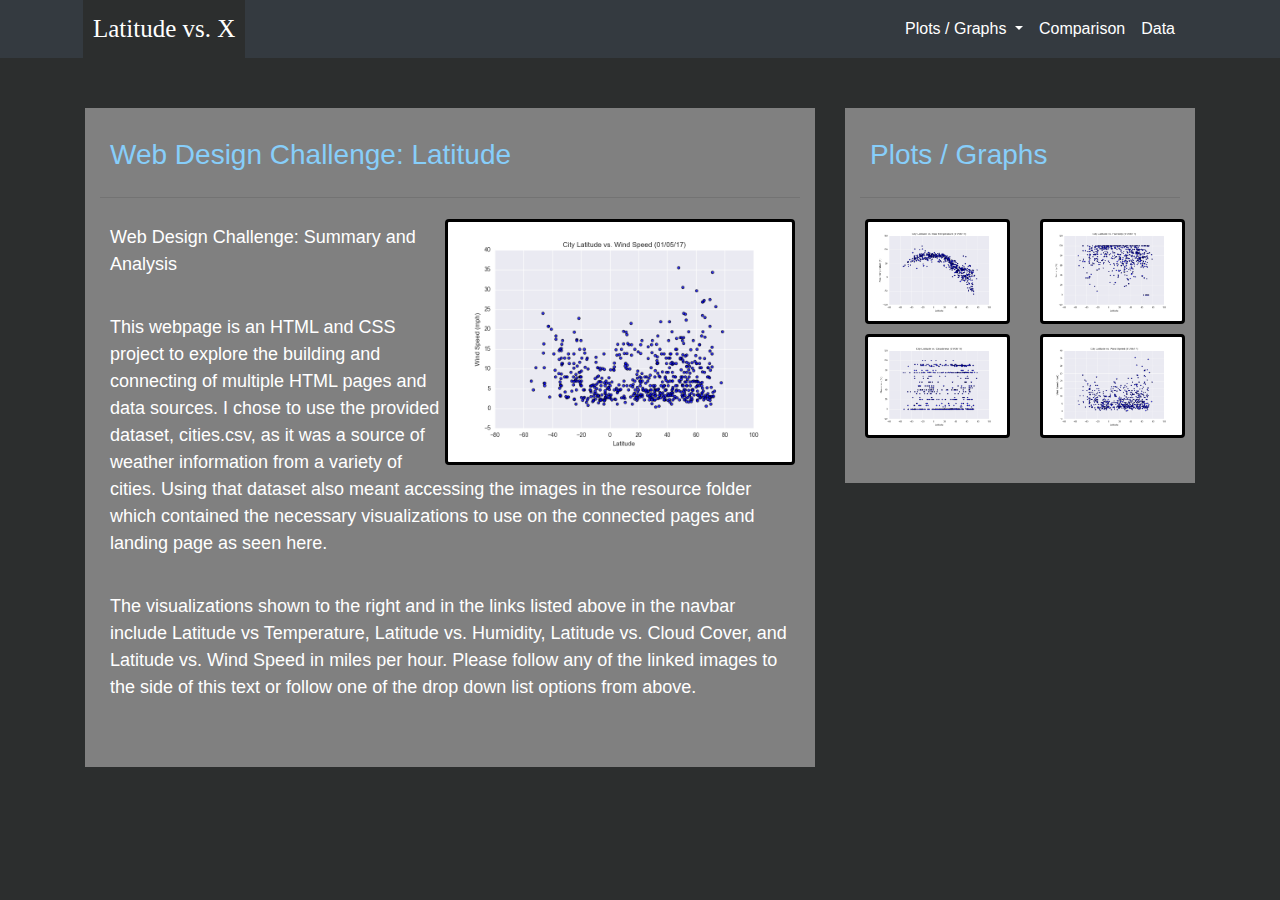
<file: WebVisualizations/index.html>
<!DOCTYPE html>
<html lang="en">
<head>
    <meta charset="UTF-8">
    <meta name="viewport" content="width=device-width, initial-scale=1.0">
    <title>Web Design Challenge - Latitude Graphs</title>
    <link rel="stylesheet" href="https://stackpath.bootstrapcdn.com/bootstrap/4.3.1/css/bootstrap.min.css" integrity="sha384-ggOyR0iXCbMQv3Xipma34MD+dH/1fQ784/j6cY/iJTQUOhcWr7x9JvoRxT2MZw1T" crossorigin="anonymous">

    <script src="https://code.jquery.com/jquery-3.3.1.slim.min.js" integrity="sha384-q8i/X+965DzO0rT7abK41JStQIAqVgRVzpbzo5smXKp4YfRvH+8abtTE1Pi6jizo" crossorigin="anonymous"></script>
    <script src="https://cdnjs.cloudflare.com/ajax/libs/popper.js/1.14.7/umd/popper.min.js" integrity="sha384-UO2eT0CpHqdSJQ6hJty5KVphtPhzWj9WO1clHTMGa3JDZwrnQq4sF86dIHNDz0W1" crossorigin="anonymous"></script>
    <script src="https://stackpath.bootstrapcdn.com/bootstrap/4.3.1/js/bootstrap.min.js" integrity="sha384-JjSmVgyd0p3pXB1rRibZUAYoIIy6OrQ6VrjIEaFf/nJGzIxFDsf4x0xIM+B07jRM" crossorigin="anonymous"></script>

    <link rel="stylesheet" href="style.css">
</head>
<body>
    
    
    <nav class="navbar navbar-expand-lg navbar-light bg-dark text-white">
        <div class="container">
            <a class="navbar-brand text-white" href="index.html" >Latitude vs. X</a>
            <button class="navbar-toggler" type="button" data-toggle="collapse" data-target="#navbarSupportedContent" aria-controls="navbarSupportedContent" aria-expanded="false" aria-label="Toggle navigation">
                <span class="navbar-toggler-icon"></span>
            </button>
            
            <div class="collapse navbar-collapse" id="navbarSupportedContent">
                <ul class="navbar-nav ml-auto">    
                    <li class="nav-item dropdown">
                        <a class="nav-link dropdown-toggle text-white" href="#" id="navbarDropdown" role="button" data-toggle="dropdown" aria-haspopup="true" aria-expanded="false">
                            Plots / Graphs
                        </a>
                        <div class="dropdown-menu dropdown-menu-right" aria-labelledby="navbarDropdown">
                            <a class="dropdown-item" href="temp.html">Latitude vs. Temperature</a>
                            <a class="dropdown-item" href="humid.html">Latitude vs. Humidity</a>
                            <a class="dropdown-item" href="cloud.html">Latitude vs. Cloud Level</a>
                            <a class="dropdown-item" href="windspeed.html">Latitude vs. Wind Speed (mph)</a>
                        </div>
                    </li>
                    <li class="nav-item">
                        <a class="nav-link text-white" href="comparison.html">Comparison</a>
                    </li>
                    <li class="nav-item">
                        <a class="nav-link text-white" href="data.html">Data</a>
                    </li>
                </ul>
            </div>
        </div>
    </nav>
    

    <div class="container content">    
        <div class="row">
            <div class="col-md-8">
                <div class="col-md-12">
                    <h3>Web Design Challenge: Latitude </h3>
                    <hr>
                    <div class="thumbnail">
                        <img class="img-thumbnail float-right" src="Resources/assets/images/Fig4.png " width="50%" alt="windpseed">
                    </div>
                    <p>Web Design Challenge: Summary and Analysis</p> 
                    <p>This webpage is an HTML and CSS project to explore the building and connecting of multiple HTML pages and data sources. I chose to use the provided dataset, cities.csv, as it was a source of weather information from a variety of cities. Using that dataset also meant accessing the images in the resource folder which contained the necessary visualizations to use on the connected pages and landing page as seen here.</p> 
                    <p>The visualizations shown to the right and in the links listed above in the navbar include Latitude vs Temperature, Latitude vs. Humidity, Latitude vs. Cloud Cover, and Latitude vs. Wind Speed in miles per hour. Please follow any of the linked images to the side of this text or follow one of the drop down list options from above.</p>
                </div>
            </div>
           
            <div class="col-md-4">
                <div class="col-md-12">
                    <h3>Plots / Graphs</h3>
                    <hr>
                    <div class="row">
                        
                        <div class="col-3 col-md-6">
                            <a href="temp.html"><img class="img-thumbnail" src="Resources/assets/images/Fig1.png" width="100%"  alt="temperature">
                            </a> 
                        </div>
                        <div class="col-3 col-md-6">
                            <a href="humid.html"><img class="img-thumbnail" src="Resources/assets/images/Fig2.png" width="100%" alt="humidity"></a>
                        </div>
                   
                        <div class="col-3 col-md-6">
                            <a href="cloud.html"><img class="img-thumbnail" src="Resources/assets/images/Fig3.png" width="100%"  alt="cloudiness"></a>
                        </div>

                        <div class="col-3 col-md-6">
                            <a href="windspeed.html"><img class="img-thumbnail" src="Resources/assets/images/Fig4.png"width="100%"  alt="wind speed"></a>
                        </div>
                    </div>
                </div>
            </div>
        </div>
    </div>
    
</body>
</html>
</file>
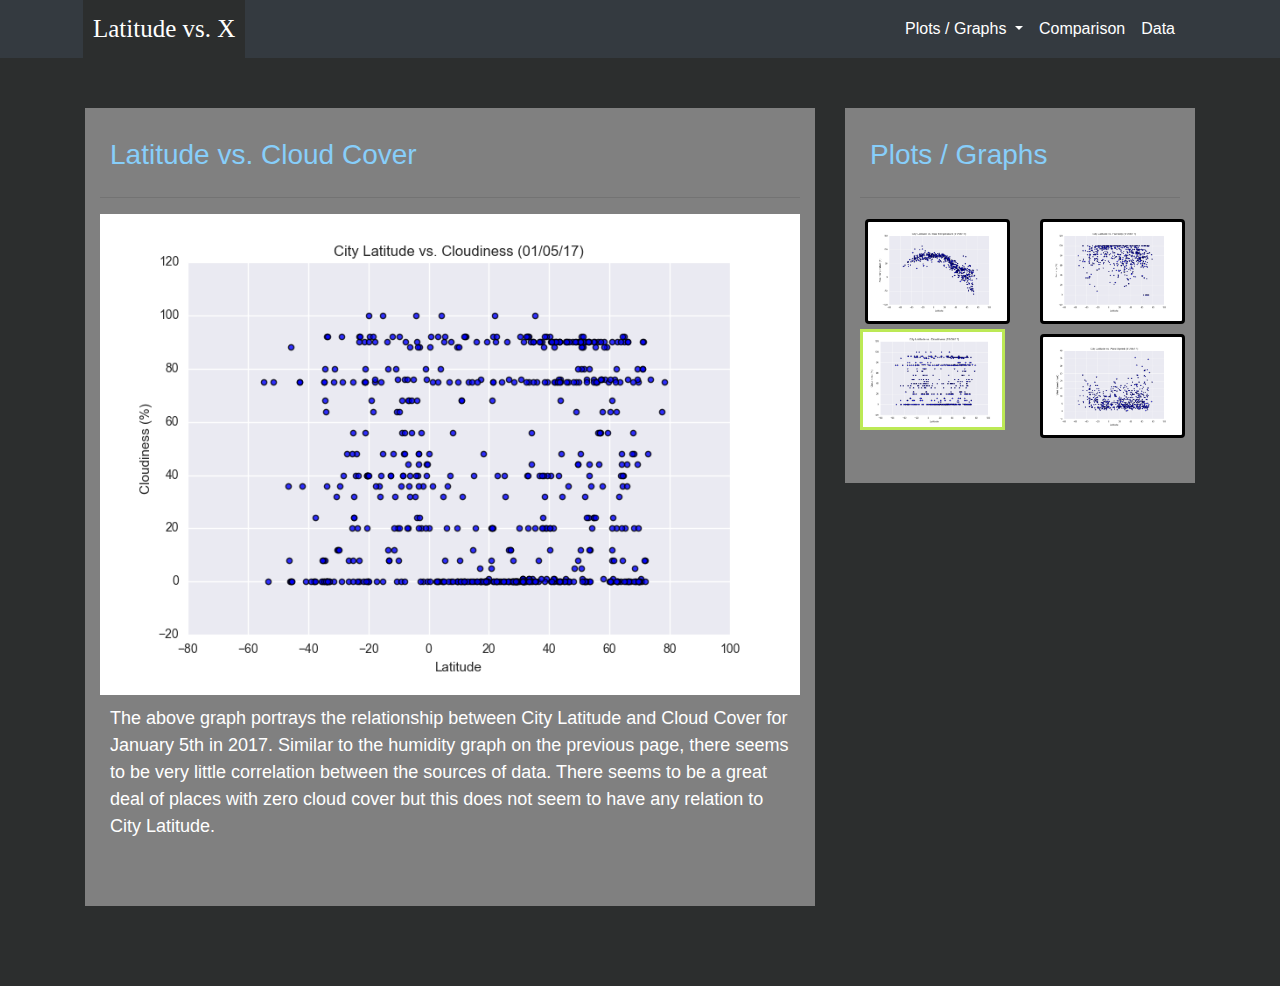
<file: WebVisualizations/cloud.html>
<!DOCTYPE html>
<html lang="en">
<head>
    <meta charset="UTF-8">
    <meta name="viewport" content="width=device-width, initial-scale=1.0">
    <title>Latitude vs. Temperature</title>
    <link rel="stylesheet" href="https://stackpath.bootstrapcdn.com/bootstrap/4.3.1/css/bootstrap.min.css" integrity="sha384-ggOyR0iXCbMQv3Xipma34MD+dH/1fQ784/j6cY/iJTQUOhcWr7x9JvoRxT2MZw1T" crossorigin="anonymous">

  <script src="https://code.jquery.com/jquery-3.3.1.slim.min.js" integrity="sha384-q8i/X+965DzO0rT7abK41JStQIAqVgRVzpbzo5smXKp4YfRvH+8abtTE1Pi6jizo" crossorigin="anonymous"></script>
  <script src="https://cdnjs.cloudflare.com/ajax/libs/popper.js/1.14.7/umd/popper.min.js" integrity="sha384-UO2eT0CpHqdSJQ6hJty5KVphtPhzWj9WO1clHTMGa3JDZwrnQq4sF86dIHNDz0W1" crossorigin="anonymous"></script>
  <script src="https://stackpath.bootstrapcdn.com/bootstrap/4.3.1/js/bootstrap.min.js" integrity="sha384-JjSmVgyd0p3pXB1rRibZUAYoIIy6OrQ6VrjIEaFf/nJGzIxFDsf4x0xIM+B07jRM" crossorigin="anonymous"></script>

  <link rel="stylesheet" href="style.css">
</head>
<body>

    <nav class="navbar navbar-expand-lg navbar-light bg-dark text-white">
        <div class="container">
            <a class="navbar-brand text-white" href="index.html" >Latitude vs. X</a>
            <button class="navbar-toggler" type="button" data-toggle="collapse" data-target="#navbarSupportedContent" aria-controls="navbarSupportedContent" aria-expanded="false" aria-label="Toggle navigation">
                <span class="navbar-toggler-icon"></span>
            </button>
            
            <div class="collapse navbar-collapse" id="navbarSupportedContent">
                <ul class="navbar-nav ml-auto">    
                    <li class="nav-item dropdown">
                        <a class="nav-link dropdown-toggle text-white" href="#" id="navbarDropdown" role="button" data-toggle="dropdown" aria-haspopup="true" aria-expanded="false">
                            Plots / Graphs
                        </a>
                        <div class="dropdown-menu dropdown-menu-right" aria-labelledby="navbarDropdown">
                            <a class="dropdown-item" href="temp.html">Latitude vs. Temperature</a>
                            <a class="dropdown-item" href="humid.html">Latitude vs. Humidity</a>
                            <a class="dropdown-item" href="cloud.html">Latitude vs. Cloud Level</a>
                            <a class="dropdown-item" href="windspeed.html">Latitude vs. Wind Speed (mph)</a>
                        </div>
                    </li>
                    <li class="nav-item">
                        <a class="nav-link text-white" href="comparison.html">Comparison</a>
                    </li>
                    <li class="nav-item">
                        <a class="nav-link text-white" href="data.html">Data</a>
                    </li>
                </ul>
            </div>
        </div>
    </nav>

    <div class="container content">
        <div class="row">
            <div class="col-md-8">
                <div class="col-md-12">
                    <h3>Latitude vs. Cloud Cover</h3>
                    <hr>
                    <img src="Resources/assets/images/Fig3.png" width="100%" alt="cloudcover">
                    <br>
                    <p>The above graph portrays the relationship between City Latitude and Cloud Cover for January 5th in 2017. Similar to the humidity graph on the previous page, there seems to be very little correlation between the sources of data. There seems to be a great deal of places with zero cloud cover but this does not seem to have any relation to City Latitude.</p>
                </div>
            </div>
            
            <div class="col-md-4">
                <div class="col-md-12">
                    <h3>Plots / Graphs</h3>
                    <hr>
                    <div class="row">
                        <div class="col-3 col-md-6">
                            <a href="temp.html"><img class="img-thumbnail" src="Resources/assets/images/Fig1.png" width="100%" alt="temperature"></a>
                        </div>
                        
                        <div class="col-3 col-md-6">
                            <a href="humid.html"><img class="img-thumbnail" src="Resources/assets/images/Fig2.png" width="100%" alt="humidity"></a>
                        </div>
                    
                        <div class="col-3 col-md-6">
                            <a href="cloud.html"><img class="highlight" src="Resources/assets/images/Fig3.png" width="100%" alt="cloudiness"></a>
                        </div>
                        
                        <div class="col-3 col-md-6">
                            <a href="windspeed.html"><img class="img-thumbnail" src="Resources/assets/images/Fig4.png" width="100%" alt="windspeed"></a>
                        </div>
                    </div>
                </div>
            </div>            
        </div>    
    </div>
</body>
</html>
</file>
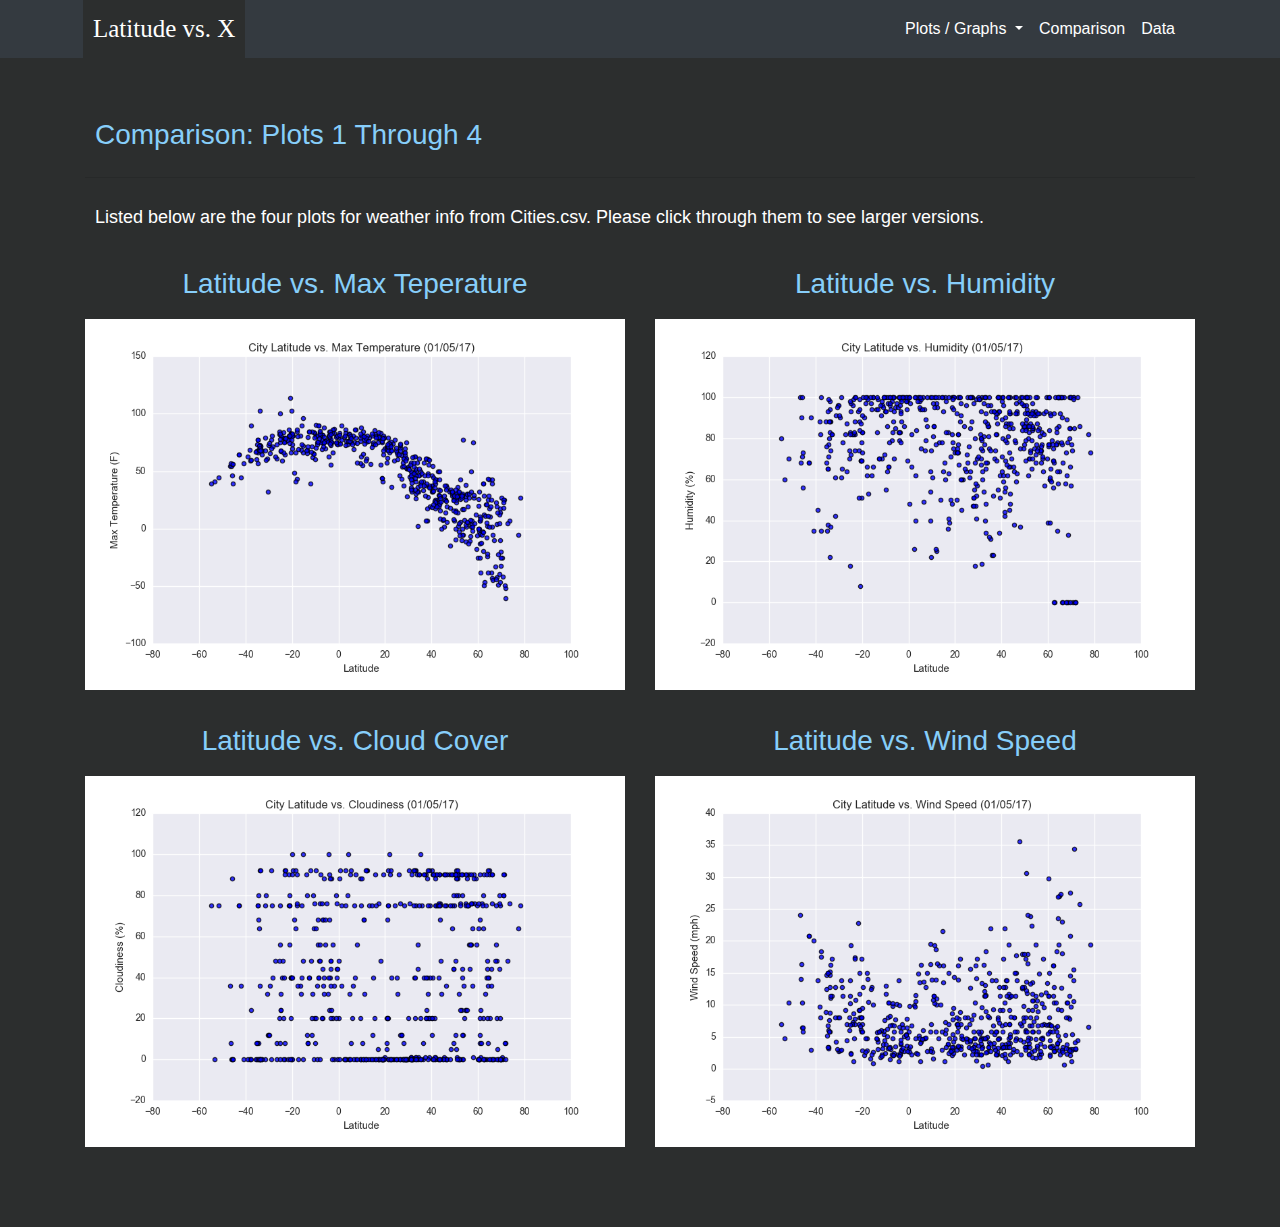
<file: WebVisualizations/comparison.html>
<!DOCTYPE html>
<html lang="en">
<head>
    <meta charset="UTF-8">
    <meta name="viewport" content="width=device-width, initial-scale=1.0">
    <title>Comparison of Visualizations</title>

    <link rel="stylesheet" href="https://stackpath.bootstrapcdn.com/bootstrap/4.3.1/css/bootstrap.min.css" integrity="sha384-ggOyR0iXCbMQv3Xipma34MD+dH/1fQ784/j6cY/iJTQUOhcWr7x9JvoRxT2MZw1T" crossorigin="anonymous">

    <script src="https://code.jquery.com/jquery-3.3.1.slim.min.js" integrity="sha384-q8i/X+965DzO0rT7abK41JStQIAqVgRVzpbzo5smXKp4YfRvH+8abtTE1Pi6jizo" crossorigin="anonymous"></script>
    <script src="https://cdnjs.cloudflare.com/ajax/libs/popper.js/1.14.7/umd/popper.min.js" integrity="sha384-UO2eT0CpHqdSJQ6hJty5KVphtPhzWj9WO1clHTMGa3JDZwrnQq4sF86dIHNDz0W1" crossorigin="anonymous"></script>
    <script src="https://stackpath.bootstrapcdn.com/bootstrap/4.3.1/js/bootstrap.min.js" integrity="sha384-JjSmVgyd0p3pXB1rRibZUAYoIIy6OrQ6VrjIEaFf/nJGzIxFDsf4x0xIM+B07jRM" crossorigin="anonymous"></script>

    <link rel="stylesheet" href="style.css">
</head>
<body>
    <nav class="navbar navbar-expand-lg navbar-dark bg-dark">
        <div class="container">
          <a class="navbar-brand text-white" href="index.html">Latitude vs. X</a>
          <button class="navbar-toggler" type="button" data-toggle="collapse" data-target="#navbarSupportedContent" aria-controls="navbarSupportedContent" aria-expanded="false" aria-label="Toggle navigation">
              <span class="navbar-toggler-icon"></span>
          </button>
                
          <div class="collapse navbar-collapse" id="navbarSupportedContent">
            <ul class="navbar-nav ml-auto">    
              <li class="nav-item dropdown">
                  <a class="nav-link dropdown-toggle text-white" href="#" id="navbarDropdown" role="button" data-toggle="dropdown" aria-haspopup="true" aria-expanded="false">
                    Plots / Graphs
                  </a>
                  <div class="dropdown-menu dropdown-menu-right" aria-labelledby="navbarDropdown">
                    <a class="dropdown-item" href="temp.html">Latitude vs. Temperature</a>
                    <a class="dropdown-item" href="humid.html">Latitude vs. Humidity</a>
                    <a class="dropdown-item" href="cloud.html">Latitude vs. Cloud Level</a>
                    <a class="dropdown-item" href="windspeed.html">Latitude vs. Wind Speed (mph)</a>
                  </div>
              </li>
              <li class="nav-item">
                  <a class="nav-link text-white" href="comparison.html">Comparison</a>
              </li>
              <li class="nav-item">
                  <a class="nav-link text-white" href="data.html">Data</a>
              </li>
            </ul>
          </div>
        </div>  
      </nav>
    
      <div class="container content bg-gray">
        <h3>Comparison: Plots 1 Through 4</h3>
        <hr>
        <p>Listed below are the four plots for weather info from Cities.csv. Please click through them to see larger versions.</p>
        <div class="row">
            <div class="col-md-6">
                <h3 class="text-center">Latitude vs. Max Teperature</h3>
                <a href="temp.html"><img width="100%" src="Resources/assets/images/Fig1.png"></a>   
            </div>
            <div class="col-md-6">
                <h3 class="text-center">Latitude vs. Humidity</h3>
                <a href="humid.html"><img width="100%" src="Resources/assets/images/Fig2.png"></a>  
            </div>
        </div>
        <br>
        <div class="row">
            <div class="col-md-6">
                <h3 class="text-center">Latitude vs. Cloud Cover </h3>
                <a href="cloud.html"><img width="100%" src="Resources/assets/images/Fig3.png"></a>   
            </div>
            <div class="col-md-6">
                <h3 class="text-center">Latitude vs. Wind Speed</h3>
                <a href="windspeed.html"><img width="100%" src="Resources/assets/images/Fig4.png"></a>  
            </div>
        </div>   
    </div>

</body>
</html>
</file>
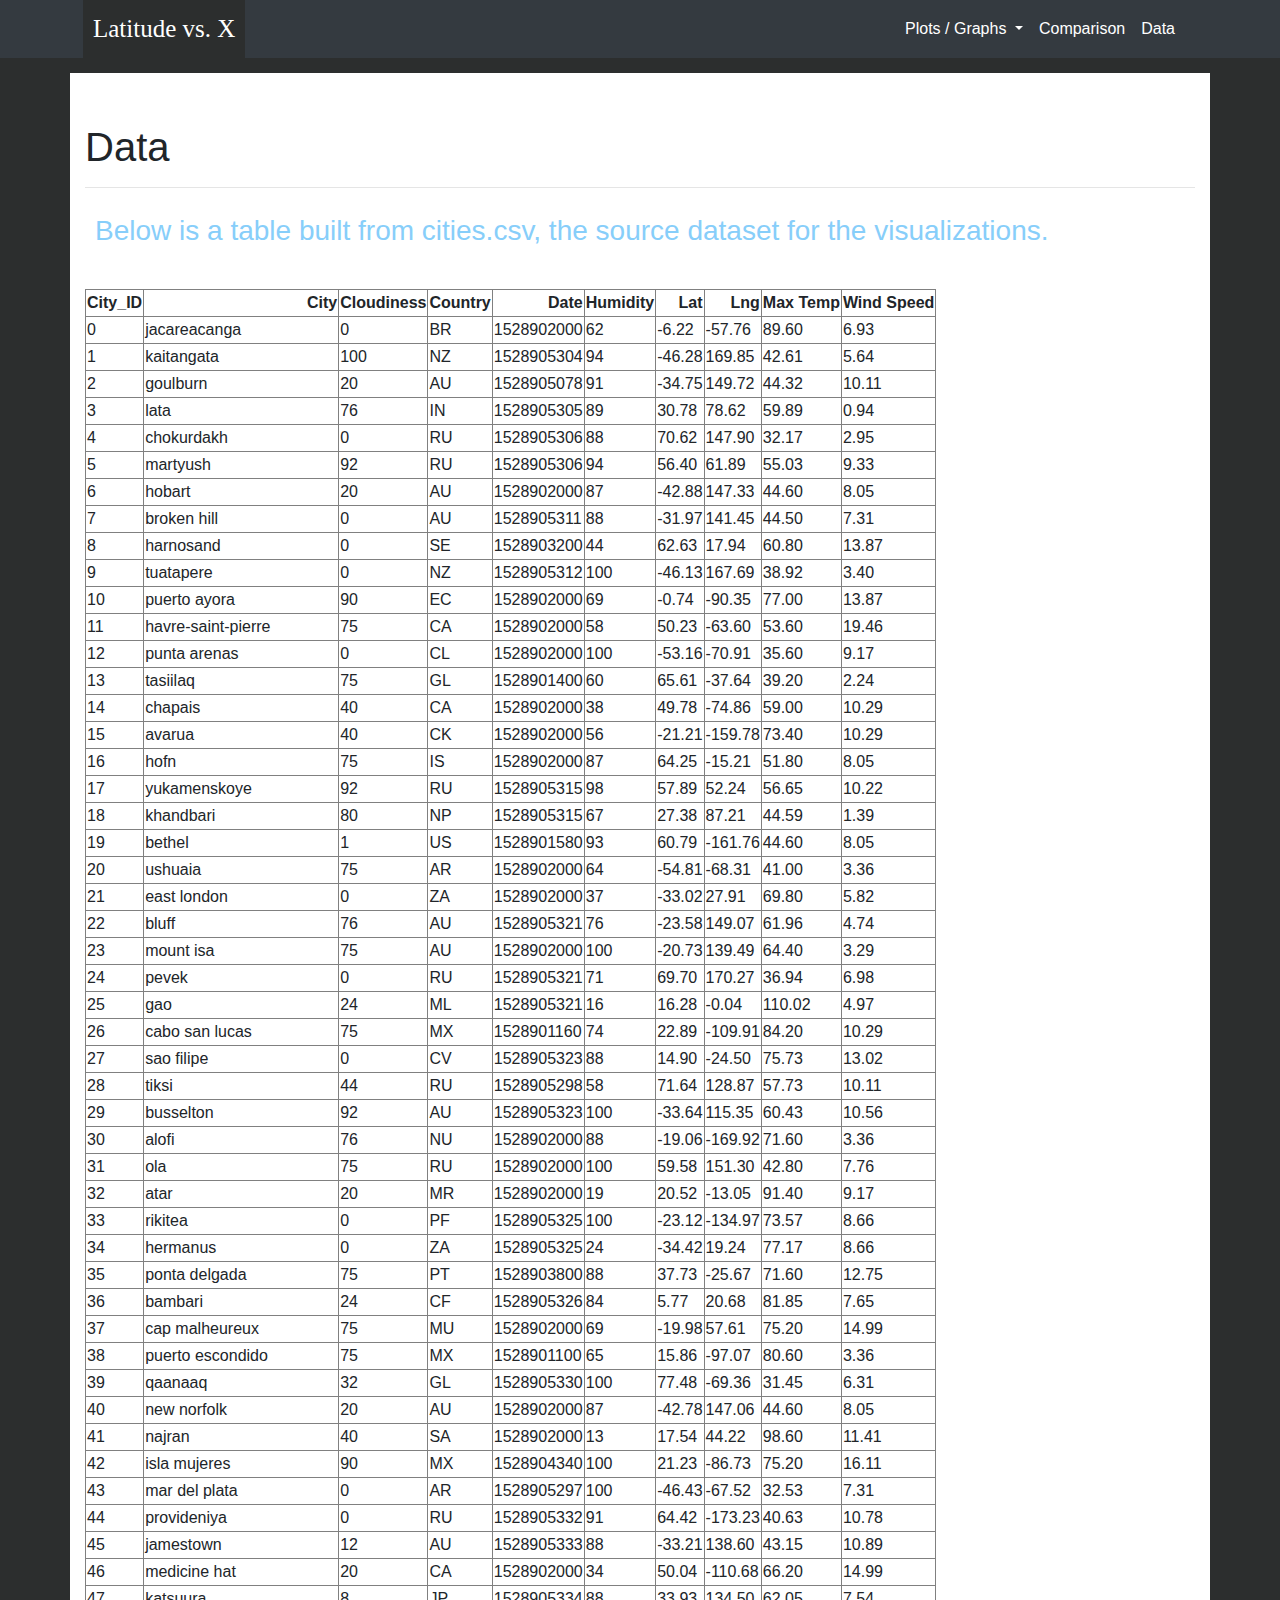
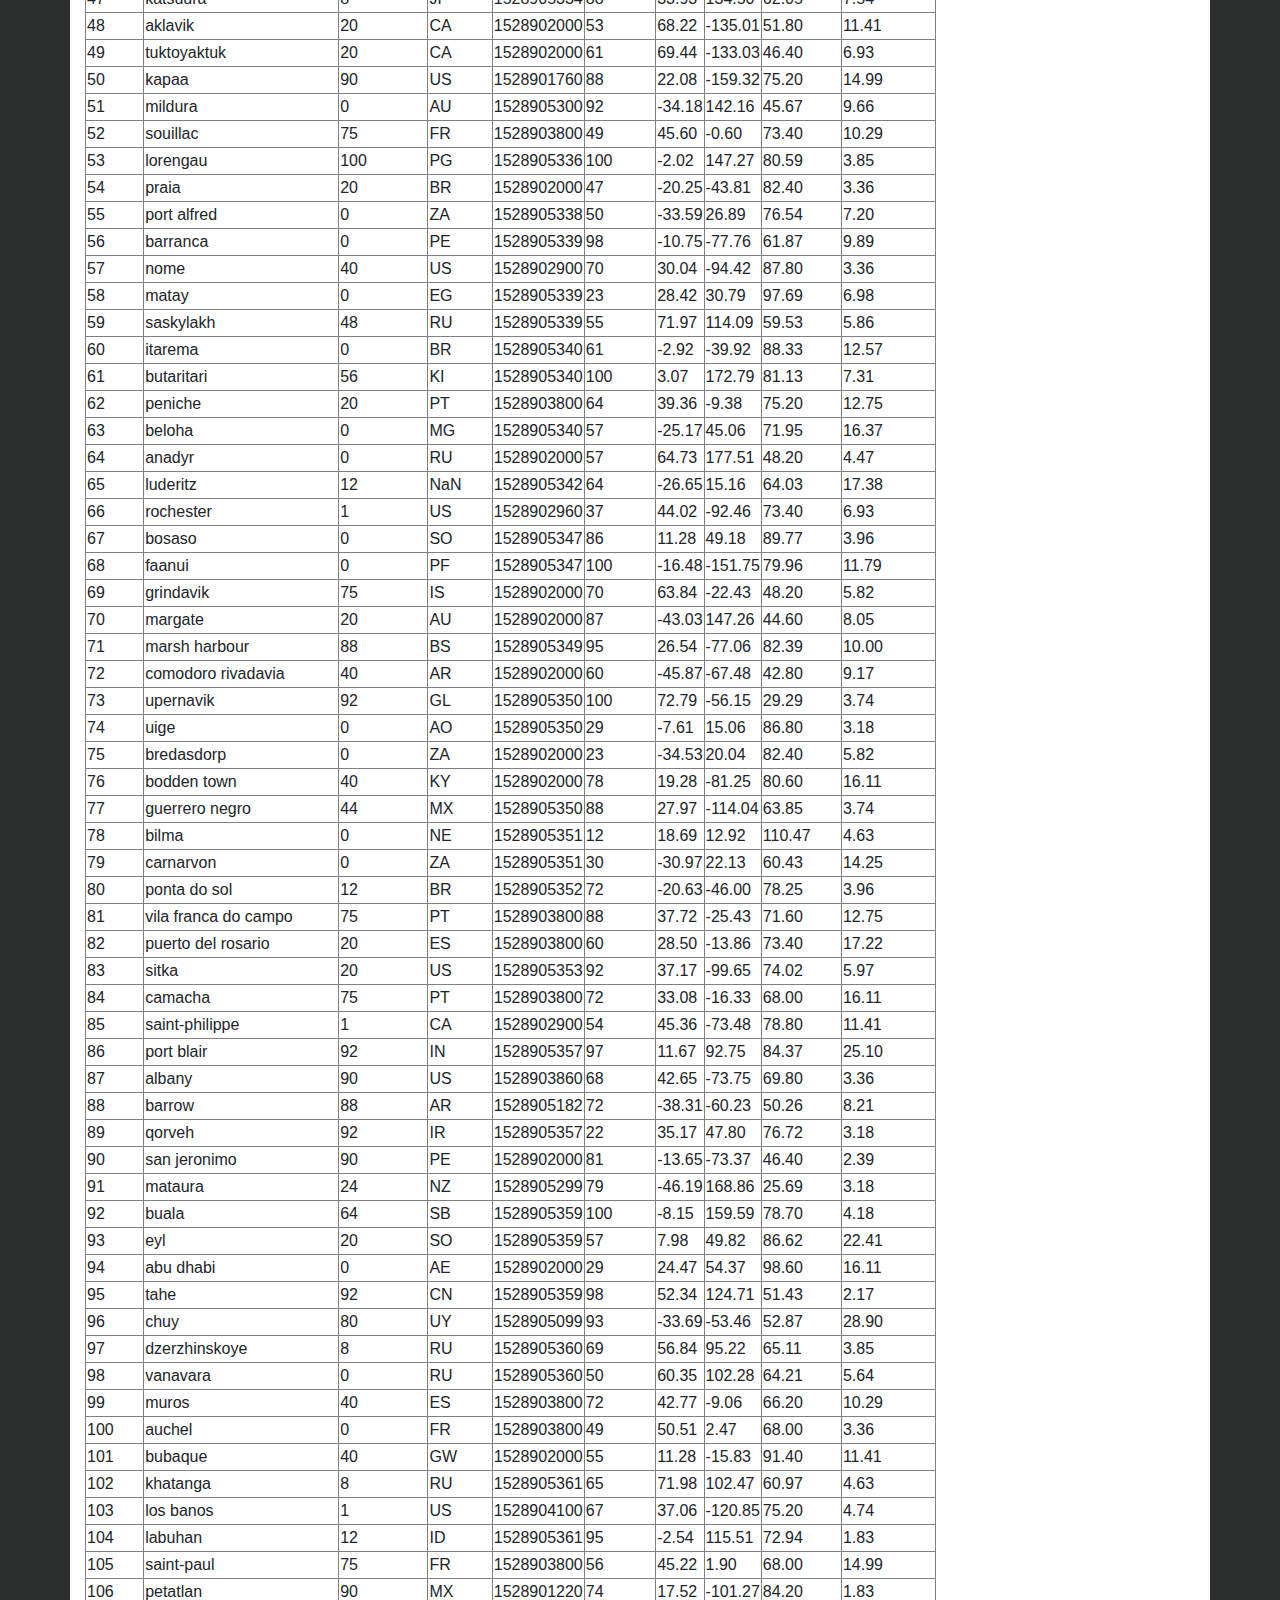
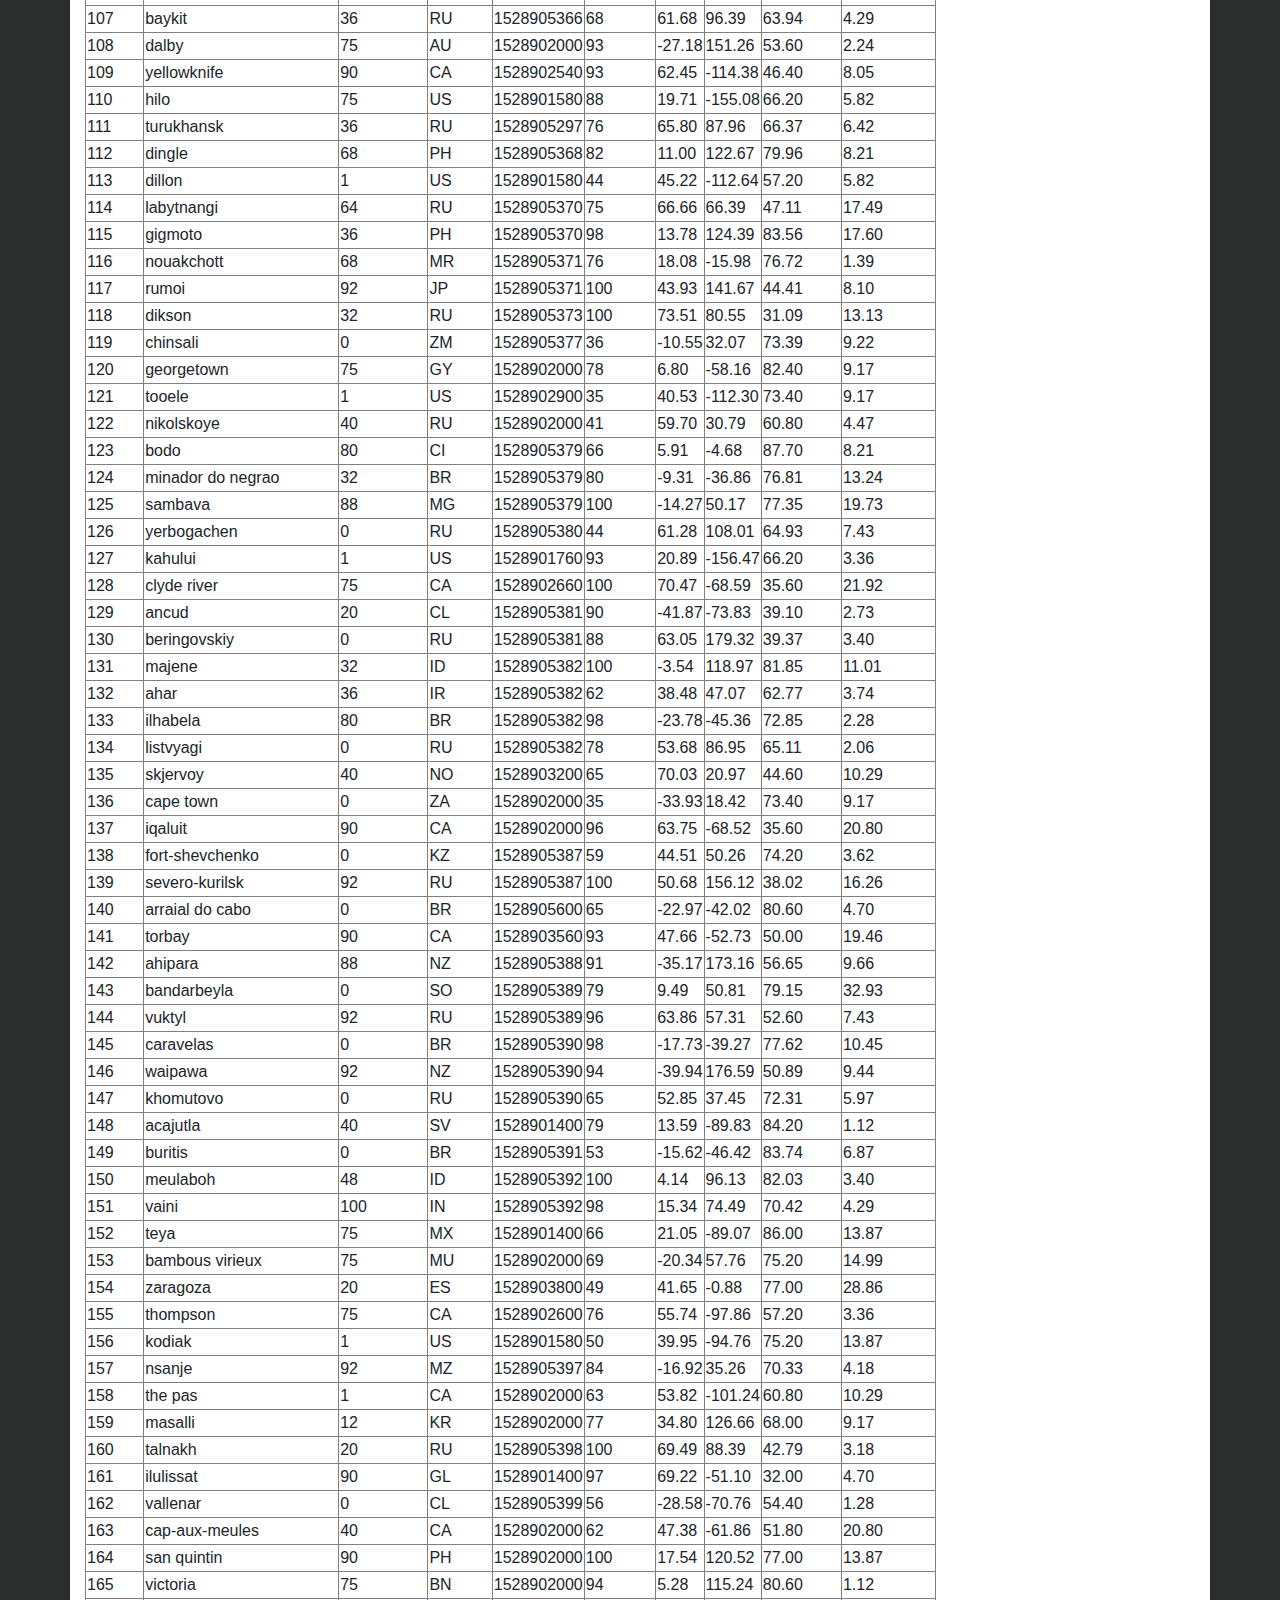
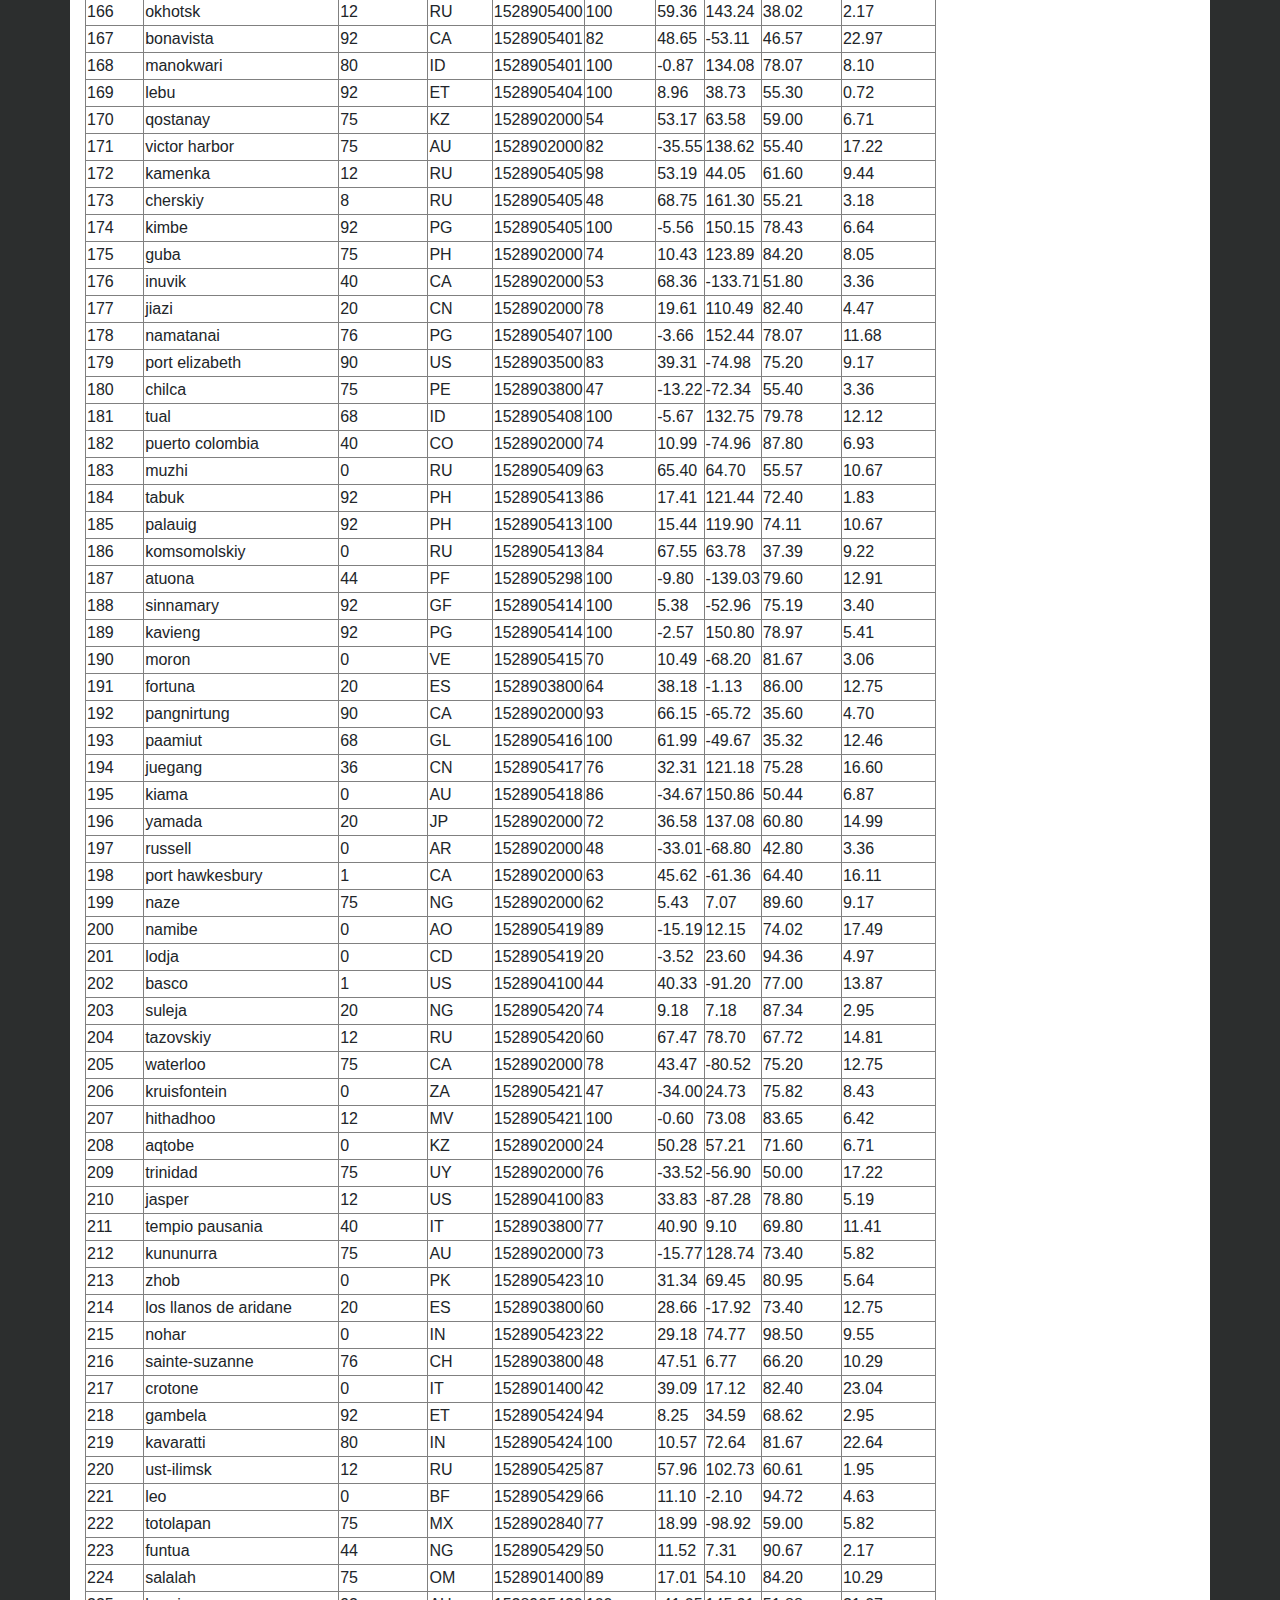
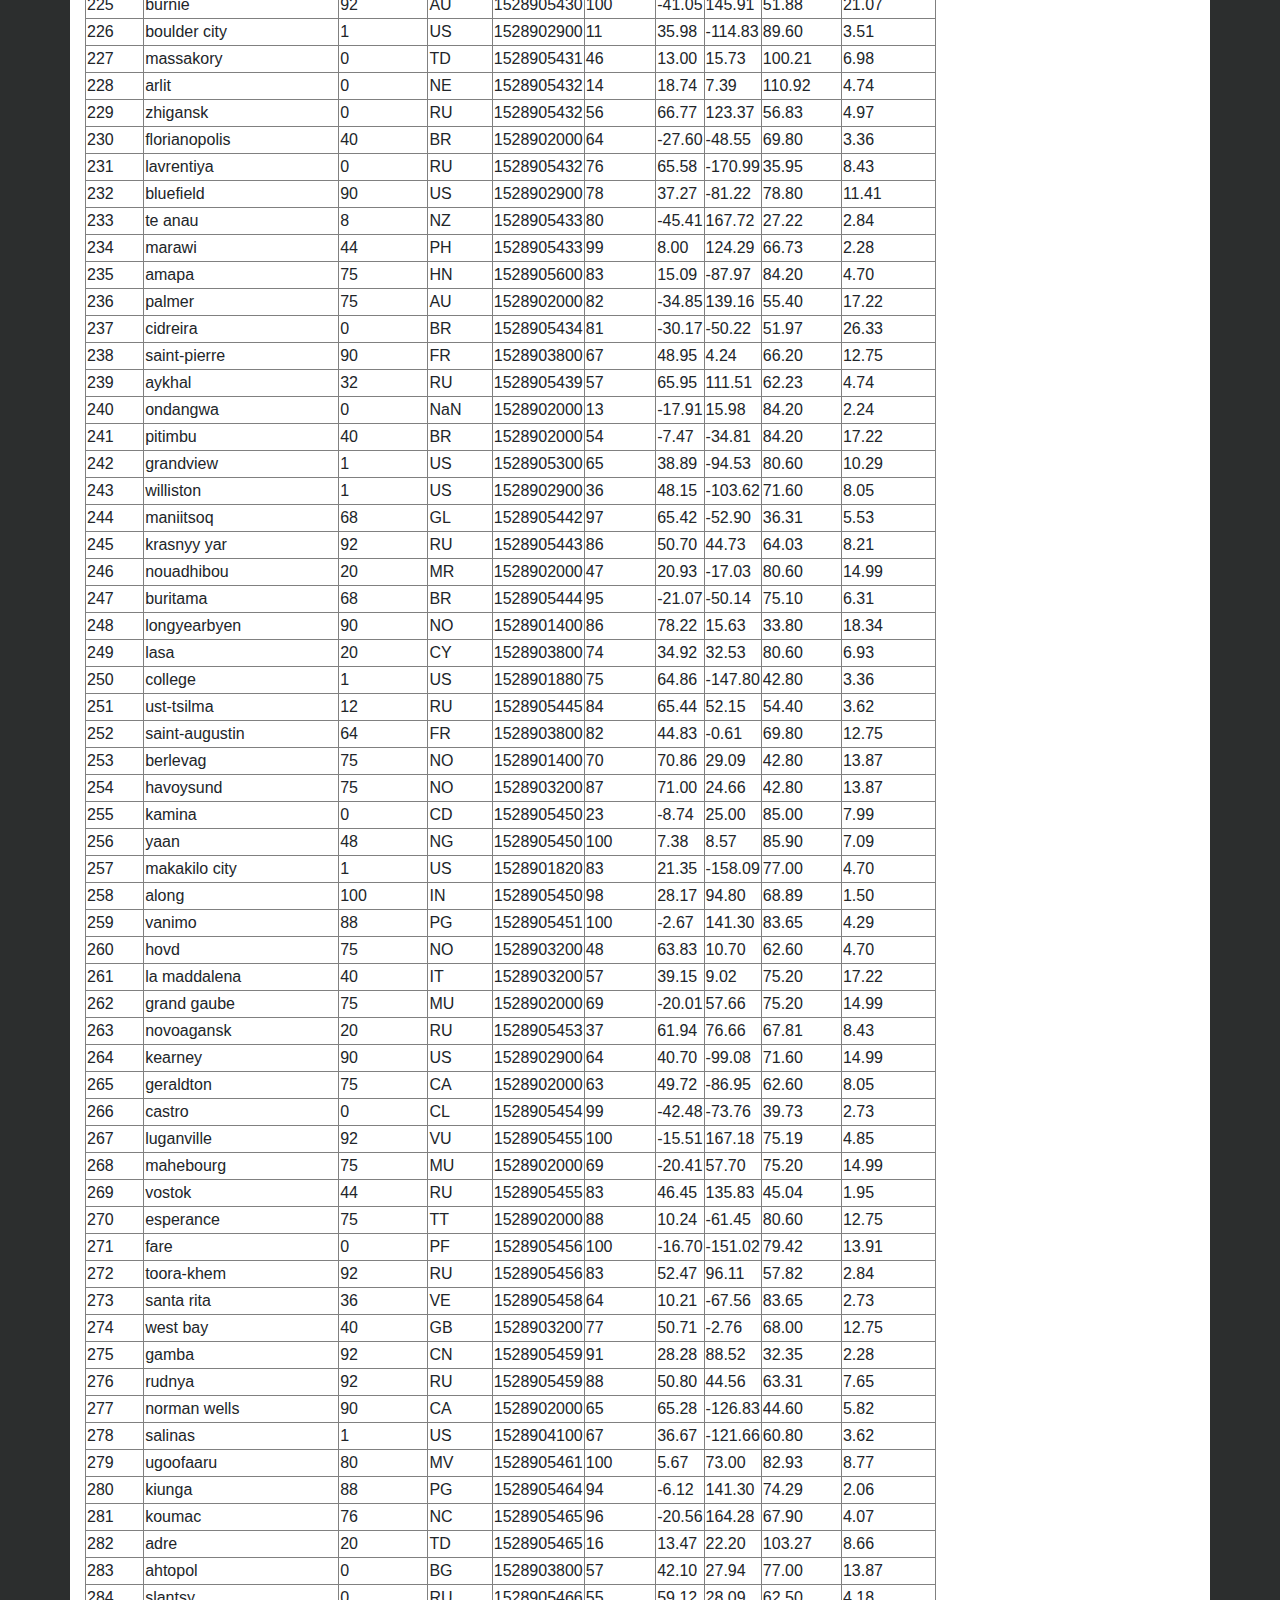
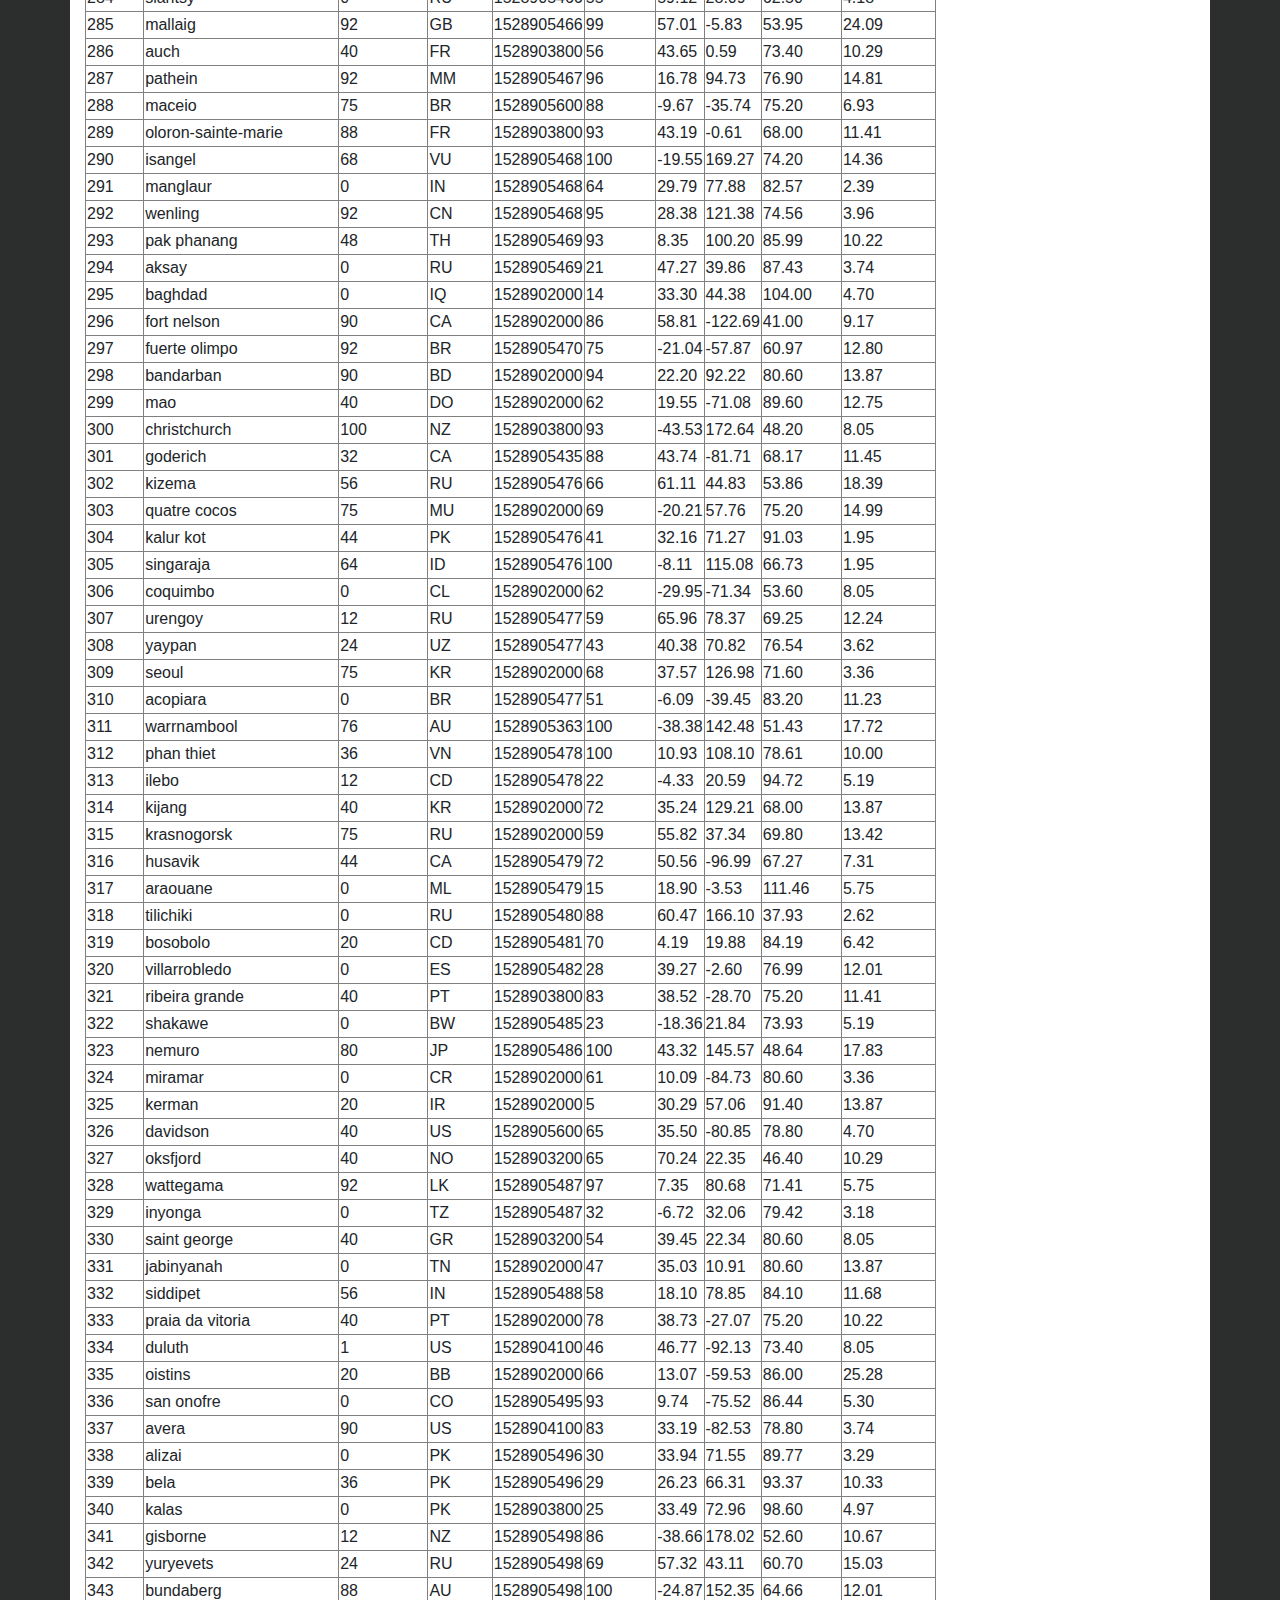
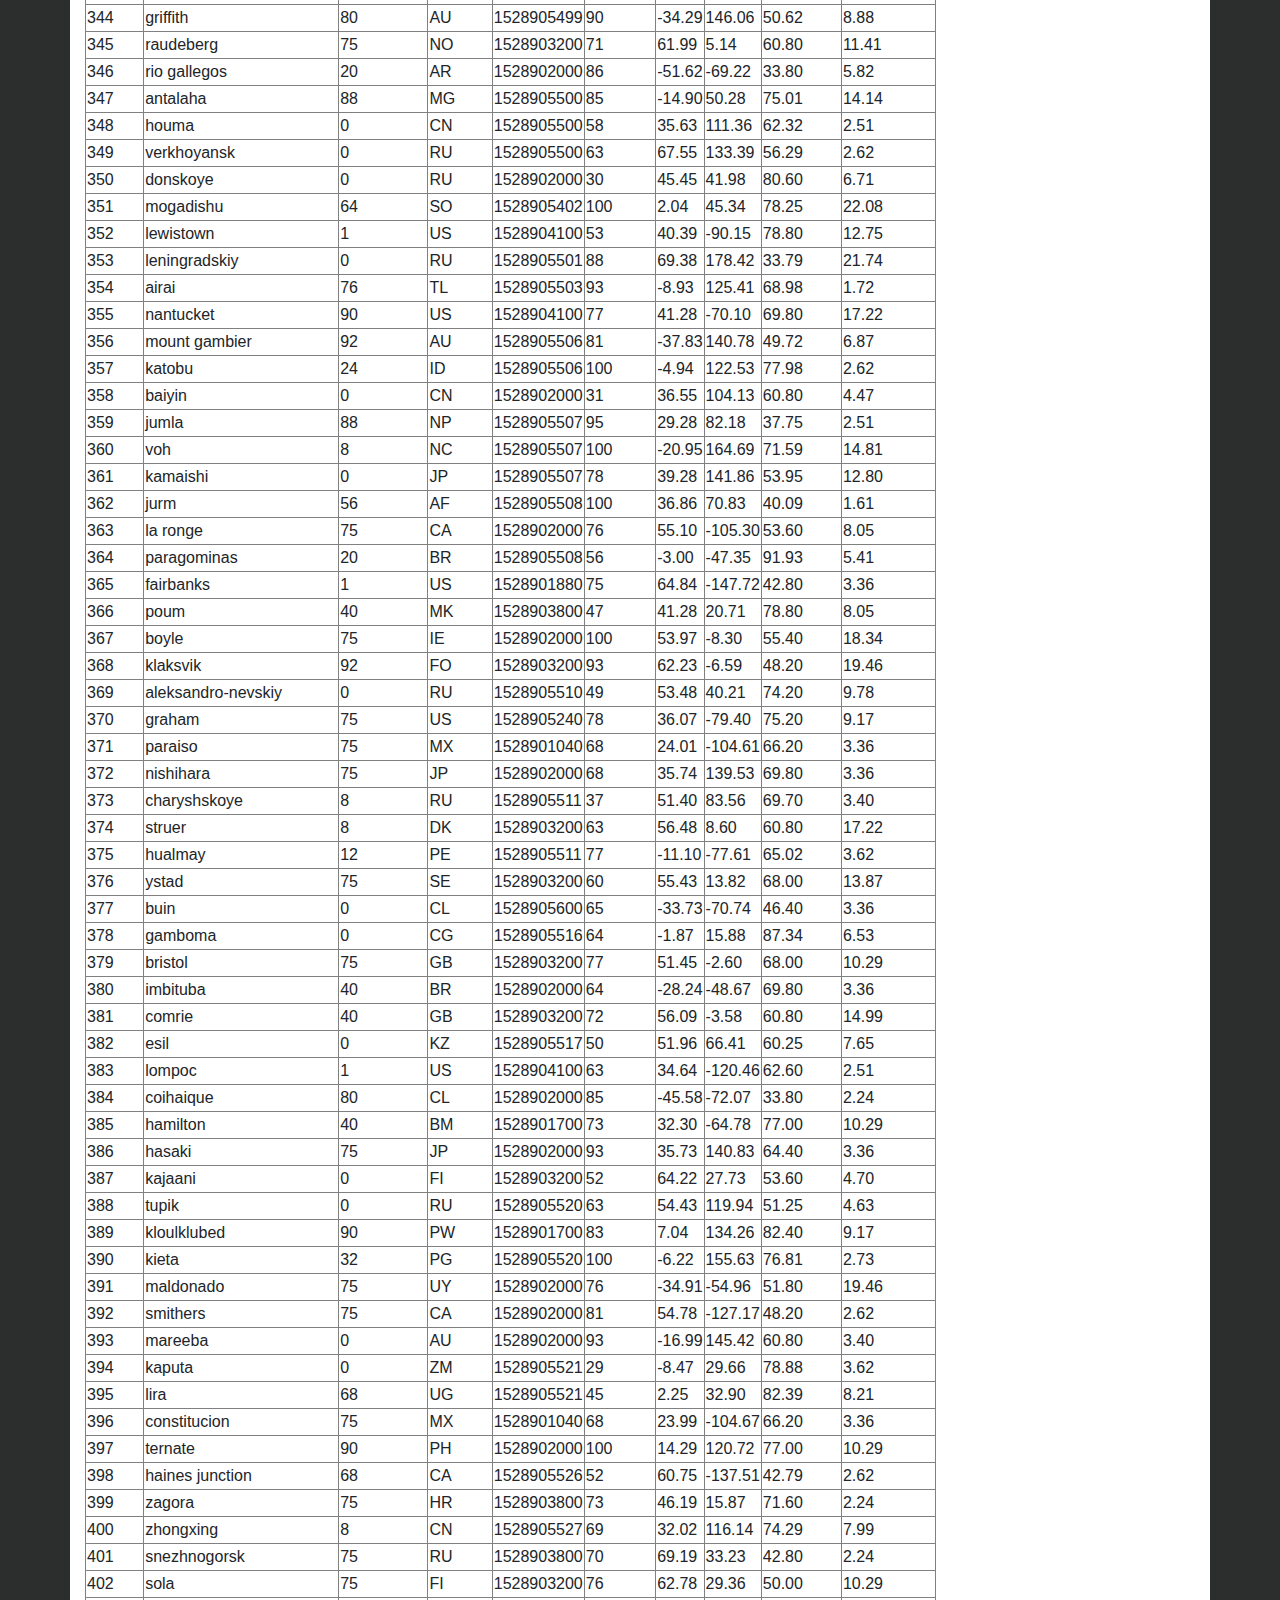
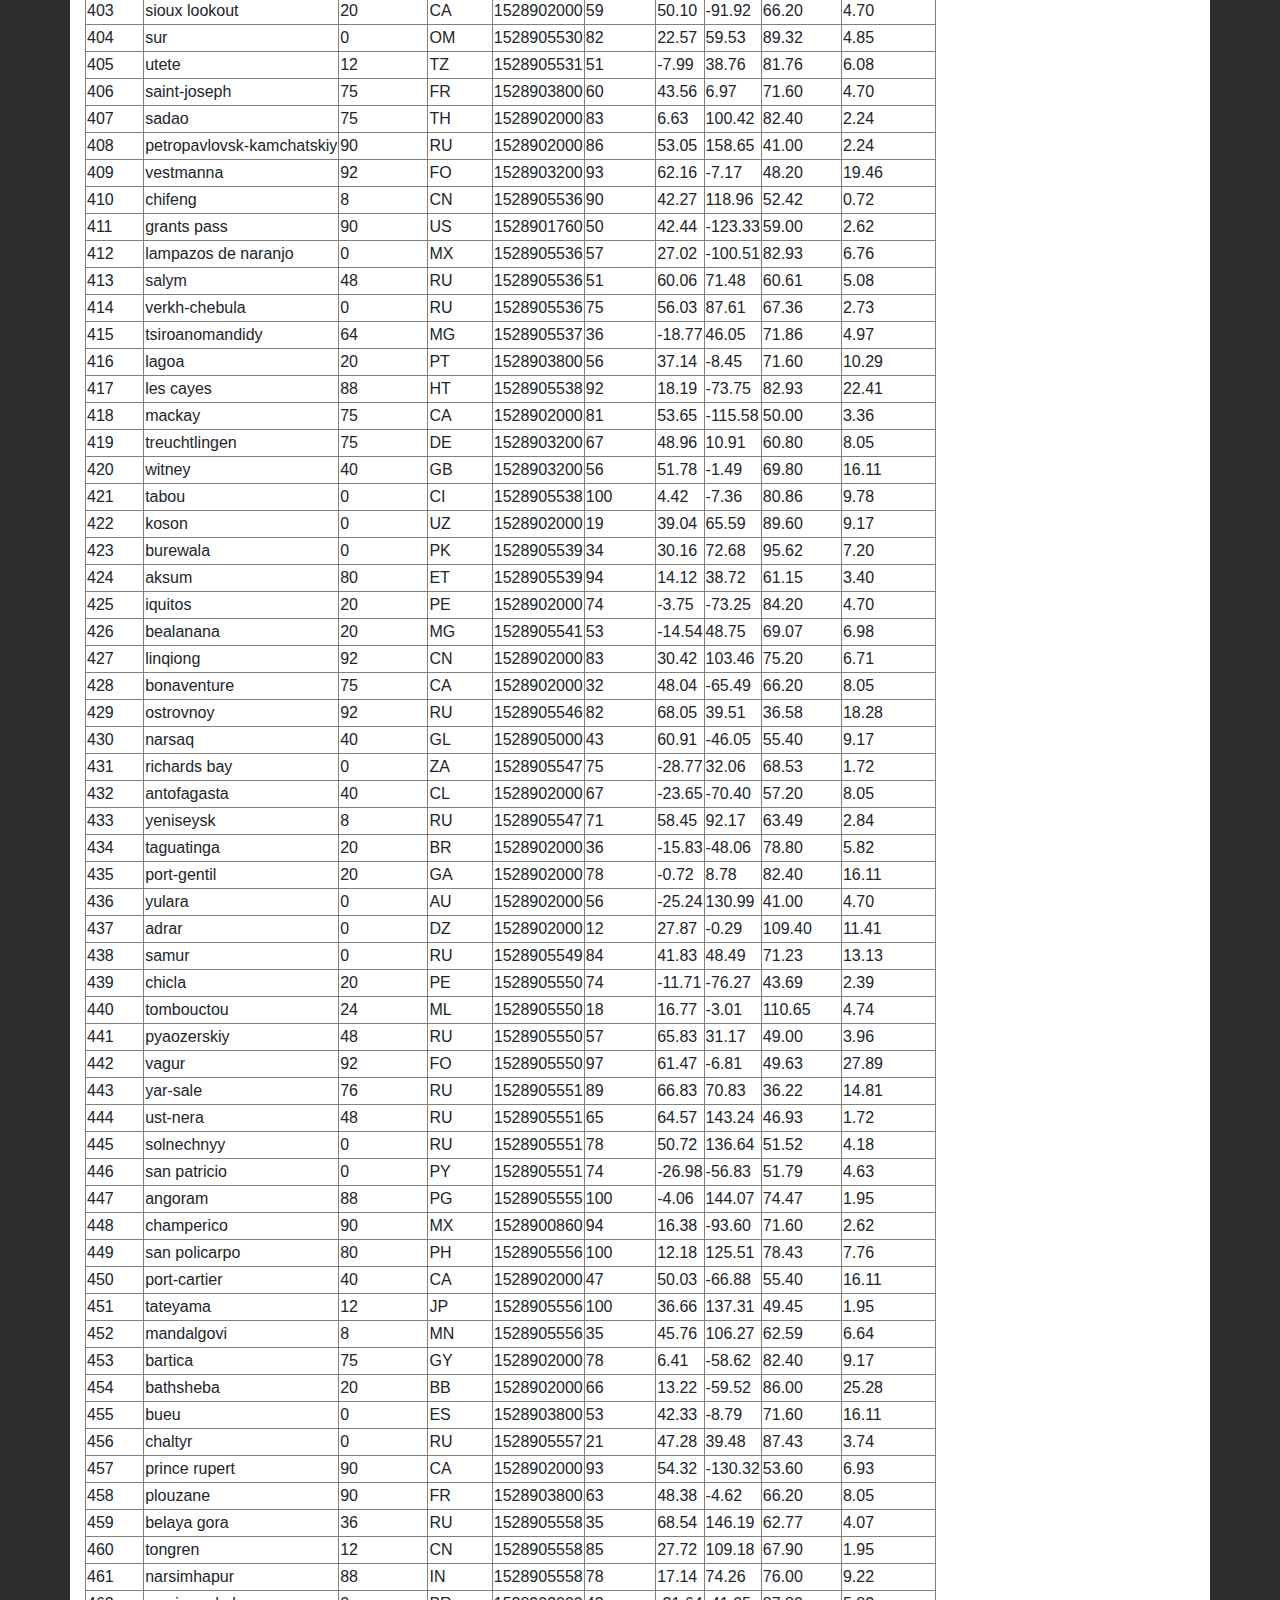
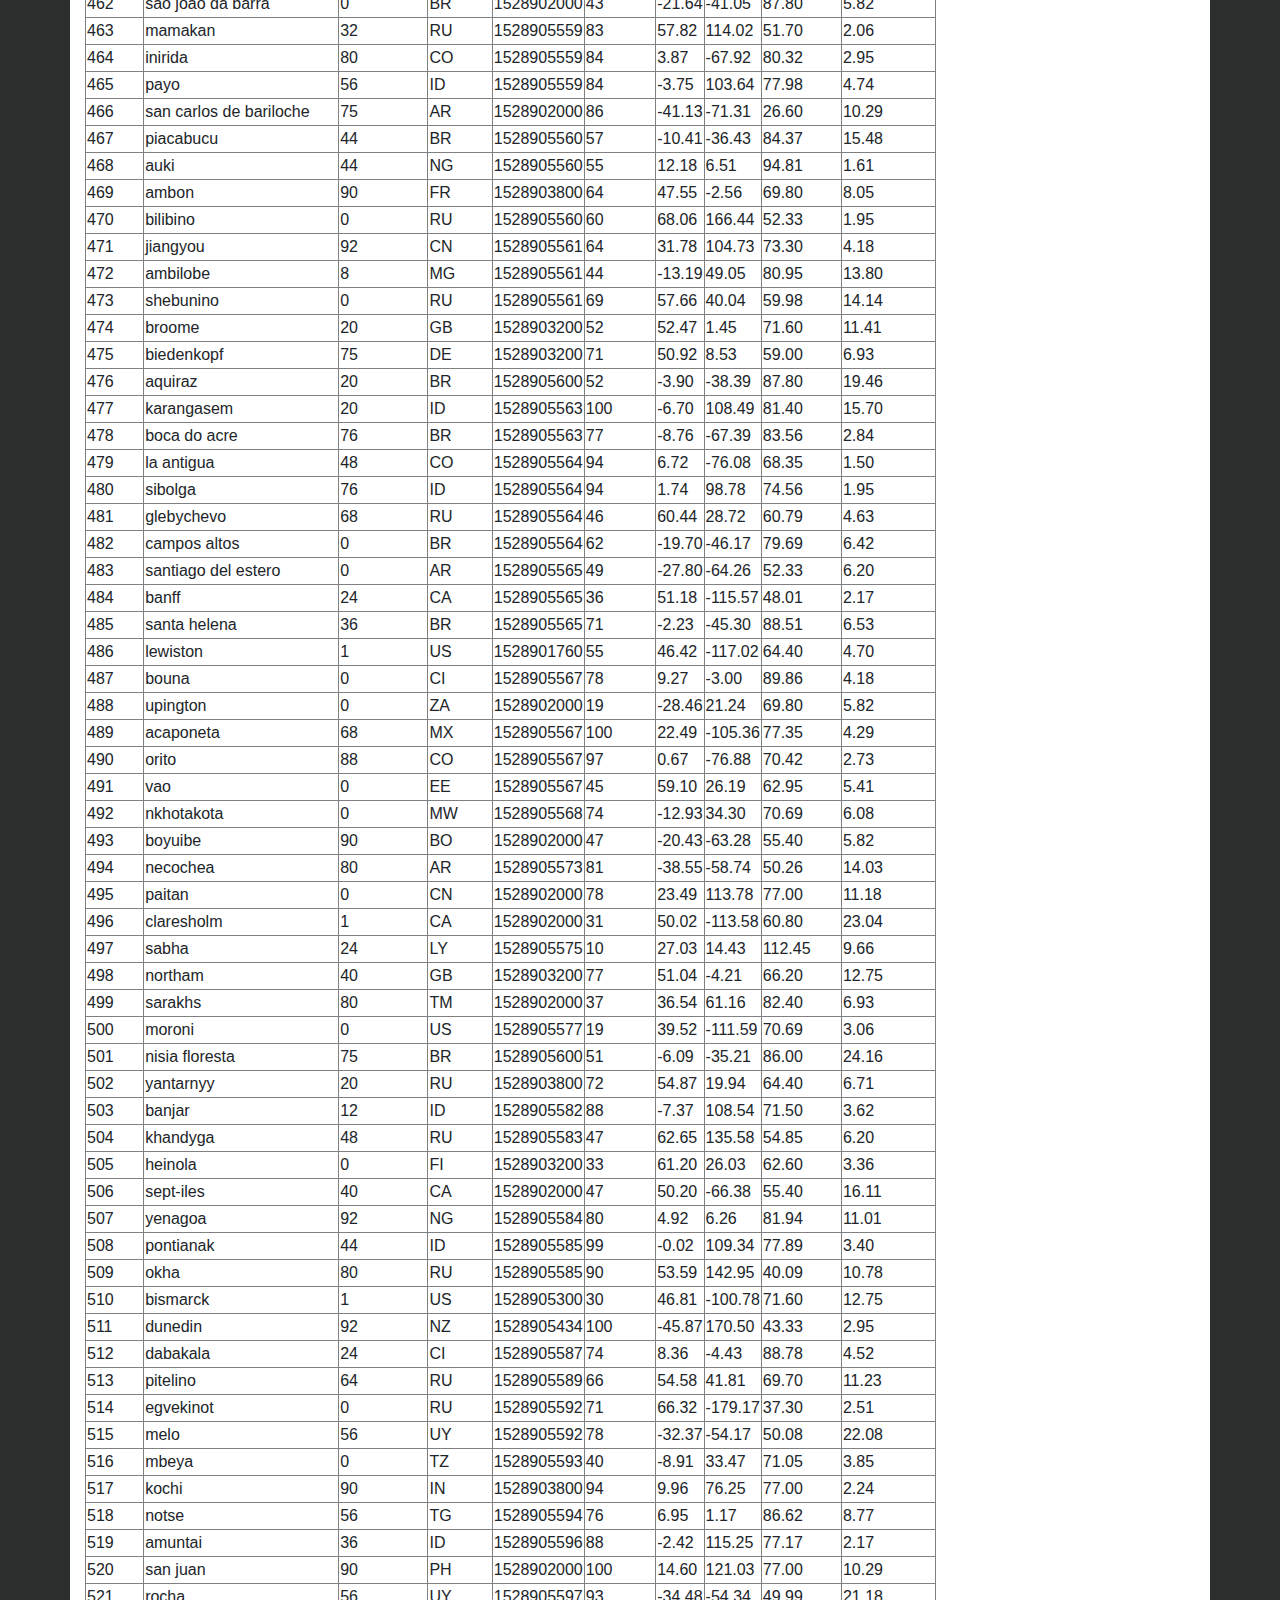
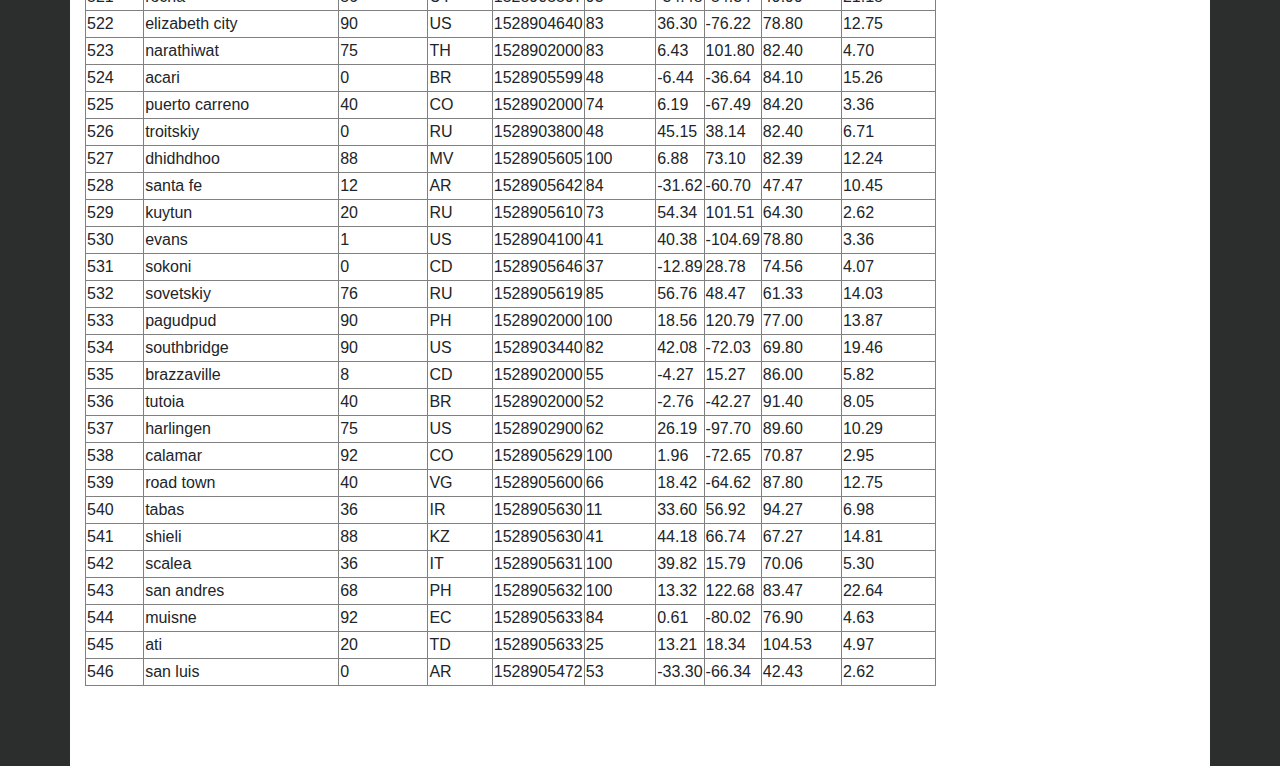
<file: WebVisualizations/data.html>
<!DOCTYPE html>
<html lang="en">
<head>
  <meta charset="UTF-8">
  <meta name="viewport" content="width=device-width, initial-scale=1.0">
  <title>Data Table for Cities.csv</title>

  <link rel="stylesheet" href="https://stackpath.bootstrapcdn.com/bootstrap/4.3.1/css/bootstrap.min.css" integrity="sha384-ggOyR0iXCbMQv3Xipma34MD+dH/1fQ784/j6cY/iJTQUOhcWr7x9JvoRxT2MZw1T" crossorigin="anonymous">

  <script src="https://code.jquery.com/jquery-3.3.1.slim.min.js" integrity="sha384-q8i/X+965DzO0rT7abK41JStQIAqVgRVzpbzo5smXKp4YfRvH+8abtTE1Pi6jizo" crossorigin="anonymous"></script>
  <script src="https://cdnjs.cloudflare.com/ajax/libs/popper.js/1.14.7/umd/popper.min.js" integrity="sha384-UO2eT0CpHqdSJQ6hJty5KVphtPhzWj9WO1clHTMGa3JDZwrnQq4sF86dIHNDz0W1" crossorigin="anonymous"></script>
  <script src="https://stackpath.bootstrapcdn.com/bootstrap/4.3.1/js/bootstrap.min.js" integrity="sha384-JjSmVgyd0p3pXB1rRibZUAYoIIy6OrQ6VrjIEaFf/nJGzIxFDsf4x0xIM+B07jRM" crossorigin="anonymous"></script>

  <link rel="stylesheet" href="style.css">
</head>
<body>
  
  <nav class="navbar navbar-expand-lg navbar-dark bg-dark">
    <div class="container">
      <a class="navbar-brand text-white" href="index.html">Latitude vs. X</a>
      <button class="navbar-toggler" type="button" data-toggle="collapse" data-target="#navbarSupportedContent" aria-controls="navbarSupportedContent" aria-expanded="false" aria-label="Toggle navigation">
          <span class="navbar-toggler-icon"></span>
      </button>
            
      <div class="collapse navbar-collapse" id="navbarSupportedContent">
        <ul class="navbar-nav ml-auto">    
          <li class="nav-item dropdown">
              <a class="nav-link dropdown-toggle text-white" href="#" id="navbarDropdown" role="button" data-toggle="dropdown" aria-haspopup="true" aria-expanded="false">
                Plots / Graphs
              </a>
              <div class="dropdown-menu dropdown-menu-right" aria-labelledby="navbarDropdown">
                <a class="dropdown-item" href="temp.html">Latitude vs. Temperature</a>
                <a class="dropdown-item" href="humid.html">Latitude vs. Humidity</a>
                <a class="dropdown-item" href="cloud.html">Latitude vs. Cloud Level</a>
                <a class="dropdown-item" href="windspeed.html">Latitude vs. Wind Speed (mph)</a>
              </div>
          </li>
          <li class="nav-item">
              <a class="nav-link text-white" href="comparison.html">Comparison</a>
          </li>
          <li class="nav-item">
              <a class="nav-link text-white" href="data.html">Data</a>
          </li>
        </ul>
      </div>
    </div>  
  </nav>
  
  
  <div class="container content bg-white">
    <h1>Data</h1>
    <hr>
    <h3>Below is a table built from cities.csv, the source dataset for the visualizations.</h3>
    <br>
<table border="1" class="dataframe">
  <thead>
    <tr style="text-align: right;">
      <th>City_ID</th>
      <th>City</th>
      <th>Cloudiness</th>
      <th>Country</th>
      <th>Date</th>
      <th>Humidity</th>
      <th>Lat</th>
      <th>Lng</th>
      <th>Max Temp</th>
      <th>Wind Speed</th>
    </tr>
  </thead>
  <tbody>
    <tr>
      <td>0</td>
      <td>jacareacanga</td>
      <td>0</td>
      <td>BR</td>
      <td>1528902000</td>
      <td>62</td>
      <td>-6.22</td>
      <td>-57.76</td>
      <td>89.60</td>
      <td>6.93</td>
    </tr>
    <tr>
      <td>1</td>
      <td>kaitangata</td>
      <td>100</td>
      <td>NZ</td>
      <td>1528905304</td>
      <td>94</td>
      <td>-46.28</td>
      <td>169.85</td>
      <td>42.61</td>
      <td>5.64</td>
    </tr>
    <tr>
      <td>2</td>
      <td>goulburn</td>
      <td>20</td>
      <td>AU</td>
      <td>1528905078</td>
      <td>91</td>
      <td>-34.75</td>
      <td>149.72</td>
      <td>44.32</td>
      <td>10.11</td>
    </tr>
    <tr>
      <td>3</td>
      <td>lata</td>
      <td>76</td>
      <td>IN</td>
      <td>1528905305</td>
      <td>89</td>
      <td>30.78</td>
      <td>78.62</td>
      <td>59.89</td>
      <td>0.94</td>
    </tr>
    <tr>
      <td>4</td>
      <td>chokurdakh</td>
      <td>0</td>
      <td>RU</td>
      <td>1528905306</td>
      <td>88</td>
      <td>70.62</td>
      <td>147.90</td>
      <td>32.17</td>
      <td>2.95</td>
    </tr>
    <tr>
      <td>5</td>
      <td>martyush</td>
      <td>92</td>
      <td>RU</td>
      <td>1528905306</td>
      <td>94</td>
      <td>56.40</td>
      <td>61.89</td>
      <td>55.03</td>
      <td>9.33</td>
    </tr>
    <tr>
      <td>6</td>
      <td>hobart</td>
      <td>20</td>
      <td>AU</td>
      <td>1528902000</td>
      <td>87</td>
      <td>-42.88</td>
      <td>147.33</td>
      <td>44.60</td>
      <td>8.05</td>
    </tr>
    <tr>
      <td>7</td>
      <td>broken hill</td>
      <td>0</td>
      <td>AU</td>
      <td>1528905311</td>
      <td>88</td>
      <td>-31.97</td>
      <td>141.45</td>
      <td>44.50</td>
      <td>7.31</td>
    </tr>
    <tr>
      <td>8</td>
      <td>harnosand</td>
      <td>0</td>
      <td>SE</td>
      <td>1528903200</td>
      <td>44</td>
      <td>62.63</td>
      <td>17.94</td>
      <td>60.80</td>
      <td>13.87</td>
    </tr>
    <tr>
      <td>9</td>
      <td>tuatapere</td>
      <td>0</td>
      <td>NZ</td>
      <td>1528905312</td>
      <td>100</td>
      <td>-46.13</td>
      <td>167.69</td>
      <td>38.92</td>
      <td>3.40</td>
    </tr>
    <tr>
      <td>10</td>
      <td>puerto ayora</td>
      <td>90</td>
      <td>EC</td>
      <td>1528902000</td>
      <td>69</td>
      <td>-0.74</td>
      <td>-90.35</td>
      <td>77.00</td>
      <td>13.87</td>
    </tr>
    <tr>
      <td>11</td>
      <td>havre-saint-pierre</td>
      <td>75</td>
      <td>CA</td>
      <td>1528902000</td>
      <td>58</td>
      <td>50.23</td>
      <td>-63.60</td>
      <td>53.60</td>
      <td>19.46</td>
    </tr>
    <tr>
      <td>12</td>
      <td>punta arenas</td>
      <td>0</td>
      <td>CL</td>
      <td>1528902000</td>
      <td>100</td>
      <td>-53.16</td>
      <td>-70.91</td>
      <td>35.60</td>
      <td>9.17</td>
    </tr>
    <tr>
      <td>13</td>
      <td>tasiilaq</td>
      <td>75</td>
      <td>GL</td>
      <td>1528901400</td>
      <td>60</td>
      <td>65.61</td>
      <td>-37.64</td>
      <td>39.20</td>
      <td>2.24</td>
    </tr>
    <tr>
      <td>14</td>
      <td>chapais</td>
      <td>40</td>
      <td>CA</td>
      <td>1528902000</td>
      <td>38</td>
      <td>49.78</td>
      <td>-74.86</td>
      <td>59.00</td>
      <td>10.29</td>
    </tr>
    <tr>
      <td>15</td>
      <td>avarua</td>
      <td>40</td>
      <td>CK</td>
      <td>1528902000</td>
      <td>56</td>
      <td>-21.21</td>
      <td>-159.78</td>
      <td>73.40</td>
      <td>10.29</td>
    </tr>
    <tr>
      <td>16</td>
      <td>hofn</td>
      <td>75</td>
      <td>IS</td>
      <td>1528902000</td>
      <td>87</td>
      <td>64.25</td>
      <td>-15.21</td>
      <td>51.80</td>
      <td>8.05</td>
    </tr>
    <tr>
      <td>17</td>
      <td>yukamenskoye</td>
      <td>92</td>
      <td>RU</td>
      <td>1528905315</td>
      <td>98</td>
      <td>57.89</td>
      <td>52.24</td>
      <td>56.65</td>
      <td>10.22</td>
    </tr>
    <tr>
      <td>18</td>
      <td>khandbari</td>
      <td>80</td>
      <td>NP</td>
      <td>1528905315</td>
      <td>67</td>
      <td>27.38</td>
      <td>87.21</td>
      <td>44.59</td>
      <td>1.39</td>
    </tr>
    <tr>
      <td>19</td>
      <td>bethel</td>
      <td>1</td>
      <td>US</td>
      <td>1528901580</td>
      <td>93</td>
      <td>60.79</td>
      <td>-161.76</td>
      <td>44.60</td>
      <td>8.05</td>
    </tr>
    <tr>
      <td>20</td>
      <td>ushuaia</td>
      <td>75</td>
      <td>AR</td>
      <td>1528902000</td>
      <td>64</td>
      <td>-54.81</td>
      <td>-68.31</td>
      <td>41.00</td>
      <td>3.36</td>
    </tr>
    <tr>
      <td>21</td>
      <td>east london</td>
      <td>0</td>
      <td>ZA</td>
      <td>1528902000</td>
      <td>37</td>
      <td>-33.02</td>
      <td>27.91</td>
      <td>69.80</td>
      <td>5.82</td>
    </tr>
    <tr>
      <td>22</td>
      <td>bluff</td>
      <td>76</td>
      <td>AU</td>
      <td>1528905321</td>
      <td>76</td>
      <td>-23.58</td>
      <td>149.07</td>
      <td>61.96</td>
      <td>4.74</td>
    </tr>
    <tr>
      <td>23</td>
      <td>mount isa</td>
      <td>75</td>
      <td>AU</td>
      <td>1528902000</td>
      <td>100</td>
      <td>-20.73</td>
      <td>139.49</td>
      <td>64.40</td>
      <td>3.29</td>
    </tr>
    <tr>
      <td>24</td>
      <td>pevek</td>
      <td>0</td>
      <td>RU</td>
      <td>1528905321</td>
      <td>71</td>
      <td>69.70</td>
      <td>170.27</td>
      <td>36.94</td>
      <td>6.98</td>
    </tr>
    <tr>
      <td>25</td>
      <td>gao</td>
      <td>24</td>
      <td>ML</td>
      <td>1528905321</td>
      <td>16</td>
      <td>16.28</td>
      <td>-0.04</td>
      <td>110.02</td>
      <td>4.97</td>
    </tr>
    <tr>
      <td>26</td>
      <td>cabo san lucas</td>
      <td>75</td>
      <td>MX</td>
      <td>1528901160</td>
      <td>74</td>
      <td>22.89</td>
      <td>-109.91</td>
      <td>84.20</td>
      <td>10.29</td>
    </tr>
    <tr>
      <td>27</td>
      <td>sao filipe</td>
      <td>0</td>
      <td>CV</td>
      <td>1528905323</td>
      <td>88</td>
      <td>14.90</td>
      <td>-24.50</td>
      <td>75.73</td>
      <td>13.02</td>
    </tr>
    <tr>
      <td>28</td>
      <td>tiksi</td>
      <td>44</td>
      <td>RU</td>
      <td>1528905298</td>
      <td>58</td>
      <td>71.64</td>
      <td>128.87</td>
      <td>57.73</td>
      <td>10.11</td>
    </tr>
    <tr>
      <td>29</td>
      <td>busselton</td>
      <td>92</td>
      <td>AU</td>
      <td>1528905323</td>
      <td>100</td>
      <td>-33.64</td>
      <td>115.35</td>
      <td>60.43</td>
      <td>10.56</td>
    </tr>
    <tr>
      <td>30</td>
      <td>alofi</td>
      <td>76</td>
      <td>NU</td>
      <td>1528902000</td>
      <td>88</td>
      <td>-19.06</td>
      <td>-169.92</td>
      <td>71.60</td>
      <td>3.36</td>
    </tr>
    <tr>
      <td>31</td>
      <td>ola</td>
      <td>75</td>
      <td>RU</td>
      <td>1528902000</td>
      <td>100</td>
      <td>59.58</td>
      <td>151.30</td>
      <td>42.80</td>
      <td>7.76</td>
    </tr>
    <tr>
      <td>32</td>
      <td>atar</td>
      <td>20</td>
      <td>MR</td>
      <td>1528902000</td>
      <td>19</td>
      <td>20.52</td>
      <td>-13.05</td>
      <td>91.40</td>
      <td>9.17</td>
    </tr>
    <tr>
      <td>33</td>
      <td>rikitea</td>
      <td>0</td>
      <td>PF</td>
      <td>1528905325</td>
      <td>100</td>
      <td>-23.12</td>
      <td>-134.97</td>
      <td>73.57</td>
      <td>8.66</td>
    </tr>
    <tr>
      <td>34</td>
      <td>hermanus</td>
      <td>0</td>
      <td>ZA</td>
      <td>1528905325</td>
      <td>24</td>
      <td>-34.42</td>
      <td>19.24</td>
      <td>77.17</td>
      <td>8.66</td>
    </tr>
    <tr>
      <td>35</td>
      <td>ponta delgada</td>
      <td>75</td>
      <td>PT</td>
      <td>1528903800</td>
      <td>88</td>
      <td>37.73</td>
      <td>-25.67</td>
      <td>71.60</td>
      <td>12.75</td>
    </tr>
    <tr>
      <td>36</td>
      <td>bambari</td>
      <td>24</td>
      <td>CF</td>
      <td>1528905326</td>
      <td>84</td>
      <td>5.77</td>
      <td>20.68</td>
      <td>81.85</td>
      <td>7.65</td>
    </tr>
    <tr>
      <td>37</td>
      <td>cap malheureux</td>
      <td>75</td>
      <td>MU</td>
      <td>1528902000</td>
      <td>69</td>
      <td>-19.98</td>
      <td>57.61</td>
      <td>75.20</td>
      <td>14.99</td>
    </tr>
    <tr>
      <td>38</td>
      <td>puerto escondido</td>
      <td>75</td>
      <td>MX</td>
      <td>1528901100</td>
      <td>65</td>
      <td>15.86</td>
      <td>-97.07</td>
      <td>80.60</td>
      <td>3.36</td>
    </tr>
    <tr>
      <td>39</td>
      <td>qaanaaq</td>
      <td>32</td>
      <td>GL</td>
      <td>1528905330</td>
      <td>100</td>
      <td>77.48</td>
      <td>-69.36</td>
      <td>31.45</td>
      <td>6.31</td>
    </tr>
    <tr>
      <td>40</td>
      <td>new norfolk</td>
      <td>20</td>
      <td>AU</td>
      <td>1528902000</td>
      <td>87</td>
      <td>-42.78</td>
      <td>147.06</td>
      <td>44.60</td>
      <td>8.05</td>
    </tr>
    <tr>
      <td>41</td>
      <td>najran</td>
      <td>40</td>
      <td>SA</td>
      <td>1528902000</td>
      <td>13</td>
      <td>17.54</td>
      <td>44.22</td>
      <td>98.60</td>
      <td>11.41</td>
    </tr>
    <tr>
      <td>42</td>
      <td>isla mujeres</td>
      <td>90</td>
      <td>MX</td>
      <td>1528904340</td>
      <td>100</td>
      <td>21.23</td>
      <td>-86.73</td>
      <td>75.20</td>
      <td>16.11</td>
    </tr>
    <tr>
      <td>43</td>
      <td>mar del plata</td>
      <td>0</td>
      <td>AR</td>
      <td>1528905297</td>
      <td>100</td>
      <td>-46.43</td>
      <td>-67.52</td>
      <td>32.53</td>
      <td>7.31</td>
    </tr>
    <tr>
      <td>44</td>
      <td>provideniya</td>
      <td>0</td>
      <td>RU</td>
      <td>1528905332</td>
      <td>91</td>
      <td>64.42</td>
      <td>-173.23</td>
      <td>40.63</td>
      <td>10.78</td>
    </tr>
    <tr>
      <td>45</td>
      <td>jamestown</td>
      <td>12</td>
      <td>AU</td>
      <td>1528905333</td>
      <td>88</td>
      <td>-33.21</td>
      <td>138.60</td>
      <td>43.15</td>
      <td>10.89</td>
    </tr>
    <tr>
      <td>46</td>
      <td>medicine hat</td>
      <td>20</td>
      <td>CA</td>
      <td>1528902000</td>
      <td>34</td>
      <td>50.04</td>
      <td>-110.68</td>
      <td>66.20</td>
      <td>14.99</td>
    </tr>
    <tr>
      <td>47</td>
      <td>katsuura</td>
      <td>8</td>
      <td>JP</td>
      <td>1528905334</td>
      <td>88</td>
      <td>33.93</td>
      <td>134.50</td>
      <td>62.05</td>
      <td>7.54</td>
    </tr>
    <tr>
      <td>48</td>
      <td>aklavik</td>
      <td>20</td>
      <td>CA</td>
      <td>1528902000</td>
      <td>53</td>
      <td>68.22</td>
      <td>-135.01</td>
      <td>51.80</td>
      <td>11.41</td>
    </tr>
    <tr>
      <td>49</td>
      <td>tuktoyaktuk</td>
      <td>20</td>
      <td>CA</td>
      <td>1528902000</td>
      <td>61</td>
      <td>69.44</td>
      <td>-133.03</td>
      <td>46.40</td>
      <td>6.93</td>
    </tr>
    <tr>
      <td>50</td>
      <td>kapaa</td>
      <td>90</td>
      <td>US</td>
      <td>1528901760</td>
      <td>88</td>
      <td>22.08</td>
      <td>-159.32</td>
      <td>75.20</td>
      <td>14.99</td>
    </tr>
    <tr>
      <td>51</td>
      <td>mildura</td>
      <td>0</td>
      <td>AU</td>
      <td>1528905300</td>
      <td>92</td>
      <td>-34.18</td>
      <td>142.16</td>
      <td>45.67</td>
      <td>9.66</td>
    </tr>
    <tr>
      <td>52</td>
      <td>souillac</td>
      <td>75</td>
      <td>FR</td>
      <td>1528903800</td>
      <td>49</td>
      <td>45.60</td>
      <td>-0.60</td>
      <td>73.40</td>
      <td>10.29</td>
    </tr>
    <tr>
      <td>53</td>
      <td>lorengau</td>
      <td>100</td>
      <td>PG</td>
      <td>1528905336</td>
      <td>100</td>
      <td>-2.02</td>
      <td>147.27</td>
      <td>80.59</td>
      <td>3.85</td>
    </tr>
    <tr>
      <td>54</td>
      <td>praia</td>
      <td>20</td>
      <td>BR</td>
      <td>1528902000</td>
      <td>47</td>
      <td>-20.25</td>
      <td>-43.81</td>
      <td>82.40</td>
      <td>3.36</td>
    </tr>
    <tr>
      <td>55</td>
      <td>port alfred</td>
      <td>0</td>
      <td>ZA</td>
      <td>1528905338</td>
      <td>50</td>
      <td>-33.59</td>
      <td>26.89</td>
      <td>76.54</td>
      <td>7.20</td>
    </tr>
    <tr>
      <td>56</td>
      <td>barranca</td>
      <td>0</td>
      <td>PE</td>
      <td>1528905339</td>
      <td>98</td>
      <td>-10.75</td>
      <td>-77.76</td>
      <td>61.87</td>
      <td>9.89</td>
    </tr>
    <tr>
      <td>57</td>
      <td>nome</td>
      <td>40</td>
      <td>US</td>
      <td>1528902900</td>
      <td>70</td>
      <td>30.04</td>
      <td>-94.42</td>
      <td>87.80</td>
      <td>3.36</td>
    </tr>
    <tr>
      <td>58</td>
      <td>matay</td>
      <td>0</td>
      <td>EG</td>
      <td>1528905339</td>
      <td>23</td>
      <td>28.42</td>
      <td>30.79</td>
      <td>97.69</td>
      <td>6.98</td>
    </tr>
    <tr>
      <td>59</td>
      <td>saskylakh</td>
      <td>48</td>
      <td>RU</td>
      <td>1528905339</td>
      <td>55</td>
      <td>71.97</td>
      <td>114.09</td>
      <td>59.53</td>
      <td>5.86</td>
    </tr>
    <tr>
      <td>60</td>
      <td>itarema</td>
      <td>0</td>
      <td>BR</td>
      <td>1528905340</td>
      <td>61</td>
      <td>-2.92</td>
      <td>-39.92</td>
      <td>88.33</td>
      <td>12.57</td>
    </tr>
    <tr>
      <td>61</td>
      <td>butaritari</td>
      <td>56</td>
      <td>KI</td>
      <td>1528905340</td>
      <td>100</td>
      <td>3.07</td>
      <td>172.79</td>
      <td>81.13</td>
      <td>7.31</td>
    </tr>
    <tr>
      <td>62</td>
      <td>peniche</td>
      <td>20</td>
      <td>PT</td>
      <td>1528903800</td>
      <td>64</td>
      <td>39.36</td>
      <td>-9.38</td>
      <td>75.20</td>
      <td>12.75</td>
    </tr>
    <tr>
      <td>63</td>
      <td>beloha</td>
      <td>0</td>
      <td>MG</td>
      <td>1528905340</td>
      <td>57</td>
      <td>-25.17</td>
      <td>45.06</td>
      <td>71.95</td>
      <td>16.37</td>
    </tr>
    <tr>
      <td>64</td>
      <td>anadyr</td>
      <td>0</td>
      <td>RU</td>
      <td>1528902000</td>
      <td>57</td>
      <td>64.73</td>
      <td>177.51</td>
      <td>48.20</td>
      <td>4.47</td>
    </tr>
    <tr>
      <td>65</td>
      <td>luderitz</td>
      <td>12</td>
      <td>NaN</td>
      <td>1528905342</td>
      <td>64</td>
      <td>-26.65</td>
      <td>15.16</td>
      <td>64.03</td>
      <td>17.38</td>
    </tr>
    <tr>
      <td>66</td>
      <td>rochester</td>
      <td>1</td>
      <td>US</td>
      <td>1528902960</td>
      <td>37</td>
      <td>44.02</td>
      <td>-92.46</td>
      <td>73.40</td>
      <td>6.93</td>
    </tr>
    <tr>
      <td>67</td>
      <td>bosaso</td>
      <td>0</td>
      <td>SO</td>
      <td>1528905347</td>
      <td>86</td>
      <td>11.28</td>
      <td>49.18</td>
      <td>89.77</td>
      <td>3.96</td>
    </tr>
    <tr>
      <td>68</td>
      <td>faanui</td>
      <td>0</td>
      <td>PF</td>
      <td>1528905347</td>
      <td>100</td>
      <td>-16.48</td>
      <td>-151.75</td>
      <td>79.96</td>
      <td>11.79</td>
    </tr>
    <tr>
      <td>69</td>
      <td>grindavik</td>
      <td>75</td>
      <td>IS</td>
      <td>1528902000</td>
      <td>70</td>
      <td>63.84</td>
      <td>-22.43</td>
      <td>48.20</td>
      <td>5.82</td>
    </tr>
    <tr>
      <td>70</td>
      <td>margate</td>
      <td>20</td>
      <td>AU</td>
      <td>1528902000</td>
      <td>87</td>
      <td>-43.03</td>
      <td>147.26</td>
      <td>44.60</td>
      <td>8.05</td>
    </tr>
    <tr>
      <td>71</td>
      <td>marsh harbour</td>
      <td>88</td>
      <td>BS</td>
      <td>1528905349</td>
      <td>95</td>
      <td>26.54</td>
      <td>-77.06</td>
      <td>82.39</td>
      <td>10.00</td>
    </tr>
    <tr>
      <td>72</td>
      <td>comodoro rivadavia</td>
      <td>40</td>
      <td>AR</td>
      <td>1528902000</td>
      <td>60</td>
      <td>-45.87</td>
      <td>-67.48</td>
      <td>42.80</td>
      <td>9.17</td>
    </tr>
    <tr>
      <td>73</td>
      <td>upernavik</td>
      <td>92</td>
      <td>GL</td>
      <td>1528905350</td>
      <td>100</td>
      <td>72.79</td>
      <td>-56.15</td>
      <td>29.29</td>
      <td>3.74</td>
    </tr>
    <tr>
      <td>74</td>
      <td>uige</td>
      <td>0</td>
      <td>AO</td>
      <td>1528905350</td>
      <td>29</td>
      <td>-7.61</td>
      <td>15.06</td>
      <td>86.80</td>
      <td>3.18</td>
    </tr>
    <tr>
      <td>75</td>
      <td>bredasdorp</td>
      <td>0</td>
      <td>ZA</td>
      <td>1528902000</td>
      <td>23</td>
      <td>-34.53</td>
      <td>20.04</td>
      <td>82.40</td>
      <td>5.82</td>
    </tr>
    <tr>
      <td>76</td>
      <td>bodden town</td>
      <td>40</td>
      <td>KY</td>
      <td>1528902000</td>
      <td>78</td>
      <td>19.28</td>
      <td>-81.25</td>
      <td>80.60</td>
      <td>16.11</td>
    </tr>
    <tr>
      <td>77</td>
      <td>guerrero negro</td>
      <td>44</td>
      <td>MX</td>
      <td>1528905350</td>
      <td>88</td>
      <td>27.97</td>
      <td>-114.04</td>
      <td>63.85</td>
      <td>3.74</td>
    </tr>
    <tr>
      <td>78</td>
      <td>bilma</td>
      <td>0</td>
      <td>NE</td>
      <td>1528905351</td>
      <td>12</td>
      <td>18.69</td>
      <td>12.92</td>
      <td>110.47</td>
      <td>4.63</td>
    </tr>
    <tr>
      <td>79</td>
      <td>carnarvon</td>
      <td>0</td>
      <td>ZA</td>
      <td>1528905351</td>
      <td>30</td>
      <td>-30.97</td>
      <td>22.13</td>
      <td>60.43</td>
      <td>14.25</td>
    </tr>
    <tr>
      <td>80</td>
      <td>ponta do sol</td>
      <td>12</td>
      <td>BR</td>
      <td>1528905352</td>
      <td>72</td>
      <td>-20.63</td>
      <td>-46.00</td>
      <td>78.25</td>
      <td>3.96</td>
    </tr>
    <tr>
      <td>81</td>
      <td>vila franca do campo</td>
      <td>75</td>
      <td>PT</td>
      <td>1528903800</td>
      <td>88</td>
      <td>37.72</td>
      <td>-25.43</td>
      <td>71.60</td>
      <td>12.75</td>
    </tr>
    <tr>
      <td>82</td>
      <td>puerto del rosario</td>
      <td>20</td>
      <td>ES</td>
      <td>1528903800</td>
      <td>60</td>
      <td>28.50</td>
      <td>-13.86</td>
      <td>73.40</td>
      <td>17.22</td>
    </tr>
    <tr>
      <td>83</td>
      <td>sitka</td>
      <td>20</td>
      <td>US</td>
      <td>1528905353</td>
      <td>92</td>
      <td>37.17</td>
      <td>-99.65</td>
      <td>74.02</td>
      <td>5.97</td>
    </tr>
    <tr>
      <td>84</td>
      <td>camacha</td>
      <td>75</td>
      <td>PT</td>
      <td>1528903800</td>
      <td>72</td>
      <td>33.08</td>
      <td>-16.33</td>
      <td>68.00</td>
      <td>16.11</td>
    </tr>
    <tr>
      <td>85</td>
      <td>saint-philippe</td>
      <td>1</td>
      <td>CA</td>
      <td>1528902900</td>
      <td>54</td>
      <td>45.36</td>
      <td>-73.48</td>
      <td>78.80</td>
      <td>11.41</td>
    </tr>
    <tr>
      <td>86</td>
      <td>port blair</td>
      <td>92</td>
      <td>IN</td>
      <td>1528905357</td>
      <td>97</td>
      <td>11.67</td>
      <td>92.75</td>
      <td>84.37</td>
      <td>25.10</td>
    </tr>
    <tr>
      <td>87</td>
      <td>albany</td>
      <td>90</td>
      <td>US</td>
      <td>1528903860</td>
      <td>68</td>
      <td>42.65</td>
      <td>-73.75</td>
      <td>69.80</td>
      <td>3.36</td>
    </tr>
    <tr>
      <td>88</td>
      <td>barrow</td>
      <td>88</td>
      <td>AR</td>
      <td>1528905182</td>
      <td>72</td>
      <td>-38.31</td>
      <td>-60.23</td>
      <td>50.26</td>
      <td>8.21</td>
    </tr>
    <tr>
      <td>89</td>
      <td>qorveh</td>
      <td>92</td>
      <td>IR</td>
      <td>1528905357</td>
      <td>22</td>
      <td>35.17</td>
      <td>47.80</td>
      <td>76.72</td>
      <td>3.18</td>
    </tr>
    <tr>
      <td>90</td>
      <td>san jeronimo</td>
      <td>90</td>
      <td>PE</td>
      <td>1528902000</td>
      <td>81</td>
      <td>-13.65</td>
      <td>-73.37</td>
      <td>46.40</td>
      <td>2.39</td>
    </tr>
    <tr>
      <td>91</td>
      <td>mataura</td>
      <td>24</td>
      <td>NZ</td>
      <td>1528905299</td>
      <td>79</td>
      <td>-46.19</td>
      <td>168.86</td>
      <td>25.69</td>
      <td>3.18</td>
    </tr>
    <tr>
      <td>92</td>
      <td>buala</td>
      <td>64</td>
      <td>SB</td>
      <td>1528905359</td>
      <td>100</td>
      <td>-8.15</td>
      <td>159.59</td>
      <td>78.70</td>
      <td>4.18</td>
    </tr>
    <tr>
      <td>93</td>
      <td>eyl</td>
      <td>20</td>
      <td>SO</td>
      <td>1528905359</td>
      <td>57</td>
      <td>7.98</td>
      <td>49.82</td>
      <td>86.62</td>
      <td>22.41</td>
    </tr>
    <tr>
      <td>94</td>
      <td>abu dhabi</td>
      <td>0</td>
      <td>AE</td>
      <td>1528902000</td>
      <td>29</td>
      <td>24.47</td>
      <td>54.37</td>
      <td>98.60</td>
      <td>16.11</td>
    </tr>
    <tr>
      <td>95</td>
      <td>tahe</td>
      <td>92</td>
      <td>CN</td>
      <td>1528905359</td>
      <td>98</td>
      <td>52.34</td>
      <td>124.71</td>
      <td>51.43</td>
      <td>2.17</td>
    </tr>
    <tr>
      <td>96</td>
      <td>chuy</td>
      <td>80</td>
      <td>UY</td>
      <td>1528905099</td>
      <td>93</td>
      <td>-33.69</td>
      <td>-53.46</td>
      <td>52.87</td>
      <td>28.90</td>
    </tr>
    <tr>
      <td>97</td>
      <td>dzerzhinskoye</td>
      <td>8</td>
      <td>RU</td>
      <td>1528905360</td>
      <td>69</td>
      <td>56.84</td>
      <td>95.22</td>
      <td>65.11</td>
      <td>3.85</td>
    </tr>
    <tr>
      <td>98</td>
      <td>vanavara</td>
      <td>0</td>
      <td>RU</td>
      <td>1528905360</td>
      <td>50</td>
      <td>60.35</td>
      <td>102.28</td>
      <td>64.21</td>
      <td>5.64</td>
    </tr>
    <tr>
      <td>99</td>
      <td>muros</td>
      <td>40</td>
      <td>ES</td>
      <td>1528903800</td>
      <td>72</td>
      <td>42.77</td>
      <td>-9.06</td>
      <td>66.20</td>
      <td>10.29</td>
    </tr>
    <tr>
      <td>100</td>
      <td>auchel</td>
      <td>0</td>
      <td>FR</td>
      <td>1528903800</td>
      <td>49</td>
      <td>50.51</td>
      <td>2.47</td>
      <td>68.00</td>
      <td>3.36</td>
    </tr>
    <tr>
      <td>101</td>
      <td>bubaque</td>
      <td>40</td>
      <td>GW</td>
      <td>1528902000</td>
      <td>55</td>
      <td>11.28</td>
      <td>-15.83</td>
      <td>91.40</td>
      <td>11.41</td>
    </tr>
    <tr>
      <td>102</td>
      <td>khatanga</td>
      <td>8</td>
      <td>RU</td>
      <td>1528905361</td>
      <td>65</td>
      <td>71.98</td>
      <td>102.47</td>
      <td>60.97</td>
      <td>4.63</td>
    </tr>
    <tr>
      <td>103</td>
      <td>los banos</td>
      <td>1</td>
      <td>US</td>
      <td>1528904100</td>
      <td>67</td>
      <td>37.06</td>
      <td>-120.85</td>
      <td>75.20</td>
      <td>4.74</td>
    </tr>
    <tr>
      <td>104</td>
      <td>labuhan</td>
      <td>12</td>
      <td>ID</td>
      <td>1528905361</td>
      <td>95</td>
      <td>-2.54</td>
      <td>115.51</td>
      <td>72.94</td>
      <td>1.83</td>
    </tr>
    <tr>
      <td>105</td>
      <td>saint-paul</td>
      <td>75</td>
      <td>FR</td>
      <td>1528903800</td>
      <td>56</td>
      <td>45.22</td>
      <td>1.90</td>
      <td>68.00</td>
      <td>14.99</td>
    </tr>
    <tr>
      <td>106</td>
      <td>petatlan</td>
      <td>90</td>
      <td>MX</td>
      <td>1528901220</td>
      <td>74</td>
      <td>17.52</td>
      <td>-101.27</td>
      <td>84.20</td>
      <td>1.83</td>
    </tr>
    <tr>
      <td>107</td>
      <td>baykit</td>
      <td>36</td>
      <td>RU</td>
      <td>1528905366</td>
      <td>68</td>
      <td>61.68</td>
      <td>96.39</td>
      <td>63.94</td>
      <td>4.29</td>
    </tr>
    <tr>
      <td>108</td>
      <td>dalby</td>
      <td>75</td>
      <td>AU</td>
      <td>1528902000</td>
      <td>93</td>
      <td>-27.18</td>
      <td>151.26</td>
      <td>53.60</td>
      <td>2.24</td>
    </tr>
    <tr>
      <td>109</td>
      <td>yellowknife</td>
      <td>90</td>
      <td>CA</td>
      <td>1528902540</td>
      <td>93</td>
      <td>62.45</td>
      <td>-114.38</td>
      <td>46.40</td>
      <td>8.05</td>
    </tr>
    <tr>
      <td>110</td>
      <td>hilo</td>
      <td>75</td>
      <td>US</td>
      <td>1528901580</td>
      <td>88</td>
      <td>19.71</td>
      <td>-155.08</td>
      <td>66.20</td>
      <td>5.82</td>
    </tr>
    <tr>
      <td>111</td>
      <td>turukhansk</td>
      <td>36</td>
      <td>RU</td>
      <td>1528905297</td>
      <td>76</td>
      <td>65.80</td>
      <td>87.96</td>
      <td>66.37</td>
      <td>6.42</td>
    </tr>
    <tr>
      <td>112</td>
      <td>dingle</td>
      <td>68</td>
      <td>PH</td>
      <td>1528905368</td>
      <td>82</td>
      <td>11.00</td>
      <td>122.67</td>
      <td>79.96</td>
      <td>8.21</td>
    </tr>
    <tr>
      <td>113</td>
      <td>dillon</td>
      <td>1</td>
      <td>US</td>
      <td>1528901580</td>
      <td>44</td>
      <td>45.22</td>
      <td>-112.64</td>
      <td>57.20</td>
      <td>5.82</td>
    </tr>
    <tr>
      <td>114</td>
      <td>labytnangi</td>
      <td>64</td>
      <td>RU</td>
      <td>1528905370</td>
      <td>75</td>
      <td>66.66</td>
      <td>66.39</td>
      <td>47.11</td>
      <td>17.49</td>
    </tr>
    <tr>
      <td>115</td>
      <td>gigmoto</td>
      <td>36</td>
      <td>PH</td>
      <td>1528905370</td>
      <td>98</td>
      <td>13.78</td>
      <td>124.39</td>
      <td>83.56</td>
      <td>17.60</td>
    </tr>
    <tr>
      <td>116</td>
      <td>nouakchott</td>
      <td>68</td>
      <td>MR</td>
      <td>1528905371</td>
      <td>76</td>
      <td>18.08</td>
      <td>-15.98</td>
      <td>76.72</td>
      <td>1.39</td>
    </tr>
    <tr>
      <td>117</td>
      <td>rumoi</td>
      <td>92</td>
      <td>JP</td>
      <td>1528905371</td>
      <td>100</td>
      <td>43.93</td>
      <td>141.67</td>
      <td>44.41</td>
      <td>8.10</td>
    </tr>
    <tr>
      <td>118</td>
      <td>dikson</td>
      <td>32</td>
      <td>RU</td>
      <td>1528905373</td>
      <td>100</td>
      <td>73.51</td>
      <td>80.55</td>
      <td>31.09</td>
      <td>13.13</td>
    </tr>
    <tr>
      <td>119</td>
      <td>chinsali</td>
      <td>0</td>
      <td>ZM</td>
      <td>1528905377</td>
      <td>36</td>
      <td>-10.55</td>
      <td>32.07</td>
      <td>73.39</td>
      <td>9.22</td>
    </tr>
    <tr>
      <td>120</td>
      <td>georgetown</td>
      <td>75</td>
      <td>GY</td>
      <td>1528902000</td>
      <td>78</td>
      <td>6.80</td>
      <td>-58.16</td>
      <td>82.40</td>
      <td>9.17</td>
    </tr>
    <tr>
      <td>121</td>
      <td>tooele</td>
      <td>1</td>
      <td>US</td>
      <td>1528902900</td>
      <td>35</td>
      <td>40.53</td>
      <td>-112.30</td>
      <td>73.40</td>
      <td>9.17</td>
    </tr>
    <tr>
      <td>122</td>
      <td>nikolskoye</td>
      <td>40</td>
      <td>RU</td>
      <td>1528902000</td>
      <td>41</td>
      <td>59.70</td>
      <td>30.79</td>
      <td>60.80</td>
      <td>4.47</td>
    </tr>
    <tr>
      <td>123</td>
      <td>bodo</td>
      <td>80</td>
      <td>CI</td>
      <td>1528905379</td>
      <td>66</td>
      <td>5.91</td>
      <td>-4.68</td>
      <td>87.70</td>
      <td>8.21</td>
    </tr>
    <tr>
      <td>124</td>
      <td>minador do negrao</td>
      <td>32</td>
      <td>BR</td>
      <td>1528905379</td>
      <td>80</td>
      <td>-9.31</td>
      <td>-36.86</td>
      <td>76.81</td>
      <td>13.24</td>
    </tr>
    <tr>
      <td>125</td>
      <td>sambava</td>
      <td>88</td>
      <td>MG</td>
      <td>1528905379</td>
      <td>100</td>
      <td>-14.27</td>
      <td>50.17</td>
      <td>77.35</td>
      <td>19.73</td>
    </tr>
    <tr>
      <td>126</td>
      <td>yerbogachen</td>
      <td>0</td>
      <td>RU</td>
      <td>1528905380</td>
      <td>44</td>
      <td>61.28</td>
      <td>108.01</td>
      <td>64.93</td>
      <td>7.43</td>
    </tr>
    <tr>
      <td>127</td>
      <td>kahului</td>
      <td>1</td>
      <td>US</td>
      <td>1528901760</td>
      <td>93</td>
      <td>20.89</td>
      <td>-156.47</td>
      <td>66.20</td>
      <td>3.36</td>
    </tr>
    <tr>
      <td>128</td>
      <td>clyde river</td>
      <td>75</td>
      <td>CA</td>
      <td>1528902660</td>
      <td>100</td>
      <td>70.47</td>
      <td>-68.59</td>
      <td>35.60</td>
      <td>21.92</td>
    </tr>
    <tr>
      <td>129</td>
      <td>ancud</td>
      <td>20</td>
      <td>CL</td>
      <td>1528905381</td>
      <td>90</td>
      <td>-41.87</td>
      <td>-73.83</td>
      <td>39.10</td>
      <td>2.73</td>
    </tr>
    <tr>
      <td>130</td>
      <td>beringovskiy</td>
      <td>0</td>
      <td>RU</td>
      <td>1528905381</td>
      <td>88</td>
      <td>63.05</td>
      <td>179.32</td>
      <td>39.37</td>
      <td>3.40</td>
    </tr>
    <tr>
      <td>131</td>
      <td>majene</td>
      <td>32</td>
      <td>ID</td>
      <td>1528905382</td>
      <td>100</td>
      <td>-3.54</td>
      <td>118.97</td>
      <td>81.85</td>
      <td>11.01</td>
    </tr>
    <tr>
      <td>132</td>
      <td>ahar</td>
      <td>36</td>
      <td>IR</td>
      <td>1528905382</td>
      <td>62</td>
      <td>38.48</td>
      <td>47.07</td>
      <td>62.77</td>
      <td>3.74</td>
    </tr>
    <tr>
      <td>133</td>
      <td>ilhabela</td>
      <td>80</td>
      <td>BR</td>
      <td>1528905382</td>
      <td>98</td>
      <td>-23.78</td>
      <td>-45.36</td>
      <td>72.85</td>
      <td>2.28</td>
    </tr>
    <tr>
      <td>134</td>
      <td>listvyagi</td>
      <td>0</td>
      <td>RU</td>
      <td>1528905382</td>
      <td>78</td>
      <td>53.68</td>
      <td>86.95</td>
      <td>65.11</td>
      <td>2.06</td>
    </tr>
    <tr>
      <td>135</td>
      <td>skjervoy</td>
      <td>40</td>
      <td>NO</td>
      <td>1528903200</td>
      <td>65</td>
      <td>70.03</td>
      <td>20.97</td>
      <td>44.60</td>
      <td>10.29</td>
    </tr>
    <tr>
      <td>136</td>
      <td>cape town</td>
      <td>0</td>
      <td>ZA</td>
      <td>1528902000</td>
      <td>35</td>
      <td>-33.93</td>
      <td>18.42</td>
      <td>73.40</td>
      <td>9.17</td>
    </tr>
    <tr>
      <td>137</td>
      <td>iqaluit</td>
      <td>90</td>
      <td>CA</td>
      <td>1528902000</td>
      <td>96</td>
      <td>63.75</td>
      <td>-68.52</td>
      <td>35.60</td>
      <td>20.80</td>
    </tr>
    <tr>
      <td>138</td>
      <td>fort-shevchenko</td>
      <td>0</td>
      <td>KZ</td>
      <td>1528905387</td>
      <td>59</td>
      <td>44.51</td>
      <td>50.26</td>
      <td>74.20</td>
      <td>3.62</td>
    </tr>
    <tr>
      <td>139</td>
      <td>severo-kurilsk</td>
      <td>92</td>
      <td>RU</td>
      <td>1528905387</td>
      <td>100</td>
      <td>50.68</td>
      <td>156.12</td>
      <td>38.02</td>
      <td>16.26</td>
    </tr>
    <tr>
      <td>140</td>
      <td>arraial do cabo</td>
      <td>0</td>
      <td>BR</td>
      <td>1528905600</td>
      <td>65</td>
      <td>-22.97</td>
      <td>-42.02</td>
      <td>80.60</td>
      <td>4.70</td>
    </tr>
    <tr>
      <td>141</td>
      <td>torbay</td>
      <td>90</td>
      <td>CA</td>
      <td>1528903560</td>
      <td>93</td>
      <td>47.66</td>
      <td>-52.73</td>
      <td>50.00</td>
      <td>19.46</td>
    </tr>
    <tr>
      <td>142</td>
      <td>ahipara</td>
      <td>88</td>
      <td>NZ</td>
      <td>1528905388</td>
      <td>91</td>
      <td>-35.17</td>
      <td>173.16</td>
      <td>56.65</td>
      <td>9.66</td>
    </tr>
    <tr>
      <td>143</td>
      <td>bandarbeyla</td>
      <td>0</td>
      <td>SO</td>
      <td>1528905389</td>
      <td>79</td>
      <td>9.49</td>
      <td>50.81</td>
      <td>79.15</td>
      <td>32.93</td>
    </tr>
    <tr>
      <td>144</td>
      <td>vuktyl</td>
      <td>92</td>
      <td>RU</td>
      <td>1528905389</td>
      <td>96</td>
      <td>63.86</td>
      <td>57.31</td>
      <td>52.60</td>
      <td>7.43</td>
    </tr>
    <tr>
      <td>145</td>
      <td>caravelas</td>
      <td>0</td>
      <td>BR</td>
      <td>1528905390</td>
      <td>98</td>
      <td>-17.73</td>
      <td>-39.27</td>
      <td>77.62</td>
      <td>10.45</td>
    </tr>
    <tr>
      <td>146</td>
      <td>waipawa</td>
      <td>92</td>
      <td>NZ</td>
      <td>1528905390</td>
      <td>94</td>
      <td>-39.94</td>
      <td>176.59</td>
      <td>50.89</td>
      <td>9.44</td>
    </tr>
    <tr>
      <td>147</td>
      <td>khomutovo</td>
      <td>0</td>
      <td>RU</td>
      <td>1528905390</td>
      <td>65</td>
      <td>52.85</td>
      <td>37.45</td>
      <td>72.31</td>
      <td>5.97</td>
    </tr>
    <tr>
      <td>148</td>
      <td>acajutla</td>
      <td>40</td>
      <td>SV</td>
      <td>1528901400</td>
      <td>79</td>
      <td>13.59</td>
      <td>-89.83</td>
      <td>84.20</td>
      <td>1.12</td>
    </tr>
    <tr>
      <td>149</td>
      <td>buritis</td>
      <td>0</td>
      <td>BR</td>
      <td>1528905391</td>
      <td>53</td>
      <td>-15.62</td>
      <td>-46.42</td>
      <td>83.74</td>
      <td>6.87</td>
    </tr>
    <tr>
      <td>150</td>
      <td>meulaboh</td>
      <td>48</td>
      <td>ID</td>
      <td>1528905392</td>
      <td>100</td>
      <td>4.14</td>
      <td>96.13</td>
      <td>82.03</td>
      <td>3.40</td>
    </tr>
    <tr>
      <td>151</td>
      <td>vaini</td>
      <td>100</td>
      <td>IN</td>
      <td>1528905392</td>
      <td>98</td>
      <td>15.34</td>
      <td>74.49</td>
      <td>70.42</td>
      <td>4.29</td>
    </tr>
    <tr>
      <td>152</td>
      <td>teya</td>
      <td>75</td>
      <td>MX</td>
      <td>1528901400</td>
      <td>66</td>
      <td>21.05</td>
      <td>-89.07</td>
      <td>86.00</td>
      <td>13.87</td>
    </tr>
    <tr>
      <td>153</td>
      <td>bambous virieux</td>
      <td>75</td>
      <td>MU</td>
      <td>1528902000</td>
      <td>69</td>
      <td>-20.34</td>
      <td>57.76</td>
      <td>75.20</td>
      <td>14.99</td>
    </tr>
    <tr>
      <td>154</td>
      <td>zaragoza</td>
      <td>20</td>
      <td>ES</td>
      <td>1528903800</td>
      <td>49</td>
      <td>41.65</td>
      <td>-0.88</td>
      <td>77.00</td>
      <td>28.86</td>
    </tr>
    <tr>
      <td>155</td>
      <td>thompson</td>
      <td>75</td>
      <td>CA</td>
      <td>1528902600</td>
      <td>76</td>
      <td>55.74</td>
      <td>-97.86</td>
      <td>57.20</td>
      <td>3.36</td>
    </tr>
    <tr>
      <td>156</td>
      <td>kodiak</td>
      <td>1</td>
      <td>US</td>
      <td>1528901580</td>
      <td>50</td>
      <td>39.95</td>
      <td>-94.76</td>
      <td>75.20</td>
      <td>13.87</td>
    </tr>
    <tr>
      <td>157</td>
      <td>nsanje</td>
      <td>92</td>
      <td>MZ</td>
      <td>1528905397</td>
      <td>84</td>
      <td>-16.92</td>
      <td>35.26</td>
      <td>70.33</td>
      <td>4.18</td>
    </tr>
    <tr>
      <td>158</td>
      <td>the pas</td>
      <td>1</td>
      <td>CA</td>
      <td>1528902000</td>
      <td>63</td>
      <td>53.82</td>
      <td>-101.24</td>
      <td>60.80</td>
      <td>10.29</td>
    </tr>
    <tr>
      <td>159</td>
      <td>masalli</td>
      <td>12</td>
      <td>KR</td>
      <td>1528902000</td>
      <td>77</td>
      <td>34.80</td>
      <td>126.66</td>
      <td>68.00</td>
      <td>9.17</td>
    </tr>
    <tr>
      <td>160</td>
      <td>talnakh</td>
      <td>20</td>
      <td>RU</td>
      <td>1528905398</td>
      <td>100</td>
      <td>69.49</td>
      <td>88.39</td>
      <td>42.79</td>
      <td>3.18</td>
    </tr>
    <tr>
      <td>161</td>
      <td>ilulissat</td>
      <td>90</td>
      <td>GL</td>
      <td>1528901400</td>
      <td>97</td>
      <td>69.22</td>
      <td>-51.10</td>
      <td>32.00</td>
      <td>4.70</td>
    </tr>
    <tr>
      <td>162</td>
      <td>vallenar</td>
      <td>0</td>
      <td>CL</td>
      <td>1528905399</td>
      <td>56</td>
      <td>-28.58</td>
      <td>-70.76</td>
      <td>54.40</td>
      <td>1.28</td>
    </tr>
    <tr>
      <td>163</td>
      <td>cap-aux-meules</td>
      <td>40</td>
      <td>CA</td>
      <td>1528902000</td>
      <td>62</td>
      <td>47.38</td>
      <td>-61.86</td>
      <td>51.80</td>
      <td>20.80</td>
    </tr>
    <tr>
      <td>164</td>
      <td>san quintin</td>
      <td>90</td>
      <td>PH</td>
      <td>1528902000</td>
      <td>100</td>
      <td>17.54</td>
      <td>120.52</td>
      <td>77.00</td>
      <td>13.87</td>
    </tr>
    <tr>
      <td>165</td>
      <td>victoria</td>
      <td>75</td>
      <td>BN</td>
      <td>1528902000</td>
      <td>94</td>
      <td>5.28</td>
      <td>115.24</td>
      <td>80.60</td>
      <td>1.12</td>
    </tr>
    <tr>
      <td>166</td>
      <td>okhotsk</td>
      <td>12</td>
      <td>RU</td>
      <td>1528905400</td>
      <td>100</td>
      <td>59.36</td>
      <td>143.24</td>
      <td>38.02</td>
      <td>2.17</td>
    </tr>
    <tr>
      <td>167</td>
      <td>bonavista</td>
      <td>92</td>
      <td>CA</td>
      <td>1528905401</td>
      <td>82</td>
      <td>48.65</td>
      <td>-53.11</td>
      <td>46.57</td>
      <td>22.97</td>
    </tr>
    <tr>
      <td>168</td>
      <td>manokwari</td>
      <td>80</td>
      <td>ID</td>
      <td>1528905401</td>
      <td>100</td>
      <td>-0.87</td>
      <td>134.08</td>
      <td>78.07</td>
      <td>8.10</td>
    </tr>
    <tr>
      <td>169</td>
      <td>lebu</td>
      <td>92</td>
      <td>ET</td>
      <td>1528905404</td>
      <td>100</td>
      <td>8.96</td>
      <td>38.73</td>
      <td>55.30</td>
      <td>0.72</td>
    </tr>
    <tr>
      <td>170</td>
      <td>qostanay</td>
      <td>75</td>
      <td>KZ</td>
      <td>1528902000</td>
      <td>54</td>
      <td>53.17</td>
      <td>63.58</td>
      <td>59.00</td>
      <td>6.71</td>
    </tr>
    <tr>
      <td>171</td>
      <td>victor harbor</td>
      <td>75</td>
      <td>AU</td>
      <td>1528902000</td>
      <td>82</td>
      <td>-35.55</td>
      <td>138.62</td>
      <td>55.40</td>
      <td>17.22</td>
    </tr>
    <tr>
      <td>172</td>
      <td>kamenka</td>
      <td>12</td>
      <td>RU</td>
      <td>1528905405</td>
      <td>98</td>
      <td>53.19</td>
      <td>44.05</td>
      <td>61.60</td>
      <td>9.44</td>
    </tr>
    <tr>
      <td>173</td>
      <td>cherskiy</td>
      <td>8</td>
      <td>RU</td>
      <td>1528905405</td>
      <td>48</td>
      <td>68.75</td>
      <td>161.30</td>
      <td>55.21</td>
      <td>3.18</td>
    </tr>
    <tr>
      <td>174</td>
      <td>kimbe</td>
      <td>92</td>
      <td>PG</td>
      <td>1528905405</td>
      <td>100</td>
      <td>-5.56</td>
      <td>150.15</td>
      <td>78.43</td>
      <td>6.64</td>
    </tr>
    <tr>
      <td>175</td>
      <td>guba</td>
      <td>75</td>
      <td>PH</td>
      <td>1528902000</td>
      <td>74</td>
      <td>10.43</td>
      <td>123.89</td>
      <td>84.20</td>
      <td>8.05</td>
    </tr>
    <tr>
      <td>176</td>
      <td>inuvik</td>
      <td>40</td>
      <td>CA</td>
      <td>1528902000</td>
      <td>53</td>
      <td>68.36</td>
      <td>-133.71</td>
      <td>51.80</td>
      <td>3.36</td>
    </tr>
    <tr>
      <td>177</td>
      <td>jiazi</td>
      <td>20</td>
      <td>CN</td>
      <td>1528902000</td>
      <td>78</td>
      <td>19.61</td>
      <td>110.49</td>
      <td>82.40</td>
      <td>4.47</td>
    </tr>
    <tr>
      <td>178</td>
      <td>namatanai</td>
      <td>76</td>
      <td>PG</td>
      <td>1528905407</td>
      <td>100</td>
      <td>-3.66</td>
      <td>152.44</td>
      <td>78.07</td>
      <td>11.68</td>
    </tr>
    <tr>
      <td>179</td>
      <td>port elizabeth</td>
      <td>90</td>
      <td>US</td>
      <td>1528903500</td>
      <td>83</td>
      <td>39.31</td>
      <td>-74.98</td>
      <td>75.20</td>
      <td>9.17</td>
    </tr>
    <tr>
      <td>180</td>
      <td>chilca</td>
      <td>75</td>
      <td>PE</td>
      <td>1528903800</td>
      <td>47</td>
      <td>-13.22</td>
      <td>-72.34</td>
      <td>55.40</td>
      <td>3.36</td>
    </tr>
    <tr>
      <td>181</td>
      <td>tual</td>
      <td>68</td>
      <td>ID</td>
      <td>1528905408</td>
      <td>100</td>
      <td>-5.67</td>
      <td>132.75</td>
      <td>79.78</td>
      <td>12.12</td>
    </tr>
    <tr>
      <td>182</td>
      <td>puerto colombia</td>
      <td>40</td>
      <td>CO</td>
      <td>1528902000</td>
      <td>74</td>
      <td>10.99</td>
      <td>-74.96</td>
      <td>87.80</td>
      <td>6.93</td>
    </tr>
    <tr>
      <td>183</td>
      <td>muzhi</td>
      <td>0</td>
      <td>RU</td>
      <td>1528905409</td>
      <td>63</td>
      <td>65.40</td>
      <td>64.70</td>
      <td>55.57</td>
      <td>10.67</td>
    </tr>
    <tr>
      <td>184</td>
      <td>tabuk</td>
      <td>92</td>
      <td>PH</td>
      <td>1528905413</td>
      <td>86</td>
      <td>17.41</td>
      <td>121.44</td>
      <td>72.40</td>
      <td>1.83</td>
    </tr>
    <tr>
      <td>185</td>
      <td>palauig</td>
      <td>92</td>
      <td>PH</td>
      <td>1528905413</td>
      <td>100</td>
      <td>15.44</td>
      <td>119.90</td>
      <td>74.11</td>
      <td>10.67</td>
    </tr>
    <tr>
      <td>186</td>
      <td>komsomolskiy</td>
      <td>0</td>
      <td>RU</td>
      <td>1528905413</td>
      <td>84</td>
      <td>67.55</td>
      <td>63.78</td>
      <td>37.39</td>
      <td>9.22</td>
    </tr>
    <tr>
      <td>187</td>
      <td>atuona</td>
      <td>44</td>
      <td>PF</td>
      <td>1528905298</td>
      <td>100</td>
      <td>-9.80</td>
      <td>-139.03</td>
      <td>79.60</td>
      <td>12.91</td>
    </tr>
    <tr>
      <td>188</td>
      <td>sinnamary</td>
      <td>92</td>
      <td>GF</td>
      <td>1528905414</td>
      <td>100</td>
      <td>5.38</td>
      <td>-52.96</td>
      <td>75.19</td>
      <td>3.40</td>
    </tr>
    <tr>
      <td>189</td>
      <td>kavieng</td>
      <td>92</td>
      <td>PG</td>
      <td>1528905414</td>
      <td>100</td>
      <td>-2.57</td>
      <td>150.80</td>
      <td>78.97</td>
      <td>5.41</td>
    </tr>
    <tr>
      <td>190</td>
      <td>moron</td>
      <td>0</td>
      <td>VE</td>
      <td>1528905415</td>
      <td>70</td>
      <td>10.49</td>
      <td>-68.20</td>
      <td>81.67</td>
      <td>3.06</td>
    </tr>
    <tr>
      <td>191</td>
      <td>fortuna</td>
      <td>20</td>
      <td>ES</td>
      <td>1528903800</td>
      <td>64</td>
      <td>38.18</td>
      <td>-1.13</td>
      <td>86.00</td>
      <td>12.75</td>
    </tr>
    <tr>
      <td>192</td>
      <td>pangnirtung</td>
      <td>90</td>
      <td>CA</td>
      <td>1528902000</td>
      <td>93</td>
      <td>66.15</td>
      <td>-65.72</td>
      <td>35.60</td>
      <td>4.70</td>
    </tr>
    <tr>
      <td>193</td>
      <td>paamiut</td>
      <td>68</td>
      <td>GL</td>
      <td>1528905416</td>
      <td>100</td>
      <td>61.99</td>
      <td>-49.67</td>
      <td>35.32</td>
      <td>12.46</td>
    </tr>
    <tr>
      <td>194</td>
      <td>juegang</td>
      <td>36</td>
      <td>CN</td>
      <td>1528905417</td>
      <td>76</td>
      <td>32.31</td>
      <td>121.18</td>
      <td>75.28</td>
      <td>16.60</td>
    </tr>
    <tr>
      <td>195</td>
      <td>kiama</td>
      <td>0</td>
      <td>AU</td>
      <td>1528905418</td>
      <td>86</td>
      <td>-34.67</td>
      <td>150.86</td>
      <td>50.44</td>
      <td>6.87</td>
    </tr>
    <tr>
      <td>196</td>
      <td>yamada</td>
      <td>20</td>
      <td>JP</td>
      <td>1528902000</td>
      <td>72</td>
      <td>36.58</td>
      <td>137.08</td>
      <td>60.80</td>
      <td>14.99</td>
    </tr>
    <tr>
      <td>197</td>
      <td>russell</td>
      <td>0</td>
      <td>AR</td>
      <td>1528902000</td>
      <td>48</td>
      <td>-33.01</td>
      <td>-68.80</td>
      <td>42.80</td>
      <td>3.36</td>
    </tr>
    <tr>
      <td>198</td>
      <td>port hawkesbury</td>
      <td>1</td>
      <td>CA</td>
      <td>1528902000</td>
      <td>63</td>
      <td>45.62</td>
      <td>-61.36</td>
      <td>64.40</td>
      <td>16.11</td>
    </tr>
    <tr>
      <td>199</td>
      <td>naze</td>
      <td>75</td>
      <td>NG</td>
      <td>1528902000</td>
      <td>62</td>
      <td>5.43</td>
      <td>7.07</td>
      <td>89.60</td>
      <td>9.17</td>
    </tr>
    <tr>
      <td>200</td>
      <td>namibe</td>
      <td>0</td>
      <td>AO</td>
      <td>1528905419</td>
      <td>89</td>
      <td>-15.19</td>
      <td>12.15</td>
      <td>74.02</td>
      <td>17.49</td>
    </tr>
    <tr>
      <td>201</td>
      <td>lodja</td>
      <td>0</td>
      <td>CD</td>
      <td>1528905419</td>
      <td>20</td>
      <td>-3.52</td>
      <td>23.60</td>
      <td>94.36</td>
      <td>4.97</td>
    </tr>
    <tr>
      <td>202</td>
      <td>basco</td>
      <td>1</td>
      <td>US</td>
      <td>1528904100</td>
      <td>44</td>
      <td>40.33</td>
      <td>-91.20</td>
      <td>77.00</td>
      <td>13.87</td>
    </tr>
    <tr>
      <td>203</td>
      <td>suleja</td>
      <td>20</td>
      <td>NG</td>
      <td>1528905420</td>
      <td>74</td>
      <td>9.18</td>
      <td>7.18</td>
      <td>87.34</td>
      <td>2.95</td>
    </tr>
    <tr>
      <td>204</td>
      <td>tazovskiy</td>
      <td>12</td>
      <td>RU</td>
      <td>1528905420</td>
      <td>60</td>
      <td>67.47</td>
      <td>78.70</td>
      <td>67.72</td>
      <td>14.81</td>
    </tr>
    <tr>
      <td>205</td>
      <td>waterloo</td>
      <td>75</td>
      <td>CA</td>
      <td>1528902000</td>
      <td>78</td>
      <td>43.47</td>
      <td>-80.52</td>
      <td>75.20</td>
      <td>12.75</td>
    </tr>
    <tr>
      <td>206</td>
      <td>kruisfontein</td>
      <td>0</td>
      <td>ZA</td>
      <td>1528905421</td>
      <td>47</td>
      <td>-34.00</td>
      <td>24.73</td>
      <td>75.82</td>
      <td>8.43</td>
    </tr>
    <tr>
      <td>207</td>
      <td>hithadhoo</td>
      <td>12</td>
      <td>MV</td>
      <td>1528905421</td>
      <td>100</td>
      <td>-0.60</td>
      <td>73.08</td>
      <td>83.65</td>
      <td>6.42</td>
    </tr>
    <tr>
      <td>208</td>
      <td>aqtobe</td>
      <td>0</td>
      <td>KZ</td>
      <td>1528902000</td>
      <td>24</td>
      <td>50.28</td>
      <td>57.21</td>
      <td>71.60</td>
      <td>6.71</td>
    </tr>
    <tr>
      <td>209</td>
      <td>trinidad</td>
      <td>75</td>
      <td>UY</td>
      <td>1528902000</td>
      <td>76</td>
      <td>-33.52</td>
      <td>-56.90</td>
      <td>50.00</td>
      <td>17.22</td>
    </tr>
    <tr>
      <td>210</td>
      <td>jasper</td>
      <td>12</td>
      <td>US</td>
      <td>1528904100</td>
      <td>83</td>
      <td>33.83</td>
      <td>-87.28</td>
      <td>78.80</td>
      <td>5.19</td>
    </tr>
    <tr>
      <td>211</td>
      <td>tempio pausania</td>
      <td>40</td>
      <td>IT</td>
      <td>1528903800</td>
      <td>77</td>
      <td>40.90</td>
      <td>9.10</td>
      <td>69.80</td>
      <td>11.41</td>
    </tr>
    <tr>
      <td>212</td>
      <td>kununurra</td>
      <td>75</td>
      <td>AU</td>
      <td>1528902000</td>
      <td>73</td>
      <td>-15.77</td>
      <td>128.74</td>
      <td>73.40</td>
      <td>5.82</td>
    </tr>
    <tr>
      <td>213</td>
      <td>zhob</td>
      <td>0</td>
      <td>PK</td>
      <td>1528905423</td>
      <td>10</td>
      <td>31.34</td>
      <td>69.45</td>
      <td>80.95</td>
      <td>5.64</td>
    </tr>
    <tr>
      <td>214</td>
      <td>los llanos de aridane</td>
      <td>20</td>
      <td>ES</td>
      <td>1528903800</td>
      <td>60</td>
      <td>28.66</td>
      <td>-17.92</td>
      <td>73.40</td>
      <td>12.75</td>
    </tr>
    <tr>
      <td>215</td>
      <td>nohar</td>
      <td>0</td>
      <td>IN</td>
      <td>1528905423</td>
      <td>22</td>
      <td>29.18</td>
      <td>74.77</td>
      <td>98.50</td>
      <td>9.55</td>
    </tr>
    <tr>
      <td>216</td>
      <td>sainte-suzanne</td>
      <td>76</td>
      <td>CH</td>
      <td>1528903800</td>
      <td>48</td>
      <td>47.51</td>
      <td>6.77</td>
      <td>66.20</td>
      <td>10.29</td>
    </tr>
    <tr>
      <td>217</td>
      <td>crotone</td>
      <td>0</td>
      <td>IT</td>
      <td>1528901400</td>
      <td>42</td>
      <td>39.09</td>
      <td>17.12</td>
      <td>82.40</td>
      <td>23.04</td>
    </tr>
    <tr>
      <td>218</td>
      <td>gambela</td>
      <td>92</td>
      <td>ET</td>
      <td>1528905424</td>
      <td>94</td>
      <td>8.25</td>
      <td>34.59</td>
      <td>68.62</td>
      <td>2.95</td>
    </tr>
    <tr>
      <td>219</td>
      <td>kavaratti</td>
      <td>80</td>
      <td>IN</td>
      <td>1528905424</td>
      <td>100</td>
      <td>10.57</td>
      <td>72.64</td>
      <td>81.67</td>
      <td>22.64</td>
    </tr>
    <tr>
      <td>220</td>
      <td>ust-ilimsk</td>
      <td>12</td>
      <td>RU</td>
      <td>1528905425</td>
      <td>87</td>
      <td>57.96</td>
      <td>102.73</td>
      <td>60.61</td>
      <td>1.95</td>
    </tr>
    <tr>
      <td>221</td>
      <td>leo</td>
      <td>0</td>
      <td>BF</td>
      <td>1528905429</td>
      <td>66</td>
      <td>11.10</td>
      <td>-2.10</td>
      <td>94.72</td>
      <td>4.63</td>
    </tr>
    <tr>
      <td>222</td>
      <td>totolapan</td>
      <td>75</td>
      <td>MX</td>
      <td>1528902840</td>
      <td>77</td>
      <td>18.99</td>
      <td>-98.92</td>
      <td>59.00</td>
      <td>5.82</td>
    </tr>
    <tr>
      <td>223</td>
      <td>funtua</td>
      <td>44</td>
      <td>NG</td>
      <td>1528905429</td>
      <td>50</td>
      <td>11.52</td>
      <td>7.31</td>
      <td>90.67</td>
      <td>2.17</td>
    </tr>
    <tr>
      <td>224</td>
      <td>salalah</td>
      <td>75</td>
      <td>OM</td>
      <td>1528901400</td>
      <td>89</td>
      <td>17.01</td>
      <td>54.10</td>
      <td>84.20</td>
      <td>10.29</td>
    </tr>
    <tr>
      <td>225</td>
      <td>burnie</td>
      <td>92</td>
      <td>AU</td>
      <td>1528905430</td>
      <td>100</td>
      <td>-41.05</td>
      <td>145.91</td>
      <td>51.88</td>
      <td>21.07</td>
    </tr>
    <tr>
      <td>226</td>
      <td>boulder city</td>
      <td>1</td>
      <td>US</td>
      <td>1528902900</td>
      <td>11</td>
      <td>35.98</td>
      <td>-114.83</td>
      <td>89.60</td>
      <td>3.51</td>
    </tr>
    <tr>
      <td>227</td>
      <td>massakory</td>
      <td>0</td>
      <td>TD</td>
      <td>1528905431</td>
      <td>46</td>
      <td>13.00</td>
      <td>15.73</td>
      <td>100.21</td>
      <td>6.98</td>
    </tr>
    <tr>
      <td>228</td>
      <td>arlit</td>
      <td>0</td>
      <td>NE</td>
      <td>1528905432</td>
      <td>14</td>
      <td>18.74</td>
      <td>7.39</td>
      <td>110.92</td>
      <td>4.74</td>
    </tr>
    <tr>
      <td>229</td>
      <td>zhigansk</td>
      <td>0</td>
      <td>RU</td>
      <td>1528905432</td>
      <td>56</td>
      <td>66.77</td>
      <td>123.37</td>
      <td>56.83</td>
      <td>4.97</td>
    </tr>
    <tr>
      <td>230</td>
      <td>florianopolis</td>
      <td>40</td>
      <td>BR</td>
      <td>1528902000</td>
      <td>64</td>
      <td>-27.60</td>
      <td>-48.55</td>
      <td>69.80</td>
      <td>3.36</td>
    </tr>
    <tr>
      <td>231</td>
      <td>lavrentiya</td>
      <td>0</td>
      <td>RU</td>
      <td>1528905432</td>
      <td>76</td>
      <td>65.58</td>
      <td>-170.99</td>
      <td>35.95</td>
      <td>8.43</td>
    </tr>
    <tr>
      <td>232</td>
      <td>bluefield</td>
      <td>90</td>
      <td>US</td>
      <td>1528902900</td>
      <td>78</td>
      <td>37.27</td>
      <td>-81.22</td>
      <td>78.80</td>
      <td>11.41</td>
    </tr>
    <tr>
      <td>233</td>
      <td>te anau</td>
      <td>8</td>
      <td>NZ</td>
      <td>1528905433</td>
      <td>80</td>
      <td>-45.41</td>
      <td>167.72</td>
      <td>27.22</td>
      <td>2.84</td>
    </tr>
    <tr>
      <td>234</td>
      <td>marawi</td>
      <td>44</td>
      <td>PH</td>
      <td>1528905433</td>
      <td>99</td>
      <td>8.00</td>
      <td>124.29</td>
      <td>66.73</td>
      <td>2.28</td>
    </tr>
    <tr>
      <td>235</td>
      <td>amapa</td>
      <td>75</td>
      <td>HN</td>
      <td>1528905600</td>
      <td>83</td>
      <td>15.09</td>
      <td>-87.97</td>
      <td>84.20</td>
      <td>4.70</td>
    </tr>
    <tr>
      <td>236</td>
      <td>palmer</td>
      <td>75</td>
      <td>AU</td>
      <td>1528902000</td>
      <td>82</td>
      <td>-34.85</td>
      <td>139.16</td>
      <td>55.40</td>
      <td>17.22</td>
    </tr>
    <tr>
      <td>237</td>
      <td>cidreira</td>
      <td>0</td>
      <td>BR</td>
      <td>1528905434</td>
      <td>81</td>
      <td>-30.17</td>
      <td>-50.22</td>
      <td>51.97</td>
      <td>26.33</td>
    </tr>
    <tr>
      <td>238</td>
      <td>saint-pierre</td>
      <td>90</td>
      <td>FR</td>
      <td>1528903800</td>
      <td>67</td>
      <td>48.95</td>
      <td>4.24</td>
      <td>66.20</td>
      <td>12.75</td>
    </tr>
    <tr>
      <td>239</td>
      <td>aykhal</td>
      <td>32</td>
      <td>RU</td>
      <td>1528905439</td>
      <td>57</td>
      <td>65.95</td>
      <td>111.51</td>
      <td>62.23</td>
      <td>4.74</td>
    </tr>
    <tr>
      <td>240</td>
      <td>ondangwa</td>
      <td>0</td>
      <td>NaN</td>
      <td>1528902000</td>
      <td>13</td>
      <td>-17.91</td>
      <td>15.98</td>
      <td>84.20</td>
      <td>2.24</td>
    </tr>
    <tr>
      <td>241</td>
      <td>pitimbu</td>
      <td>40</td>
      <td>BR</td>
      <td>1528902000</td>
      <td>54</td>
      <td>-7.47</td>
      <td>-34.81</td>
      <td>84.20</td>
      <td>17.22</td>
    </tr>
    <tr>
      <td>242</td>
      <td>grandview</td>
      <td>1</td>
      <td>US</td>
      <td>1528905300</td>
      <td>65</td>
      <td>38.89</td>
      <td>-94.53</td>
      <td>80.60</td>
      <td>10.29</td>
    </tr>
    <tr>
      <td>243</td>
      <td>williston</td>
      <td>1</td>
      <td>US</td>
      <td>1528902900</td>
      <td>36</td>
      <td>48.15</td>
      <td>-103.62</td>
      <td>71.60</td>
      <td>8.05</td>
    </tr>
    <tr>
      <td>244</td>
      <td>maniitsoq</td>
      <td>68</td>
      <td>GL</td>
      <td>1528905442</td>
      <td>97</td>
      <td>65.42</td>
      <td>-52.90</td>
      <td>36.31</td>
      <td>5.53</td>
    </tr>
    <tr>
      <td>245</td>
      <td>krasnyy yar</td>
      <td>92</td>
      <td>RU</td>
      <td>1528905443</td>
      <td>86</td>
      <td>50.70</td>
      <td>44.73</td>
      <td>64.03</td>
      <td>8.21</td>
    </tr>
    <tr>
      <td>246</td>
      <td>nouadhibou</td>
      <td>20</td>
      <td>MR</td>
      <td>1528902000</td>
      <td>47</td>
      <td>20.93</td>
      <td>-17.03</td>
      <td>80.60</td>
      <td>14.99</td>
    </tr>
    <tr>
      <td>247</td>
      <td>buritama</td>
      <td>68</td>
      <td>BR</td>
      <td>1528905444</td>
      <td>95</td>
      <td>-21.07</td>
      <td>-50.14</td>
      <td>75.10</td>
      <td>6.31</td>
    </tr>
    <tr>
      <td>248</td>
      <td>longyearbyen</td>
      <td>90</td>
      <td>NO</td>
      <td>1528901400</td>
      <td>86</td>
      <td>78.22</td>
      <td>15.63</td>
      <td>33.80</td>
      <td>18.34</td>
    </tr>
    <tr>
      <td>249</td>
      <td>lasa</td>
      <td>20</td>
      <td>CY</td>
      <td>1528903800</td>
      <td>74</td>
      <td>34.92</td>
      <td>32.53</td>
      <td>80.60</td>
      <td>6.93</td>
    </tr>
    <tr>
      <td>250</td>
      <td>college</td>
      <td>1</td>
      <td>US</td>
      <td>1528901880</td>
      <td>75</td>
      <td>64.86</td>
      <td>-147.80</td>
      <td>42.80</td>
      <td>3.36</td>
    </tr>
    <tr>
      <td>251</td>
      <td>ust-tsilma</td>
      <td>12</td>
      <td>RU</td>
      <td>1528905445</td>
      <td>84</td>
      <td>65.44</td>
      <td>52.15</td>
      <td>54.40</td>
      <td>3.62</td>
    </tr>
    <tr>
      <td>252</td>
      <td>saint-augustin</td>
      <td>64</td>
      <td>FR</td>
      <td>1528903800</td>
      <td>82</td>
      <td>44.83</td>
      <td>-0.61</td>
      <td>69.80</td>
      <td>12.75</td>
    </tr>
    <tr>
      <td>253</td>
      <td>berlevag</td>
      <td>75</td>
      <td>NO</td>
      <td>1528901400</td>
      <td>70</td>
      <td>70.86</td>
      <td>29.09</td>
      <td>42.80</td>
      <td>13.87</td>
    </tr>
    <tr>
      <td>254</td>
      <td>havoysund</td>
      <td>75</td>
      <td>NO</td>
      <td>1528903200</td>
      <td>87</td>
      <td>71.00</td>
      <td>24.66</td>
      <td>42.80</td>
      <td>13.87</td>
    </tr>
    <tr>
      <td>255</td>
      <td>kamina</td>
      <td>0</td>
      <td>CD</td>
      <td>1528905450</td>
      <td>23</td>
      <td>-8.74</td>
      <td>25.00</td>
      <td>85.00</td>
      <td>7.99</td>
    </tr>
    <tr>
      <td>256</td>
      <td>yaan</td>
      <td>48</td>
      <td>NG</td>
      <td>1528905450</td>
      <td>100</td>
      <td>7.38</td>
      <td>8.57</td>
      <td>85.90</td>
      <td>7.09</td>
    </tr>
    <tr>
      <td>257</td>
      <td>makakilo city</td>
      <td>1</td>
      <td>US</td>
      <td>1528901820</td>
      <td>83</td>
      <td>21.35</td>
      <td>-158.09</td>
      <td>77.00</td>
      <td>4.70</td>
    </tr>
    <tr>
      <td>258</td>
      <td>along</td>
      <td>100</td>
      <td>IN</td>
      <td>1528905450</td>
      <td>98</td>
      <td>28.17</td>
      <td>94.80</td>
      <td>68.89</td>
      <td>1.50</td>
    </tr>
    <tr>
      <td>259</td>
      <td>vanimo</td>
      <td>88</td>
      <td>PG</td>
      <td>1528905451</td>
      <td>100</td>
      <td>-2.67</td>
      <td>141.30</td>
      <td>83.65</td>
      <td>4.29</td>
    </tr>
    <tr>
      <td>260</td>
      <td>hovd</td>
      <td>75</td>
      <td>NO</td>
      <td>1528903200</td>
      <td>48</td>
      <td>63.83</td>
      <td>10.70</td>
      <td>62.60</td>
      <td>4.70</td>
    </tr>
    <tr>
      <td>261</td>
      <td>la maddalena</td>
      <td>40</td>
      <td>IT</td>
      <td>1528903200</td>
      <td>57</td>
      <td>39.15</td>
      <td>9.02</td>
      <td>75.20</td>
      <td>17.22</td>
    </tr>
    <tr>
      <td>262</td>
      <td>grand gaube</td>
      <td>75</td>
      <td>MU</td>
      <td>1528902000</td>
      <td>69</td>
      <td>-20.01</td>
      <td>57.66</td>
      <td>75.20</td>
      <td>14.99</td>
    </tr>
    <tr>
      <td>263</td>
      <td>novoagansk</td>
      <td>20</td>
      <td>RU</td>
      <td>1528905453</td>
      <td>37</td>
      <td>61.94</td>
      <td>76.66</td>
      <td>67.81</td>
      <td>8.43</td>
    </tr>
    <tr>
      <td>264</td>
      <td>kearney</td>
      <td>90</td>
      <td>US</td>
      <td>1528902900</td>
      <td>64</td>
      <td>40.70</td>
      <td>-99.08</td>
      <td>71.60</td>
      <td>14.99</td>
    </tr>
    <tr>
      <td>265</td>
      <td>geraldton</td>
      <td>75</td>
      <td>CA</td>
      <td>1528902000</td>
      <td>63</td>
      <td>49.72</td>
      <td>-86.95</td>
      <td>62.60</td>
      <td>8.05</td>
    </tr>
    <tr>
      <td>266</td>
      <td>castro</td>
      <td>0</td>
      <td>CL</td>
      <td>1528905454</td>
      <td>99</td>
      <td>-42.48</td>
      <td>-73.76</td>
      <td>39.73</td>
      <td>2.73</td>
    </tr>
    <tr>
      <td>267</td>
      <td>luganville</td>
      <td>92</td>
      <td>VU</td>
      <td>1528905455</td>
      <td>100</td>
      <td>-15.51</td>
      <td>167.18</td>
      <td>75.19</td>
      <td>4.85</td>
    </tr>
    <tr>
      <td>268</td>
      <td>mahebourg</td>
      <td>75</td>
      <td>MU</td>
      <td>1528902000</td>
      <td>69</td>
      <td>-20.41</td>
      <td>57.70</td>
      <td>75.20</td>
      <td>14.99</td>
    </tr>
    <tr>
      <td>269</td>
      <td>vostok</td>
      <td>44</td>
      <td>RU</td>
      <td>1528905455</td>
      <td>83</td>
      <td>46.45</td>
      <td>135.83</td>
      <td>45.04</td>
      <td>1.95</td>
    </tr>
    <tr>
      <td>270</td>
      <td>esperance</td>
      <td>75</td>
      <td>TT</td>
      <td>1528902000</td>
      <td>88</td>
      <td>10.24</td>
      <td>-61.45</td>
      <td>80.60</td>
      <td>12.75</td>
    </tr>
    <tr>
      <td>271</td>
      <td>fare</td>
      <td>0</td>
      <td>PF</td>
      <td>1528905456</td>
      <td>100</td>
      <td>-16.70</td>
      <td>-151.02</td>
      <td>79.42</td>
      <td>13.91</td>
    </tr>
    <tr>
      <td>272</td>
      <td>toora-khem</td>
      <td>92</td>
      <td>RU</td>
      <td>1528905456</td>
      <td>83</td>
      <td>52.47</td>
      <td>96.11</td>
      <td>57.82</td>
      <td>2.84</td>
    </tr>
    <tr>
      <td>273</td>
      <td>santa rita</td>
      <td>36</td>
      <td>VE</td>
      <td>1528905458</td>
      <td>64</td>
      <td>10.21</td>
      <td>-67.56</td>
      <td>83.65</td>
      <td>2.73</td>
    </tr>
    <tr>
      <td>274</td>
      <td>west bay</td>
      <td>40</td>
      <td>GB</td>
      <td>1528903200</td>
      <td>77</td>
      <td>50.71</td>
      <td>-2.76</td>
      <td>68.00</td>
      <td>12.75</td>
    </tr>
    <tr>
      <td>275</td>
      <td>gamba</td>
      <td>92</td>
      <td>CN</td>
      <td>1528905459</td>
      <td>91</td>
      <td>28.28</td>
      <td>88.52</td>
      <td>32.35</td>
      <td>2.28</td>
    </tr>
    <tr>
      <td>276</td>
      <td>rudnya</td>
      <td>92</td>
      <td>RU</td>
      <td>1528905459</td>
      <td>88</td>
      <td>50.80</td>
      <td>44.56</td>
      <td>63.31</td>
      <td>7.65</td>
    </tr>
    <tr>
      <td>277</td>
      <td>norman wells</td>
      <td>90</td>
      <td>CA</td>
      <td>1528902000</td>
      <td>65</td>
      <td>65.28</td>
      <td>-126.83</td>
      <td>44.60</td>
      <td>5.82</td>
    </tr>
    <tr>
      <td>278</td>
      <td>salinas</td>
      <td>1</td>
      <td>US</td>
      <td>1528904100</td>
      <td>67</td>
      <td>36.67</td>
      <td>-121.66</td>
      <td>60.80</td>
      <td>3.62</td>
    </tr>
    <tr>
      <td>279</td>
      <td>ugoofaaru</td>
      <td>80</td>
      <td>MV</td>
      <td>1528905461</td>
      <td>100</td>
      <td>5.67</td>
      <td>73.00</td>
      <td>82.93</td>
      <td>8.77</td>
    </tr>
    <tr>
      <td>280</td>
      <td>kiunga</td>
      <td>88</td>
      <td>PG</td>
      <td>1528905464</td>
      <td>94</td>
      <td>-6.12</td>
      <td>141.30</td>
      <td>74.29</td>
      <td>2.06</td>
    </tr>
    <tr>
      <td>281</td>
      <td>koumac</td>
      <td>76</td>
      <td>NC</td>
      <td>1528905465</td>
      <td>96</td>
      <td>-20.56</td>
      <td>164.28</td>
      <td>67.90</td>
      <td>4.07</td>
    </tr>
    <tr>
      <td>282</td>
      <td>adre</td>
      <td>20</td>
      <td>TD</td>
      <td>1528905465</td>
      <td>16</td>
      <td>13.47</td>
      <td>22.20</td>
      <td>103.27</td>
      <td>8.66</td>
    </tr>
    <tr>
      <td>283</td>
      <td>ahtopol</td>
      <td>0</td>
      <td>BG</td>
      <td>1528903800</td>
      <td>57</td>
      <td>42.10</td>
      <td>27.94</td>
      <td>77.00</td>
      <td>13.87</td>
    </tr>
    <tr>
      <td>284</td>
      <td>slantsy</td>
      <td>0</td>
      <td>RU</td>
      <td>1528905466</td>
      <td>55</td>
      <td>59.12</td>
      <td>28.09</td>
      <td>62.50</td>
      <td>4.18</td>
    </tr>
    <tr>
      <td>285</td>
      <td>mallaig</td>
      <td>92</td>
      <td>GB</td>
      <td>1528905466</td>
      <td>99</td>
      <td>57.01</td>
      <td>-5.83</td>
      <td>53.95</td>
      <td>24.09</td>
    </tr>
    <tr>
      <td>286</td>
      <td>auch</td>
      <td>40</td>
      <td>FR</td>
      <td>1528903800</td>
      <td>56</td>
      <td>43.65</td>
      <td>0.59</td>
      <td>73.40</td>
      <td>10.29</td>
    </tr>
    <tr>
      <td>287</td>
      <td>pathein</td>
      <td>92</td>
      <td>MM</td>
      <td>1528905467</td>
      <td>96</td>
      <td>16.78</td>
      <td>94.73</td>
      <td>76.90</td>
      <td>14.81</td>
    </tr>
    <tr>
      <td>288</td>
      <td>maceio</td>
      <td>75</td>
      <td>BR</td>
      <td>1528905600</td>
      <td>88</td>
      <td>-9.67</td>
      <td>-35.74</td>
      <td>75.20</td>
      <td>6.93</td>
    </tr>
    <tr>
      <td>289</td>
      <td>oloron-sainte-marie</td>
      <td>88</td>
      <td>FR</td>
      <td>1528903800</td>
      <td>93</td>
      <td>43.19</td>
      <td>-0.61</td>
      <td>68.00</td>
      <td>11.41</td>
    </tr>
    <tr>
      <td>290</td>
      <td>isangel</td>
      <td>68</td>
      <td>VU</td>
      <td>1528905468</td>
      <td>100</td>
      <td>-19.55</td>
      <td>169.27</td>
      <td>74.20</td>
      <td>14.36</td>
    </tr>
    <tr>
      <td>291</td>
      <td>manglaur</td>
      <td>0</td>
      <td>IN</td>
      <td>1528905468</td>
      <td>64</td>
      <td>29.79</td>
      <td>77.88</td>
      <td>82.57</td>
      <td>2.39</td>
    </tr>
    <tr>
      <td>292</td>
      <td>wenling</td>
      <td>92</td>
      <td>CN</td>
      <td>1528905468</td>
      <td>95</td>
      <td>28.38</td>
      <td>121.38</td>
      <td>74.56</td>
      <td>3.96</td>
    </tr>
    <tr>
      <td>293</td>
      <td>pak phanang</td>
      <td>48</td>
      <td>TH</td>
      <td>1528905469</td>
      <td>93</td>
      <td>8.35</td>
      <td>100.20</td>
      <td>85.99</td>
      <td>10.22</td>
    </tr>
    <tr>
      <td>294</td>
      <td>aksay</td>
      <td>0</td>
      <td>RU</td>
      <td>1528905469</td>
      <td>21</td>
      <td>47.27</td>
      <td>39.86</td>
      <td>87.43</td>
      <td>3.74</td>
    </tr>
    <tr>
      <td>295</td>
      <td>baghdad</td>
      <td>0</td>
      <td>IQ</td>
      <td>1528902000</td>
      <td>14</td>
      <td>33.30</td>
      <td>44.38</td>
      <td>104.00</td>
      <td>4.70</td>
    </tr>
    <tr>
      <td>296</td>
      <td>fort nelson</td>
      <td>90</td>
      <td>CA</td>
      <td>1528902000</td>
      <td>86</td>
      <td>58.81</td>
      <td>-122.69</td>
      <td>41.00</td>
      <td>9.17</td>
    </tr>
    <tr>
      <td>297</td>
      <td>fuerte olimpo</td>
      <td>92</td>
      <td>BR</td>
      <td>1528905470</td>
      <td>75</td>
      <td>-21.04</td>
      <td>-57.87</td>
      <td>60.97</td>
      <td>12.80</td>
    </tr>
    <tr>
      <td>298</td>
      <td>bandarban</td>
      <td>90</td>
      <td>BD</td>
      <td>1528902000</td>
      <td>94</td>
      <td>22.20</td>
      <td>92.22</td>
      <td>80.60</td>
      <td>13.87</td>
    </tr>
    <tr>
      <td>299</td>
      <td>mao</td>
      <td>40</td>
      <td>DO</td>
      <td>1528902000</td>
      <td>62</td>
      <td>19.55</td>
      <td>-71.08</td>
      <td>89.60</td>
      <td>12.75</td>
    </tr>
    <tr>
      <td>300</td>
      <td>christchurch</td>
      <td>100</td>
      <td>NZ</td>
      <td>1528903800</td>
      <td>93</td>
      <td>-43.53</td>
      <td>172.64</td>
      <td>48.20</td>
      <td>8.05</td>
    </tr>
    <tr>
      <td>301</td>
      <td>goderich</td>
      <td>32</td>
      <td>CA</td>
      <td>1528905435</td>
      <td>88</td>
      <td>43.74</td>
      <td>-81.71</td>
      <td>68.17</td>
      <td>11.45</td>
    </tr>
    <tr>
      <td>302</td>
      <td>kizema</td>
      <td>56</td>
      <td>RU</td>
      <td>1528905476</td>
      <td>66</td>
      <td>61.11</td>
      <td>44.83</td>
      <td>53.86</td>
      <td>18.39</td>
    </tr>
    <tr>
      <td>303</td>
      <td>quatre cocos</td>
      <td>75</td>
      <td>MU</td>
      <td>1528902000</td>
      <td>69</td>
      <td>-20.21</td>
      <td>57.76</td>
      <td>75.20</td>
      <td>14.99</td>
    </tr>
    <tr>
      <td>304</td>
      <td>kalur kot</td>
      <td>44</td>
      <td>PK</td>
      <td>1528905476</td>
      <td>41</td>
      <td>32.16</td>
      <td>71.27</td>
      <td>91.03</td>
      <td>1.95</td>
    </tr>
    <tr>
      <td>305</td>
      <td>singaraja</td>
      <td>64</td>
      <td>ID</td>
      <td>1528905476</td>
      <td>100</td>
      <td>-8.11</td>
      <td>115.08</td>
      <td>66.73</td>
      <td>1.95</td>
    </tr>
    <tr>
      <td>306</td>
      <td>coquimbo</td>
      <td>0</td>
      <td>CL</td>
      <td>1528902000</td>
      <td>62</td>
      <td>-29.95</td>
      <td>-71.34</td>
      <td>53.60</td>
      <td>8.05</td>
    </tr>
    <tr>
      <td>307</td>
      <td>urengoy</td>
      <td>12</td>
      <td>RU</td>
      <td>1528905477</td>
      <td>59</td>
      <td>65.96</td>
      <td>78.37</td>
      <td>69.25</td>
      <td>12.24</td>
    </tr>
    <tr>
      <td>308</td>
      <td>yaypan</td>
      <td>24</td>
      <td>UZ</td>
      <td>1528905477</td>
      <td>43</td>
      <td>40.38</td>
      <td>70.82</td>
      <td>76.54</td>
      <td>3.62</td>
    </tr>
    <tr>
      <td>309</td>
      <td>seoul</td>
      <td>75</td>
      <td>KR</td>
      <td>1528902000</td>
      <td>68</td>
      <td>37.57</td>
      <td>126.98</td>
      <td>71.60</td>
      <td>3.36</td>
    </tr>
    <tr>
      <td>310</td>
      <td>acopiara</td>
      <td>0</td>
      <td>BR</td>
      <td>1528905477</td>
      <td>51</td>
      <td>-6.09</td>
      <td>-39.45</td>
      <td>83.20</td>
      <td>11.23</td>
    </tr>
    <tr>
      <td>311</td>
      <td>warrnambool</td>
      <td>76</td>
      <td>AU</td>
      <td>1528905363</td>
      <td>100</td>
      <td>-38.38</td>
      <td>142.48</td>
      <td>51.43</td>
      <td>17.72</td>
    </tr>
    <tr>
      <td>312</td>
      <td>phan thiet</td>
      <td>36</td>
      <td>VN</td>
      <td>1528905478</td>
      <td>100</td>
      <td>10.93</td>
      <td>108.10</td>
      <td>78.61</td>
      <td>10.00</td>
    </tr>
    <tr>
      <td>313</td>
      <td>ilebo</td>
      <td>12</td>
      <td>CD</td>
      <td>1528905478</td>
      <td>22</td>
      <td>-4.33</td>
      <td>20.59</td>
      <td>94.72</td>
      <td>5.19</td>
    </tr>
    <tr>
      <td>314</td>
      <td>kijang</td>
      <td>40</td>
      <td>KR</td>
      <td>1528902000</td>
      <td>72</td>
      <td>35.24</td>
      <td>129.21</td>
      <td>68.00</td>
      <td>13.87</td>
    </tr>
    <tr>
      <td>315</td>
      <td>krasnogorsk</td>
      <td>75</td>
      <td>RU</td>
      <td>1528902000</td>
      <td>59</td>
      <td>55.82</td>
      <td>37.34</td>
      <td>69.80</td>
      <td>13.42</td>
    </tr>
    <tr>
      <td>316</td>
      <td>husavik</td>
      <td>44</td>
      <td>CA</td>
      <td>1528905479</td>
      <td>72</td>
      <td>50.56</td>
      <td>-96.99</td>
      <td>67.27</td>
      <td>7.31</td>
    </tr>
    <tr>
      <td>317</td>
      <td>araouane</td>
      <td>0</td>
      <td>ML</td>
      <td>1528905479</td>
      <td>15</td>
      <td>18.90</td>
      <td>-3.53</td>
      <td>111.46</td>
      <td>5.75</td>
    </tr>
    <tr>
      <td>318</td>
      <td>tilichiki</td>
      <td>0</td>
      <td>RU</td>
      <td>1528905480</td>
      <td>88</td>
      <td>60.47</td>
      <td>166.10</td>
      <td>37.93</td>
      <td>2.62</td>
    </tr>
    <tr>
      <td>319</td>
      <td>bosobolo</td>
      <td>20</td>
      <td>CD</td>
      <td>1528905481</td>
      <td>70</td>
      <td>4.19</td>
      <td>19.88</td>
      <td>84.19</td>
      <td>6.42</td>
    </tr>
    <tr>
      <td>320</td>
      <td>villarrobledo</td>
      <td>0</td>
      <td>ES</td>
      <td>1528905482</td>
      <td>28</td>
      <td>39.27</td>
      <td>-2.60</td>
      <td>76.99</td>
      <td>12.01</td>
    </tr>
    <tr>
      <td>321</td>
      <td>ribeira grande</td>
      <td>40</td>
      <td>PT</td>
      <td>1528903800</td>
      <td>83</td>
      <td>38.52</td>
      <td>-28.70</td>
      <td>75.20</td>
      <td>11.41</td>
    </tr>
    <tr>
      <td>322</td>
      <td>shakawe</td>
      <td>0</td>
      <td>BW</td>
      <td>1528905485</td>
      <td>23</td>
      <td>-18.36</td>
      <td>21.84</td>
      <td>73.93</td>
      <td>5.19</td>
    </tr>
    <tr>
      <td>323</td>
      <td>nemuro</td>
      <td>80</td>
      <td>JP</td>
      <td>1528905486</td>
      <td>100</td>
      <td>43.32</td>
      <td>145.57</td>
      <td>48.64</td>
      <td>17.83</td>
    </tr>
    <tr>
      <td>324</td>
      <td>miramar</td>
      <td>0</td>
      <td>CR</td>
      <td>1528902000</td>
      <td>61</td>
      <td>10.09</td>
      <td>-84.73</td>
      <td>80.60</td>
      <td>3.36</td>
    </tr>
    <tr>
      <td>325</td>
      <td>kerman</td>
      <td>20</td>
      <td>IR</td>
      <td>1528902000</td>
      <td>5</td>
      <td>30.29</td>
      <td>57.06</td>
      <td>91.40</td>
      <td>13.87</td>
    </tr>
    <tr>
      <td>326</td>
      <td>davidson</td>
      <td>40</td>
      <td>US</td>
      <td>1528905600</td>
      <td>65</td>
      <td>35.50</td>
      <td>-80.85</td>
      <td>78.80</td>
      <td>4.70</td>
    </tr>
    <tr>
      <td>327</td>
      <td>oksfjord</td>
      <td>40</td>
      <td>NO</td>
      <td>1528903200</td>
      <td>65</td>
      <td>70.24</td>
      <td>22.35</td>
      <td>46.40</td>
      <td>10.29</td>
    </tr>
    <tr>
      <td>328</td>
      <td>wattegama</td>
      <td>92</td>
      <td>LK</td>
      <td>1528905487</td>
      <td>97</td>
      <td>7.35</td>
      <td>80.68</td>
      <td>71.41</td>
      <td>5.75</td>
    </tr>
    <tr>
      <td>329</td>
      <td>inyonga</td>
      <td>0</td>
      <td>TZ</td>
      <td>1528905487</td>
      <td>32</td>
      <td>-6.72</td>
      <td>32.06</td>
      <td>79.42</td>
      <td>3.18</td>
    </tr>
    <tr>
      <td>330</td>
      <td>saint george</td>
      <td>40</td>
      <td>GR</td>
      <td>1528903200</td>
      <td>54</td>
      <td>39.45</td>
      <td>22.34</td>
      <td>80.60</td>
      <td>8.05</td>
    </tr>
    <tr>
      <td>331</td>
      <td>jabinyanah</td>
      <td>0</td>
      <td>TN</td>
      <td>1528902000</td>
      <td>47</td>
      <td>35.03</td>
      <td>10.91</td>
      <td>80.60</td>
      <td>13.87</td>
    </tr>
    <tr>
      <td>332</td>
      <td>siddipet</td>
      <td>56</td>
      <td>IN</td>
      <td>1528905488</td>
      <td>58</td>
      <td>18.10</td>
      <td>78.85</td>
      <td>84.10</td>
      <td>11.68</td>
    </tr>
    <tr>
      <td>333</td>
      <td>praia da vitoria</td>
      <td>40</td>
      <td>PT</td>
      <td>1528902000</td>
      <td>78</td>
      <td>38.73</td>
      <td>-27.07</td>
      <td>75.20</td>
      <td>10.22</td>
    </tr>
    <tr>
      <td>334</td>
      <td>duluth</td>
      <td>1</td>
      <td>US</td>
      <td>1528904100</td>
      <td>46</td>
      <td>46.77</td>
      <td>-92.13</td>
      <td>73.40</td>
      <td>8.05</td>
    </tr>
    <tr>
      <td>335</td>
      <td>oistins</td>
      <td>20</td>
      <td>BB</td>
      <td>1528902000</td>
      <td>66</td>
      <td>13.07</td>
      <td>-59.53</td>
      <td>86.00</td>
      <td>25.28</td>
    </tr>
    <tr>
      <td>336</td>
      <td>san onofre</td>
      <td>0</td>
      <td>CO</td>
      <td>1528905495</td>
      <td>93</td>
      <td>9.74</td>
      <td>-75.52</td>
      <td>86.44</td>
      <td>5.30</td>
    </tr>
    <tr>
      <td>337</td>
      <td>avera</td>
      <td>90</td>
      <td>US</td>
      <td>1528904100</td>
      <td>83</td>
      <td>33.19</td>
      <td>-82.53</td>
      <td>78.80</td>
      <td>3.74</td>
    </tr>
    <tr>
      <td>338</td>
      <td>alizai</td>
      <td>0</td>
      <td>PK</td>
      <td>1528905496</td>
      <td>30</td>
      <td>33.94</td>
      <td>71.55</td>
      <td>89.77</td>
      <td>3.29</td>
    </tr>
    <tr>
      <td>339</td>
      <td>bela</td>
      <td>36</td>
      <td>PK</td>
      <td>1528905496</td>
      <td>29</td>
      <td>26.23</td>
      <td>66.31</td>
      <td>93.37</td>
      <td>10.33</td>
    </tr>
    <tr>
      <td>340</td>
      <td>kalas</td>
      <td>0</td>
      <td>PK</td>
      <td>1528903800</td>
      <td>25</td>
      <td>33.49</td>
      <td>72.96</td>
      <td>98.60</td>
      <td>4.97</td>
    </tr>
    <tr>
      <td>341</td>
      <td>gisborne</td>
      <td>12</td>
      <td>NZ</td>
      <td>1528905498</td>
      <td>86</td>
      <td>-38.66</td>
      <td>178.02</td>
      <td>52.60</td>
      <td>10.67</td>
    </tr>
    <tr>
      <td>342</td>
      <td>yuryevets</td>
      <td>24</td>
      <td>RU</td>
      <td>1528905498</td>
      <td>69</td>
      <td>57.32</td>
      <td>43.11</td>
      <td>60.70</td>
      <td>15.03</td>
    </tr>
    <tr>
      <td>343</td>
      <td>bundaberg</td>
      <td>88</td>
      <td>AU</td>
      <td>1528905498</td>
      <td>100</td>
      <td>-24.87</td>
      <td>152.35</td>
      <td>64.66</td>
      <td>12.01</td>
    </tr>
    <tr>
      <td>344</td>
      <td>griffith</td>
      <td>80</td>
      <td>AU</td>
      <td>1528905499</td>
      <td>90</td>
      <td>-34.29</td>
      <td>146.06</td>
      <td>50.62</td>
      <td>8.88</td>
    </tr>
    <tr>
      <td>345</td>
      <td>raudeberg</td>
      <td>75</td>
      <td>NO</td>
      <td>1528903200</td>
      <td>71</td>
      <td>61.99</td>
      <td>5.14</td>
      <td>60.80</td>
      <td>11.41</td>
    </tr>
    <tr>
      <td>346</td>
      <td>rio gallegos</td>
      <td>20</td>
      <td>AR</td>
      <td>1528902000</td>
      <td>86</td>
      <td>-51.62</td>
      <td>-69.22</td>
      <td>33.80</td>
      <td>5.82</td>
    </tr>
    <tr>
      <td>347</td>
      <td>antalaha</td>
      <td>88</td>
      <td>MG</td>
      <td>1528905500</td>
      <td>85</td>
      <td>-14.90</td>
      <td>50.28</td>
      <td>75.01</td>
      <td>14.14</td>
    </tr>
    <tr>
      <td>348</td>
      <td>houma</td>
      <td>0</td>
      <td>CN</td>
      <td>1528905500</td>
      <td>58</td>
      <td>35.63</td>
      <td>111.36</td>
      <td>62.32</td>
      <td>2.51</td>
    </tr>
    <tr>
      <td>349</td>
      <td>verkhoyansk</td>
      <td>0</td>
      <td>RU</td>
      <td>1528905500</td>
      <td>63</td>
      <td>67.55</td>
      <td>133.39</td>
      <td>56.29</td>
      <td>2.62</td>
    </tr>
    <tr>
      <td>350</td>
      <td>donskoye</td>
      <td>0</td>
      <td>RU</td>
      <td>1528902000</td>
      <td>30</td>
      <td>45.45</td>
      <td>41.98</td>
      <td>80.60</td>
      <td>6.71</td>
    </tr>
    <tr>
      <td>351</td>
      <td>mogadishu</td>
      <td>64</td>
      <td>SO</td>
      <td>1528905402</td>
      <td>100</td>
      <td>2.04</td>
      <td>45.34</td>
      <td>78.25</td>
      <td>22.08</td>
    </tr>
    <tr>
      <td>352</td>
      <td>lewistown</td>
      <td>1</td>
      <td>US</td>
      <td>1528904100</td>
      <td>53</td>
      <td>40.39</td>
      <td>-90.15</td>
      <td>78.80</td>
      <td>12.75</td>
    </tr>
    <tr>
      <td>353</td>
      <td>leningradskiy</td>
      <td>0</td>
      <td>RU</td>
      <td>1528905501</td>
      <td>88</td>
      <td>69.38</td>
      <td>178.42</td>
      <td>33.79</td>
      <td>21.74</td>
    </tr>
    <tr>
      <td>354</td>
      <td>airai</td>
      <td>76</td>
      <td>TL</td>
      <td>1528905503</td>
      <td>93</td>
      <td>-8.93</td>
      <td>125.41</td>
      <td>68.98</td>
      <td>1.72</td>
    </tr>
    <tr>
      <td>355</td>
      <td>nantucket</td>
      <td>90</td>
      <td>US</td>
      <td>1528904100</td>
      <td>77</td>
      <td>41.28</td>
      <td>-70.10</td>
      <td>69.80</td>
      <td>17.22</td>
    </tr>
    <tr>
      <td>356</td>
      <td>mount gambier</td>
      <td>92</td>
      <td>AU</td>
      <td>1528905506</td>
      <td>81</td>
      <td>-37.83</td>
      <td>140.78</td>
      <td>49.72</td>
      <td>6.87</td>
    </tr>
    <tr>
      <td>357</td>
      <td>katobu</td>
      <td>24</td>
      <td>ID</td>
      <td>1528905506</td>
      <td>100</td>
      <td>-4.94</td>
      <td>122.53</td>
      <td>77.98</td>
      <td>2.62</td>
    </tr>
    <tr>
      <td>358</td>
      <td>baiyin</td>
      <td>0</td>
      <td>CN</td>
      <td>1528902000</td>
      <td>31</td>
      <td>36.55</td>
      <td>104.13</td>
      <td>60.80</td>
      <td>4.47</td>
    </tr>
    <tr>
      <td>359</td>
      <td>jumla</td>
      <td>88</td>
      <td>NP</td>
      <td>1528905507</td>
      <td>95</td>
      <td>29.28</td>
      <td>82.18</td>
      <td>37.75</td>
      <td>2.51</td>
    </tr>
    <tr>
      <td>360</td>
      <td>voh</td>
      <td>8</td>
      <td>NC</td>
      <td>1528905507</td>
      <td>100</td>
      <td>-20.95</td>
      <td>164.69</td>
      <td>71.59</td>
      <td>14.81</td>
    </tr>
    <tr>
      <td>361</td>
      <td>kamaishi</td>
      <td>0</td>
      <td>JP</td>
      <td>1528905507</td>
      <td>78</td>
      <td>39.28</td>
      <td>141.86</td>
      <td>53.95</td>
      <td>12.80</td>
    </tr>
    <tr>
      <td>362</td>
      <td>jurm</td>
      <td>56</td>
      <td>AF</td>
      <td>1528905508</td>
      <td>100</td>
      <td>36.86</td>
      <td>70.83</td>
      <td>40.09</td>
      <td>1.61</td>
    </tr>
    <tr>
      <td>363</td>
      <td>la ronge</td>
      <td>75</td>
      <td>CA</td>
      <td>1528902000</td>
      <td>76</td>
      <td>55.10</td>
      <td>-105.30</td>
      <td>53.60</td>
      <td>8.05</td>
    </tr>
    <tr>
      <td>364</td>
      <td>paragominas</td>
      <td>20</td>
      <td>BR</td>
      <td>1528905508</td>
      <td>56</td>
      <td>-3.00</td>
      <td>-47.35</td>
      <td>91.93</td>
      <td>5.41</td>
    </tr>
    <tr>
      <td>365</td>
      <td>fairbanks</td>
      <td>1</td>
      <td>US</td>
      <td>1528901880</td>
      <td>75</td>
      <td>64.84</td>
      <td>-147.72</td>
      <td>42.80</td>
      <td>3.36</td>
    </tr>
    <tr>
      <td>366</td>
      <td>poum</td>
      <td>40</td>
      <td>MK</td>
      <td>1528903800</td>
      <td>47</td>
      <td>41.28</td>
      <td>20.71</td>
      <td>78.80</td>
      <td>8.05</td>
    </tr>
    <tr>
      <td>367</td>
      <td>boyle</td>
      <td>75</td>
      <td>IE</td>
      <td>1528902000</td>
      <td>100</td>
      <td>53.97</td>
      <td>-8.30</td>
      <td>55.40</td>
      <td>18.34</td>
    </tr>
    <tr>
      <td>368</td>
      <td>klaksvik</td>
      <td>92</td>
      <td>FO</td>
      <td>1528903200</td>
      <td>93</td>
      <td>62.23</td>
      <td>-6.59</td>
      <td>48.20</td>
      <td>19.46</td>
    </tr>
    <tr>
      <td>369</td>
      <td>aleksandro-nevskiy</td>
      <td>0</td>
      <td>RU</td>
      <td>1528905510</td>
      <td>49</td>
      <td>53.48</td>
      <td>40.21</td>
      <td>74.20</td>
      <td>9.78</td>
    </tr>
    <tr>
      <td>370</td>
      <td>graham</td>
      <td>75</td>
      <td>US</td>
      <td>1528905240</td>
      <td>78</td>
      <td>36.07</td>
      <td>-79.40</td>
      <td>75.20</td>
      <td>9.17</td>
    </tr>
    <tr>
      <td>371</td>
      <td>paraiso</td>
      <td>75</td>
      <td>MX</td>
      <td>1528901040</td>
      <td>68</td>
      <td>24.01</td>
      <td>-104.61</td>
      <td>66.20</td>
      <td>3.36</td>
    </tr>
    <tr>
      <td>372</td>
      <td>nishihara</td>
      <td>75</td>
      <td>JP</td>
      <td>1528902000</td>
      <td>68</td>
      <td>35.74</td>
      <td>139.53</td>
      <td>69.80</td>
      <td>3.36</td>
    </tr>
    <tr>
      <td>373</td>
      <td>charyshskoye</td>
      <td>8</td>
      <td>RU</td>
      <td>1528905511</td>
      <td>37</td>
      <td>51.40</td>
      <td>83.56</td>
      <td>69.70</td>
      <td>3.40</td>
    </tr>
    <tr>
      <td>374</td>
      <td>struer</td>
      <td>8</td>
      <td>DK</td>
      <td>1528903200</td>
      <td>63</td>
      <td>56.48</td>
      <td>8.60</td>
      <td>60.80</td>
      <td>17.22</td>
    </tr>
    <tr>
      <td>375</td>
      <td>hualmay</td>
      <td>12</td>
      <td>PE</td>
      <td>1528905511</td>
      <td>77</td>
      <td>-11.10</td>
      <td>-77.61</td>
      <td>65.02</td>
      <td>3.62</td>
    </tr>
    <tr>
      <td>376</td>
      <td>ystad</td>
      <td>75</td>
      <td>SE</td>
      <td>1528903200</td>
      <td>60</td>
      <td>55.43</td>
      <td>13.82</td>
      <td>68.00</td>
      <td>13.87</td>
    </tr>
    <tr>
      <td>377</td>
      <td>buin</td>
      <td>0</td>
      <td>CL</td>
      <td>1528905600</td>
      <td>65</td>
      <td>-33.73</td>
      <td>-70.74</td>
      <td>46.40</td>
      <td>3.36</td>
    </tr>
    <tr>
      <td>378</td>
      <td>gamboma</td>
      <td>0</td>
      <td>CG</td>
      <td>1528905516</td>
      <td>64</td>
      <td>-1.87</td>
      <td>15.88</td>
      <td>87.34</td>
      <td>6.53</td>
    </tr>
    <tr>
      <td>379</td>
      <td>bristol</td>
      <td>75</td>
      <td>GB</td>
      <td>1528903200</td>
      <td>77</td>
      <td>51.45</td>
      <td>-2.60</td>
      <td>68.00</td>
      <td>10.29</td>
    </tr>
    <tr>
      <td>380</td>
      <td>imbituba</td>
      <td>40</td>
      <td>BR</td>
      <td>1528902000</td>
      <td>64</td>
      <td>-28.24</td>
      <td>-48.67</td>
      <td>69.80</td>
      <td>3.36</td>
    </tr>
    <tr>
      <td>381</td>
      <td>comrie</td>
      <td>40</td>
      <td>GB</td>
      <td>1528903200</td>
      <td>72</td>
      <td>56.09</td>
      <td>-3.58</td>
      <td>60.80</td>
      <td>14.99</td>
    </tr>
    <tr>
      <td>382</td>
      <td>esil</td>
      <td>0</td>
      <td>KZ</td>
      <td>1528905517</td>
      <td>50</td>
      <td>51.96</td>
      <td>66.41</td>
      <td>60.25</td>
      <td>7.65</td>
    </tr>
    <tr>
      <td>383</td>
      <td>lompoc</td>
      <td>1</td>
      <td>US</td>
      <td>1528904100</td>
      <td>63</td>
      <td>34.64</td>
      <td>-120.46</td>
      <td>62.60</td>
      <td>2.51</td>
    </tr>
    <tr>
      <td>384</td>
      <td>coihaique</td>
      <td>80</td>
      <td>CL</td>
      <td>1528902000</td>
      <td>85</td>
      <td>-45.58</td>
      <td>-72.07</td>
      <td>33.80</td>
      <td>2.24</td>
    </tr>
    <tr>
      <td>385</td>
      <td>hamilton</td>
      <td>40</td>
      <td>BM</td>
      <td>1528901700</td>
      <td>73</td>
      <td>32.30</td>
      <td>-64.78</td>
      <td>77.00</td>
      <td>10.29</td>
    </tr>
    <tr>
      <td>386</td>
      <td>hasaki</td>
      <td>75</td>
      <td>JP</td>
      <td>1528902000</td>
      <td>93</td>
      <td>35.73</td>
      <td>140.83</td>
      <td>64.40</td>
      <td>3.36</td>
    </tr>
    <tr>
      <td>387</td>
      <td>kajaani</td>
      <td>0</td>
      <td>FI</td>
      <td>1528903200</td>
      <td>52</td>
      <td>64.22</td>
      <td>27.73</td>
      <td>53.60</td>
      <td>4.70</td>
    </tr>
    <tr>
      <td>388</td>
      <td>tupik</td>
      <td>0</td>
      <td>RU</td>
      <td>1528905520</td>
      <td>63</td>
      <td>54.43</td>
      <td>119.94</td>
      <td>51.25</td>
      <td>4.63</td>
    </tr>
    <tr>
      <td>389</td>
      <td>kloulklubed</td>
      <td>90</td>
      <td>PW</td>
      <td>1528901700</td>
      <td>83</td>
      <td>7.04</td>
      <td>134.26</td>
      <td>82.40</td>
      <td>9.17</td>
    </tr>
    <tr>
      <td>390</td>
      <td>kieta</td>
      <td>32</td>
      <td>PG</td>
      <td>1528905520</td>
      <td>100</td>
      <td>-6.22</td>
      <td>155.63</td>
      <td>76.81</td>
      <td>2.73</td>
    </tr>
    <tr>
      <td>391</td>
      <td>maldonado</td>
      <td>75</td>
      <td>UY</td>
      <td>1528902000</td>
      <td>76</td>
      <td>-34.91</td>
      <td>-54.96</td>
      <td>51.80</td>
      <td>19.46</td>
    </tr>
    <tr>
      <td>392</td>
      <td>smithers</td>
      <td>75</td>
      <td>CA</td>
      <td>1528902000</td>
      <td>81</td>
      <td>54.78</td>
      <td>-127.17</td>
      <td>48.20</td>
      <td>2.62</td>
    </tr>
    <tr>
      <td>393</td>
      <td>mareeba</td>
      <td>0</td>
      <td>AU</td>
      <td>1528902000</td>
      <td>93</td>
      <td>-16.99</td>
      <td>145.42</td>
      <td>60.80</td>
      <td>3.40</td>
    </tr>
    <tr>
      <td>394</td>
      <td>kaputa</td>
      <td>0</td>
      <td>ZM</td>
      <td>1528905521</td>
      <td>29</td>
      <td>-8.47</td>
      <td>29.66</td>
      <td>78.88</td>
      <td>3.62</td>
    </tr>
    <tr>
      <td>395</td>
      <td>lira</td>
      <td>68</td>
      <td>UG</td>
      <td>1528905521</td>
      <td>45</td>
      <td>2.25</td>
      <td>32.90</td>
      <td>82.39</td>
      <td>8.21</td>
    </tr>
    <tr>
      <td>396</td>
      <td>constitucion</td>
      <td>75</td>
      <td>MX</td>
      <td>1528901040</td>
      <td>68</td>
      <td>23.99</td>
      <td>-104.67</td>
      <td>66.20</td>
      <td>3.36</td>
    </tr>
    <tr>
      <td>397</td>
      <td>ternate</td>
      <td>90</td>
      <td>PH</td>
      <td>1528902000</td>
      <td>100</td>
      <td>14.29</td>
      <td>120.72</td>
      <td>77.00</td>
      <td>10.29</td>
    </tr>
    <tr>
      <td>398</td>
      <td>haines junction</td>
      <td>68</td>
      <td>CA</td>
      <td>1528905526</td>
      <td>52</td>
      <td>60.75</td>
      <td>-137.51</td>
      <td>42.79</td>
      <td>2.62</td>
    </tr>
    <tr>
      <td>399</td>
      <td>zagora</td>
      <td>75</td>
      <td>HR</td>
      <td>1528903800</td>
      <td>73</td>
      <td>46.19</td>
      <td>15.87</td>
      <td>71.60</td>
      <td>2.24</td>
    </tr>
    <tr>
      <td>400</td>
      <td>zhongxing</td>
      <td>8</td>
      <td>CN</td>
      <td>1528905527</td>
      <td>69</td>
      <td>32.02</td>
      <td>116.14</td>
      <td>74.29</td>
      <td>7.99</td>
    </tr>
    <tr>
      <td>401</td>
      <td>snezhnogorsk</td>
      <td>75</td>
      <td>RU</td>
      <td>1528903800</td>
      <td>70</td>
      <td>69.19</td>
      <td>33.23</td>
      <td>42.80</td>
      <td>2.24</td>
    </tr>
    <tr>
      <td>402</td>
      <td>sola</td>
      <td>75</td>
      <td>FI</td>
      <td>1528903200</td>
      <td>76</td>
      <td>62.78</td>
      <td>29.36</td>
      <td>50.00</td>
      <td>10.29</td>
    </tr>
    <tr>
      <td>403</td>
      <td>sioux lookout</td>
      <td>20</td>
      <td>CA</td>
      <td>1528902000</td>
      <td>59</td>
      <td>50.10</td>
      <td>-91.92</td>
      <td>66.20</td>
      <td>4.70</td>
    </tr>
    <tr>
      <td>404</td>
      <td>sur</td>
      <td>0</td>
      <td>OM</td>
      <td>1528905530</td>
      <td>82</td>
      <td>22.57</td>
      <td>59.53</td>
      <td>89.32</td>
      <td>4.85</td>
    </tr>
    <tr>
      <td>405</td>
      <td>utete</td>
      <td>12</td>
      <td>TZ</td>
      <td>1528905531</td>
      <td>51</td>
      <td>-7.99</td>
      <td>38.76</td>
      <td>81.76</td>
      <td>6.08</td>
    </tr>
    <tr>
      <td>406</td>
      <td>saint-joseph</td>
      <td>75</td>
      <td>FR</td>
      <td>1528903800</td>
      <td>60</td>
      <td>43.56</td>
      <td>6.97</td>
      <td>71.60</td>
      <td>4.70</td>
    </tr>
    <tr>
      <td>407</td>
      <td>sadao</td>
      <td>75</td>
      <td>TH</td>
      <td>1528902000</td>
      <td>83</td>
      <td>6.63</td>
      <td>100.42</td>
      <td>82.40</td>
      <td>2.24</td>
    </tr>
    <tr>
      <td>408</td>
      <td>petropavlovsk-kamchatskiy</td>
      <td>90</td>
      <td>RU</td>
      <td>1528902000</td>
      <td>86</td>
      <td>53.05</td>
      <td>158.65</td>
      <td>41.00</td>
      <td>2.24</td>
    </tr>
    <tr>
      <td>409</td>
      <td>vestmanna</td>
      <td>92</td>
      <td>FO</td>
      <td>1528903200</td>
      <td>93</td>
      <td>62.16</td>
      <td>-7.17</td>
      <td>48.20</td>
      <td>19.46</td>
    </tr>
    <tr>
      <td>410</td>
      <td>chifeng</td>
      <td>8</td>
      <td>CN</td>
      <td>1528905536</td>
      <td>90</td>
      <td>42.27</td>
      <td>118.96</td>
      <td>52.42</td>
      <td>0.72</td>
    </tr>
    <tr>
      <td>411</td>
      <td>grants pass</td>
      <td>90</td>
      <td>US</td>
      <td>1528901760</td>
      <td>50</td>
      <td>42.44</td>
      <td>-123.33</td>
      <td>59.00</td>
      <td>2.62</td>
    </tr>
    <tr>
      <td>412</td>
      <td>lampazos de naranjo</td>
      <td>0</td>
      <td>MX</td>
      <td>1528905536</td>
      <td>57</td>
      <td>27.02</td>
      <td>-100.51</td>
      <td>82.93</td>
      <td>6.76</td>
    </tr>
    <tr>
      <td>413</td>
      <td>salym</td>
      <td>48</td>
      <td>RU</td>
      <td>1528905536</td>
      <td>51</td>
      <td>60.06</td>
      <td>71.48</td>
      <td>60.61</td>
      <td>5.08</td>
    </tr>
    <tr>
      <td>414</td>
      <td>verkh-chebula</td>
      <td>0</td>
      <td>RU</td>
      <td>1528905536</td>
      <td>75</td>
      <td>56.03</td>
      <td>87.61</td>
      <td>67.36</td>
      <td>2.73</td>
    </tr>
    <tr>
      <td>415</td>
      <td>tsiroanomandidy</td>
      <td>64</td>
      <td>MG</td>
      <td>1528905537</td>
      <td>36</td>
      <td>-18.77</td>
      <td>46.05</td>
      <td>71.86</td>
      <td>4.97</td>
    </tr>
    <tr>
      <td>416</td>
      <td>lagoa</td>
      <td>20</td>
      <td>PT</td>
      <td>1528903800</td>
      <td>56</td>
      <td>37.14</td>
      <td>-8.45</td>
      <td>71.60</td>
      <td>10.29</td>
    </tr>
    <tr>
      <td>417</td>
      <td>les cayes</td>
      <td>88</td>
      <td>HT</td>
      <td>1528905538</td>
      <td>92</td>
      <td>18.19</td>
      <td>-73.75</td>
      <td>82.93</td>
      <td>22.41</td>
    </tr>
    <tr>
      <td>418</td>
      <td>mackay</td>
      <td>75</td>
      <td>CA</td>
      <td>1528902000</td>
      <td>81</td>
      <td>53.65</td>
      <td>-115.58</td>
      <td>50.00</td>
      <td>3.36</td>
    </tr>
    <tr>
      <td>419</td>
      <td>treuchtlingen</td>
      <td>75</td>
      <td>DE</td>
      <td>1528903200</td>
      <td>67</td>
      <td>48.96</td>
      <td>10.91</td>
      <td>60.80</td>
      <td>8.05</td>
    </tr>
    <tr>
      <td>420</td>
      <td>witney</td>
      <td>40</td>
      <td>GB</td>
      <td>1528903200</td>
      <td>56</td>
      <td>51.78</td>
      <td>-1.49</td>
      <td>69.80</td>
      <td>16.11</td>
    </tr>
    <tr>
      <td>421</td>
      <td>tabou</td>
      <td>0</td>
      <td>CI</td>
      <td>1528905538</td>
      <td>100</td>
      <td>4.42</td>
      <td>-7.36</td>
      <td>80.86</td>
      <td>9.78</td>
    </tr>
    <tr>
      <td>422</td>
      <td>koson</td>
      <td>0</td>
      <td>UZ</td>
      <td>1528902000</td>
      <td>19</td>
      <td>39.04</td>
      <td>65.59</td>
      <td>89.60</td>
      <td>9.17</td>
    </tr>
    <tr>
      <td>423</td>
      <td>burewala</td>
      <td>0</td>
      <td>PK</td>
      <td>1528905539</td>
      <td>34</td>
      <td>30.16</td>
      <td>72.68</td>
      <td>95.62</td>
      <td>7.20</td>
    </tr>
    <tr>
      <td>424</td>
      <td>aksum</td>
      <td>80</td>
      <td>ET</td>
      <td>1528905539</td>
      <td>94</td>
      <td>14.12</td>
      <td>38.72</td>
      <td>61.15</td>
      <td>3.40</td>
    </tr>
    <tr>
      <td>425</td>
      <td>iquitos</td>
      <td>20</td>
      <td>PE</td>
      <td>1528902000</td>
      <td>74</td>
      <td>-3.75</td>
      <td>-73.25</td>
      <td>84.20</td>
      <td>4.70</td>
    </tr>
    <tr>
      <td>426</td>
      <td>bealanana</td>
      <td>20</td>
      <td>MG</td>
      <td>1528905541</td>
      <td>53</td>
      <td>-14.54</td>
      <td>48.75</td>
      <td>69.07</td>
      <td>6.98</td>
    </tr>
    <tr>
      <td>427</td>
      <td>linqiong</td>
      <td>92</td>
      <td>CN</td>
      <td>1528902000</td>
      <td>83</td>
      <td>30.42</td>
      <td>103.46</td>
      <td>75.20</td>
      <td>6.71</td>
    </tr>
    <tr>
      <td>428</td>
      <td>bonaventure</td>
      <td>75</td>
      <td>CA</td>
      <td>1528902000</td>
      <td>32</td>
      <td>48.04</td>
      <td>-65.49</td>
      <td>66.20</td>
      <td>8.05</td>
    </tr>
    <tr>
      <td>429</td>
      <td>ostrovnoy</td>
      <td>92</td>
      <td>RU</td>
      <td>1528905546</td>
      <td>82</td>
      <td>68.05</td>
      <td>39.51</td>
      <td>36.58</td>
      <td>18.28</td>
    </tr>
    <tr>
      <td>430</td>
      <td>narsaq</td>
      <td>40</td>
      <td>GL</td>
      <td>1528905000</td>
      <td>43</td>
      <td>60.91</td>
      <td>-46.05</td>
      <td>55.40</td>
      <td>9.17</td>
    </tr>
    <tr>
      <td>431</td>
      <td>richards bay</td>
      <td>0</td>
      <td>ZA</td>
      <td>1528905547</td>
      <td>75</td>
      <td>-28.77</td>
      <td>32.06</td>
      <td>68.53</td>
      <td>1.72</td>
    </tr>
    <tr>
      <td>432</td>
      <td>antofagasta</td>
      <td>40</td>
      <td>CL</td>
      <td>1528902000</td>
      <td>67</td>
      <td>-23.65</td>
      <td>-70.40</td>
      <td>57.20</td>
      <td>8.05</td>
    </tr>
    <tr>
      <td>433</td>
      <td>yeniseysk</td>
      <td>8</td>
      <td>RU</td>
      <td>1528905547</td>
      <td>71</td>
      <td>58.45</td>
      <td>92.17</td>
      <td>63.49</td>
      <td>2.84</td>
    </tr>
    <tr>
      <td>434</td>
      <td>taguatinga</td>
      <td>20</td>
      <td>BR</td>
      <td>1528902000</td>
      <td>36</td>
      <td>-15.83</td>
      <td>-48.06</td>
      <td>78.80</td>
      <td>5.82</td>
    </tr>
    <tr>
      <td>435</td>
      <td>port-gentil</td>
      <td>20</td>
      <td>GA</td>
      <td>1528902000</td>
      <td>78</td>
      <td>-0.72</td>
      <td>8.78</td>
      <td>82.40</td>
      <td>16.11</td>
    </tr>
    <tr>
      <td>436</td>
      <td>yulara</td>
      <td>0</td>
      <td>AU</td>
      <td>1528902000</td>
      <td>56</td>
      <td>-25.24</td>
      <td>130.99</td>
      <td>41.00</td>
      <td>4.70</td>
    </tr>
    <tr>
      <td>437</td>
      <td>adrar</td>
      <td>0</td>
      <td>DZ</td>
      <td>1528902000</td>
      <td>12</td>
      <td>27.87</td>
      <td>-0.29</td>
      <td>109.40</td>
      <td>11.41</td>
    </tr>
    <tr>
      <td>438</td>
      <td>samur</td>
      <td>0</td>
      <td>RU</td>
      <td>1528905549</td>
      <td>84</td>
      <td>41.83</td>
      <td>48.49</td>
      <td>71.23</td>
      <td>13.13</td>
    </tr>
    <tr>
      <td>439</td>
      <td>chicla</td>
      <td>20</td>
      <td>PE</td>
      <td>1528905550</td>
      <td>74</td>
      <td>-11.71</td>
      <td>-76.27</td>
      <td>43.69</td>
      <td>2.39</td>
    </tr>
    <tr>
      <td>440</td>
      <td>tombouctou</td>
      <td>24</td>
      <td>ML</td>
      <td>1528905550</td>
      <td>18</td>
      <td>16.77</td>
      <td>-3.01</td>
      <td>110.65</td>
      <td>4.74</td>
    </tr>
    <tr>
      <td>441</td>
      <td>pyaozerskiy</td>
      <td>48</td>
      <td>RU</td>
      <td>1528905550</td>
      <td>57</td>
      <td>65.83</td>
      <td>31.17</td>
      <td>49.00</td>
      <td>3.96</td>
    </tr>
    <tr>
      <td>442</td>
      <td>vagur</td>
      <td>92</td>
      <td>FO</td>
      <td>1528905550</td>
      <td>97</td>
      <td>61.47</td>
      <td>-6.81</td>
      <td>49.63</td>
      <td>27.89</td>
    </tr>
    <tr>
      <td>443</td>
      <td>yar-sale</td>
      <td>76</td>
      <td>RU</td>
      <td>1528905551</td>
      <td>89</td>
      <td>66.83</td>
      <td>70.83</td>
      <td>36.22</td>
      <td>14.81</td>
    </tr>
    <tr>
      <td>444</td>
      <td>ust-nera</td>
      <td>48</td>
      <td>RU</td>
      <td>1528905551</td>
      <td>65</td>
      <td>64.57</td>
      <td>143.24</td>
      <td>46.93</td>
      <td>1.72</td>
    </tr>
    <tr>
      <td>445</td>
      <td>solnechnyy</td>
      <td>0</td>
      <td>RU</td>
      <td>1528905551</td>
      <td>78</td>
      <td>50.72</td>
      <td>136.64</td>
      <td>51.52</td>
      <td>4.18</td>
    </tr>
    <tr>
      <td>446</td>
      <td>san patricio</td>
      <td>0</td>
      <td>PY</td>
      <td>1528905551</td>
      <td>74</td>
      <td>-26.98</td>
      <td>-56.83</td>
      <td>51.79</td>
      <td>4.63</td>
    </tr>
    <tr>
      <td>447</td>
      <td>angoram</td>
      <td>88</td>
      <td>PG</td>
      <td>1528905555</td>
      <td>100</td>
      <td>-4.06</td>
      <td>144.07</td>
      <td>74.47</td>
      <td>1.95</td>
    </tr>
    <tr>
      <td>448</td>
      <td>champerico</td>
      <td>90</td>
      <td>MX</td>
      <td>1528900860</td>
      <td>94</td>
      <td>16.38</td>
      <td>-93.60</td>
      <td>71.60</td>
      <td>2.62</td>
    </tr>
    <tr>
      <td>449</td>
      <td>san policarpo</td>
      <td>80</td>
      <td>PH</td>
      <td>1528905556</td>
      <td>100</td>
      <td>12.18</td>
      <td>125.51</td>
      <td>78.43</td>
      <td>7.76</td>
    </tr>
    <tr>
      <td>450</td>
      <td>port-cartier</td>
      <td>40</td>
      <td>CA</td>
      <td>1528902000</td>
      <td>47</td>
      <td>50.03</td>
      <td>-66.88</td>
      <td>55.40</td>
      <td>16.11</td>
    </tr>
    <tr>
      <td>451</td>
      <td>tateyama</td>
      <td>12</td>
      <td>JP</td>
      <td>1528905556</td>
      <td>100</td>
      <td>36.66</td>
      <td>137.31</td>
      <td>49.45</td>
      <td>1.95</td>
    </tr>
    <tr>
      <td>452</td>
      <td>mandalgovi</td>
      <td>8</td>
      <td>MN</td>
      <td>1528905556</td>
      <td>35</td>
      <td>45.76</td>
      <td>106.27</td>
      <td>62.59</td>
      <td>6.64</td>
    </tr>
    <tr>
      <td>453</td>
      <td>bartica</td>
      <td>75</td>
      <td>GY</td>
      <td>1528902000</td>
      <td>78</td>
      <td>6.41</td>
      <td>-58.62</td>
      <td>82.40</td>
      <td>9.17</td>
    </tr>
    <tr>
      <td>454</td>
      <td>bathsheba</td>
      <td>20</td>
      <td>BB</td>
      <td>1528902000</td>
      <td>66</td>
      <td>13.22</td>
      <td>-59.52</td>
      <td>86.00</td>
      <td>25.28</td>
    </tr>
    <tr>
      <td>455</td>
      <td>bueu</td>
      <td>0</td>
      <td>ES</td>
      <td>1528903800</td>
      <td>53</td>
      <td>42.33</td>
      <td>-8.79</td>
      <td>71.60</td>
      <td>16.11</td>
    </tr>
    <tr>
      <td>456</td>
      <td>chaltyr</td>
      <td>0</td>
      <td>RU</td>
      <td>1528905557</td>
      <td>21</td>
      <td>47.28</td>
      <td>39.48</td>
      <td>87.43</td>
      <td>3.74</td>
    </tr>
    <tr>
      <td>457</td>
      <td>prince rupert</td>
      <td>90</td>
      <td>CA</td>
      <td>1528902000</td>
      <td>93</td>
      <td>54.32</td>
      <td>-130.32</td>
      <td>53.60</td>
      <td>6.93</td>
    </tr>
    <tr>
      <td>458</td>
      <td>plouzane</td>
      <td>90</td>
      <td>FR</td>
      <td>1528903800</td>
      <td>63</td>
      <td>48.38</td>
      <td>-4.62</td>
      <td>66.20</td>
      <td>8.05</td>
    </tr>
    <tr>
      <td>459</td>
      <td>belaya gora</td>
      <td>36</td>
      <td>RU</td>
      <td>1528905558</td>
      <td>35</td>
      <td>68.54</td>
      <td>146.19</td>
      <td>62.77</td>
      <td>4.07</td>
    </tr>
    <tr>
      <td>460</td>
      <td>tongren</td>
      <td>12</td>
      <td>CN</td>
      <td>1528905558</td>
      <td>85</td>
      <td>27.72</td>
      <td>109.18</td>
      <td>67.90</td>
      <td>1.95</td>
    </tr>
    <tr>
      <td>461</td>
      <td>narsimhapur</td>
      <td>88</td>
      <td>IN</td>
      <td>1528905558</td>
      <td>78</td>
      <td>17.14</td>
      <td>74.26</td>
      <td>76.00</td>
      <td>9.22</td>
    </tr>
    <tr>
      <td>462</td>
      <td>sao joao da barra</td>
      <td>0</td>
      <td>BR</td>
      <td>1528902000</td>
      <td>43</td>
      <td>-21.64</td>
      <td>-41.05</td>
      <td>87.80</td>
      <td>5.82</td>
    </tr>
    <tr>
      <td>463</td>
      <td>mamakan</td>
      <td>32</td>
      <td>RU</td>
      <td>1528905559</td>
      <td>83</td>
      <td>57.82</td>
      <td>114.02</td>
      <td>51.70</td>
      <td>2.06</td>
    </tr>
    <tr>
      <td>464</td>
      <td>inirida</td>
      <td>80</td>
      <td>CO</td>
      <td>1528905559</td>
      <td>84</td>
      <td>3.87</td>
      <td>-67.92</td>
      <td>80.32</td>
      <td>2.95</td>
    </tr>
    <tr>
      <td>465</td>
      <td>payo</td>
      <td>56</td>
      <td>ID</td>
      <td>1528905559</td>
      <td>84</td>
      <td>-3.75</td>
      <td>103.64</td>
      <td>77.98</td>
      <td>4.74</td>
    </tr>
    <tr>
      <td>466</td>
      <td>san carlos de bariloche</td>
      <td>75</td>
      <td>AR</td>
      <td>1528902000</td>
      <td>86</td>
      <td>-41.13</td>
      <td>-71.31</td>
      <td>26.60</td>
      <td>10.29</td>
    </tr>
    <tr>
      <td>467</td>
      <td>piacabucu</td>
      <td>44</td>
      <td>BR</td>
      <td>1528905560</td>
      <td>57</td>
      <td>-10.41</td>
      <td>-36.43</td>
      <td>84.37</td>
      <td>15.48</td>
    </tr>
    <tr>
      <td>468</td>
      <td>auki</td>
      <td>44</td>
      <td>NG</td>
      <td>1528905560</td>
      <td>55</td>
      <td>12.18</td>
      <td>6.51</td>
      <td>94.81</td>
      <td>1.61</td>
    </tr>
    <tr>
      <td>469</td>
      <td>ambon</td>
      <td>90</td>
      <td>FR</td>
      <td>1528903800</td>
      <td>64</td>
      <td>47.55</td>
      <td>-2.56</td>
      <td>69.80</td>
      <td>8.05</td>
    </tr>
    <tr>
      <td>470</td>
      <td>bilibino</td>
      <td>0</td>
      <td>RU</td>
      <td>1528905560</td>
      <td>60</td>
      <td>68.06</td>
      <td>166.44</td>
      <td>52.33</td>
      <td>1.95</td>
    </tr>
    <tr>
      <td>471</td>
      <td>jiangyou</td>
      <td>92</td>
      <td>CN</td>
      <td>1528905561</td>
      <td>64</td>
      <td>31.78</td>
      <td>104.73</td>
      <td>73.30</td>
      <td>4.18</td>
    </tr>
    <tr>
      <td>472</td>
      <td>ambilobe</td>
      <td>8</td>
      <td>MG</td>
      <td>1528905561</td>
      <td>44</td>
      <td>-13.19</td>
      <td>49.05</td>
      <td>80.95</td>
      <td>13.80</td>
    </tr>
    <tr>
      <td>473</td>
      <td>shebunino</td>
      <td>0</td>
      <td>RU</td>
      <td>1528905561</td>
      <td>69</td>
      <td>57.66</td>
      <td>40.04</td>
      <td>59.98</td>
      <td>14.14</td>
    </tr>
    <tr>
      <td>474</td>
      <td>broome</td>
      <td>20</td>
      <td>GB</td>
      <td>1528903200</td>
      <td>52</td>
      <td>52.47</td>
      <td>1.45</td>
      <td>71.60</td>
      <td>11.41</td>
    </tr>
    <tr>
      <td>475</td>
      <td>biedenkopf</td>
      <td>75</td>
      <td>DE</td>
      <td>1528903200</td>
      <td>71</td>
      <td>50.92</td>
      <td>8.53</td>
      <td>59.00</td>
      <td>6.93</td>
    </tr>
    <tr>
      <td>476</td>
      <td>aquiraz</td>
      <td>20</td>
      <td>BR</td>
      <td>1528905600</td>
      <td>52</td>
      <td>-3.90</td>
      <td>-38.39</td>
      <td>87.80</td>
      <td>19.46</td>
    </tr>
    <tr>
      <td>477</td>
      <td>karangasem</td>
      <td>20</td>
      <td>ID</td>
      <td>1528905563</td>
      <td>100</td>
      <td>-6.70</td>
      <td>108.49</td>
      <td>81.40</td>
      <td>15.70</td>
    </tr>
    <tr>
      <td>478</td>
      <td>boca do acre</td>
      <td>76</td>
      <td>BR</td>
      <td>1528905563</td>
      <td>77</td>
      <td>-8.76</td>
      <td>-67.39</td>
      <td>83.56</td>
      <td>2.84</td>
    </tr>
    <tr>
      <td>479</td>
      <td>la antigua</td>
      <td>48</td>
      <td>CO</td>
      <td>1528905564</td>
      <td>94</td>
      <td>6.72</td>
      <td>-76.08</td>
      <td>68.35</td>
      <td>1.50</td>
    </tr>
    <tr>
      <td>480</td>
      <td>sibolga</td>
      <td>76</td>
      <td>ID</td>
      <td>1528905564</td>
      <td>94</td>
      <td>1.74</td>
      <td>98.78</td>
      <td>74.56</td>
      <td>1.95</td>
    </tr>
    <tr>
      <td>481</td>
      <td>glebychevo</td>
      <td>68</td>
      <td>RU</td>
      <td>1528905564</td>
      <td>46</td>
      <td>60.44</td>
      <td>28.72</td>
      <td>60.79</td>
      <td>4.63</td>
    </tr>
    <tr>
      <td>482</td>
      <td>campos altos</td>
      <td>0</td>
      <td>BR</td>
      <td>1528905564</td>
      <td>62</td>
      <td>-19.70</td>
      <td>-46.17</td>
      <td>79.69</td>
      <td>6.42</td>
    </tr>
    <tr>
      <td>483</td>
      <td>santiago del estero</td>
      <td>0</td>
      <td>AR</td>
      <td>1528905565</td>
      <td>49</td>
      <td>-27.80</td>
      <td>-64.26</td>
      <td>52.33</td>
      <td>6.20</td>
    </tr>
    <tr>
      <td>484</td>
      <td>banff</td>
      <td>24</td>
      <td>CA</td>
      <td>1528905565</td>
      <td>36</td>
      <td>51.18</td>
      <td>-115.57</td>
      <td>48.01</td>
      <td>2.17</td>
    </tr>
    <tr>
      <td>485</td>
      <td>santa helena</td>
      <td>36</td>
      <td>BR</td>
      <td>1528905565</td>
      <td>71</td>
      <td>-2.23</td>
      <td>-45.30</td>
      <td>88.51</td>
      <td>6.53</td>
    </tr>
    <tr>
      <td>486</td>
      <td>lewiston</td>
      <td>1</td>
      <td>US</td>
      <td>1528901760</td>
      <td>55</td>
      <td>46.42</td>
      <td>-117.02</td>
      <td>64.40</td>
      <td>4.70</td>
    </tr>
    <tr>
      <td>487</td>
      <td>bouna</td>
      <td>0</td>
      <td>CI</td>
      <td>1528905567</td>
      <td>78</td>
      <td>9.27</td>
      <td>-3.00</td>
      <td>89.86</td>
      <td>4.18</td>
    </tr>
    <tr>
      <td>488</td>
      <td>upington</td>
      <td>0</td>
      <td>ZA</td>
      <td>1528902000</td>
      <td>19</td>
      <td>-28.46</td>
      <td>21.24</td>
      <td>69.80</td>
      <td>5.82</td>
    </tr>
    <tr>
      <td>489</td>
      <td>acaponeta</td>
      <td>68</td>
      <td>MX</td>
      <td>1528905567</td>
      <td>100</td>
      <td>22.49</td>
      <td>-105.36</td>
      <td>77.35</td>
      <td>4.29</td>
    </tr>
    <tr>
      <td>490</td>
      <td>orito</td>
      <td>88</td>
      <td>CO</td>
      <td>1528905567</td>
      <td>97</td>
      <td>0.67</td>
      <td>-76.88</td>
      <td>70.42</td>
      <td>2.73</td>
    </tr>
    <tr>
      <td>491</td>
      <td>vao</td>
      <td>0</td>
      <td>EE</td>
      <td>1528905567</td>
      <td>45</td>
      <td>59.10</td>
      <td>26.19</td>
      <td>62.95</td>
      <td>5.41</td>
    </tr>
    <tr>
      <td>492</td>
      <td>nkhotakota</td>
      <td>0</td>
      <td>MW</td>
      <td>1528905568</td>
      <td>74</td>
      <td>-12.93</td>
      <td>34.30</td>
      <td>70.69</td>
      <td>6.08</td>
    </tr>
    <tr>
      <td>493</td>
      <td>boyuibe</td>
      <td>90</td>
      <td>BO</td>
      <td>1528902000</td>
      <td>47</td>
      <td>-20.43</td>
      <td>-63.28</td>
      <td>55.40</td>
      <td>5.82</td>
    </tr>
    <tr>
      <td>494</td>
      <td>necochea</td>
      <td>80</td>
      <td>AR</td>
      <td>1528905573</td>
      <td>81</td>
      <td>-38.55</td>
      <td>-58.74</td>
      <td>50.26</td>
      <td>14.03</td>
    </tr>
    <tr>
      <td>495</td>
      <td>paitan</td>
      <td>0</td>
      <td>CN</td>
      <td>1528902000</td>
      <td>78</td>
      <td>23.49</td>
      <td>113.78</td>
      <td>77.00</td>
      <td>11.18</td>
    </tr>
    <tr>
      <td>496</td>
      <td>claresholm</td>
      <td>1</td>
      <td>CA</td>
      <td>1528902000</td>
      <td>31</td>
      <td>50.02</td>
      <td>-113.58</td>
      <td>60.80</td>
      <td>23.04</td>
    </tr>
    <tr>
      <td>497</td>
      <td>sabha</td>
      <td>24</td>
      <td>LY</td>
      <td>1528905575</td>
      <td>10</td>
      <td>27.03</td>
      <td>14.43</td>
      <td>112.45</td>
      <td>9.66</td>
    </tr>
    <tr>
      <td>498</td>
      <td>northam</td>
      <td>40</td>
      <td>GB</td>
      <td>1528903200</td>
      <td>77</td>
      <td>51.04</td>
      <td>-4.21</td>
      <td>66.20</td>
      <td>12.75</td>
    </tr>
    <tr>
      <td>499</td>
      <td>sarakhs</td>
      <td>80</td>
      <td>TM</td>
      <td>1528902000</td>
      <td>37</td>
      <td>36.54</td>
      <td>61.16</td>
      <td>82.40</td>
      <td>6.93</td>
    </tr>
    <tr>
      <td>500</td>
      <td>moroni</td>
      <td>0</td>
      <td>US</td>
      <td>1528905577</td>
      <td>19</td>
      <td>39.52</td>
      <td>-111.59</td>
      <td>70.69</td>
      <td>3.06</td>
    </tr>
    <tr>
      <td>501</td>
      <td>nisia floresta</td>
      <td>75</td>
      <td>BR</td>
      <td>1528905600</td>
      <td>51</td>
      <td>-6.09</td>
      <td>-35.21</td>
      <td>86.00</td>
      <td>24.16</td>
    </tr>
    <tr>
      <td>502</td>
      <td>yantarnyy</td>
      <td>20</td>
      <td>RU</td>
      <td>1528903800</td>
      <td>72</td>
      <td>54.87</td>
      <td>19.94</td>
      <td>64.40</td>
      <td>6.71</td>
    </tr>
    <tr>
      <td>503</td>
      <td>banjar</td>
      <td>12</td>
      <td>ID</td>
      <td>1528905582</td>
      <td>88</td>
      <td>-7.37</td>
      <td>108.54</td>
      <td>71.50</td>
      <td>3.62</td>
    </tr>
    <tr>
      <td>504</td>
      <td>khandyga</td>
      <td>48</td>
      <td>RU</td>
      <td>1528905583</td>
      <td>47</td>
      <td>62.65</td>
      <td>135.58</td>
      <td>54.85</td>
      <td>6.20</td>
    </tr>
    <tr>
      <td>505</td>
      <td>heinola</td>
      <td>0</td>
      <td>FI</td>
      <td>1528903200</td>
      <td>33</td>
      <td>61.20</td>
      <td>26.03</td>
      <td>62.60</td>
      <td>3.36</td>
    </tr>
    <tr>
      <td>506</td>
      <td>sept-iles</td>
      <td>40</td>
      <td>CA</td>
      <td>1528902000</td>
      <td>47</td>
      <td>50.20</td>
      <td>-66.38</td>
      <td>55.40</td>
      <td>16.11</td>
    </tr>
    <tr>
      <td>507</td>
      <td>yenagoa</td>
      <td>92</td>
      <td>NG</td>
      <td>1528905584</td>
      <td>80</td>
      <td>4.92</td>
      <td>6.26</td>
      <td>81.94</td>
      <td>11.01</td>
    </tr>
    <tr>
      <td>508</td>
      <td>pontianak</td>
      <td>44</td>
      <td>ID</td>
      <td>1528905585</td>
      <td>99</td>
      <td>-0.02</td>
      <td>109.34</td>
      <td>77.89</td>
      <td>3.40</td>
    </tr>
    <tr>
      <td>509</td>
      <td>okha</td>
      <td>80</td>
      <td>RU</td>
      <td>1528905585</td>
      <td>90</td>
      <td>53.59</td>
      <td>142.95</td>
      <td>40.09</td>
      <td>10.78</td>
    </tr>
    <tr>
      <td>510</td>
      <td>bismarck</td>
      <td>1</td>
      <td>US</td>
      <td>1528905300</td>
      <td>30</td>
      <td>46.81</td>
      <td>-100.78</td>
      <td>71.60</td>
      <td>12.75</td>
    </tr>
    <tr>
      <td>511</td>
      <td>dunedin</td>
      <td>92</td>
      <td>NZ</td>
      <td>1528905434</td>
      <td>100</td>
      <td>-45.87</td>
      <td>170.50</td>
      <td>43.33</td>
      <td>2.95</td>
    </tr>
    <tr>
      <td>512</td>
      <td>dabakala</td>
      <td>24</td>
      <td>CI</td>
      <td>1528905587</td>
      <td>74</td>
      <td>8.36</td>
      <td>-4.43</td>
      <td>88.78</td>
      <td>4.52</td>
    </tr>
    <tr>
      <td>513</td>
      <td>pitelino</td>
      <td>64</td>
      <td>RU</td>
      <td>1528905589</td>
      <td>66</td>
      <td>54.58</td>
      <td>41.81</td>
      <td>69.70</td>
      <td>11.23</td>
    </tr>
    <tr>
      <td>514</td>
      <td>egvekinot</td>
      <td>0</td>
      <td>RU</td>
      <td>1528905592</td>
      <td>71</td>
      <td>66.32</td>
      <td>-179.17</td>
      <td>37.30</td>
      <td>2.51</td>
    </tr>
    <tr>
      <td>515</td>
      <td>melo</td>
      <td>56</td>
      <td>UY</td>
      <td>1528905592</td>
      <td>78</td>
      <td>-32.37</td>
      <td>-54.17</td>
      <td>50.08</td>
      <td>22.08</td>
    </tr>
    <tr>
      <td>516</td>
      <td>mbeya</td>
      <td>0</td>
      <td>TZ</td>
      <td>1528905593</td>
      <td>40</td>
      <td>-8.91</td>
      <td>33.47</td>
      <td>71.05</td>
      <td>3.85</td>
    </tr>
    <tr>
      <td>517</td>
      <td>kochi</td>
      <td>90</td>
      <td>IN</td>
      <td>1528903800</td>
      <td>94</td>
      <td>9.96</td>
      <td>76.25</td>
      <td>77.00</td>
      <td>2.24</td>
    </tr>
    <tr>
      <td>518</td>
      <td>notse</td>
      <td>56</td>
      <td>TG</td>
      <td>1528905594</td>
      <td>76</td>
      <td>6.95</td>
      <td>1.17</td>
      <td>86.62</td>
      <td>8.77</td>
    </tr>
    <tr>
      <td>519</td>
      <td>amuntai</td>
      <td>36</td>
      <td>ID</td>
      <td>1528905596</td>
      <td>88</td>
      <td>-2.42</td>
      <td>115.25</td>
      <td>77.17</td>
      <td>2.17</td>
    </tr>
    <tr>
      <td>520</td>
      <td>san juan</td>
      <td>90</td>
      <td>PH</td>
      <td>1528902000</td>
      <td>100</td>
      <td>14.60</td>
      <td>121.03</td>
      <td>77.00</td>
      <td>10.29</td>
    </tr>
    <tr>
      <td>521</td>
      <td>rocha</td>
      <td>56</td>
      <td>UY</td>
      <td>1528905597</td>
      <td>93</td>
      <td>-34.48</td>
      <td>-54.34</td>
      <td>49.99</td>
      <td>21.18</td>
    </tr>
    <tr>
      <td>522</td>
      <td>elizabeth city</td>
      <td>90</td>
      <td>US</td>
      <td>1528904640</td>
      <td>83</td>
      <td>36.30</td>
      <td>-76.22</td>
      <td>78.80</td>
      <td>12.75</td>
    </tr>
    <tr>
      <td>523</td>
      <td>narathiwat</td>
      <td>75</td>
      <td>TH</td>
      <td>1528902000</td>
      <td>83</td>
      <td>6.43</td>
      <td>101.80</td>
      <td>82.40</td>
      <td>4.70</td>
    </tr>
    <tr>
      <td>524</td>
      <td>acari</td>
      <td>0</td>
      <td>BR</td>
      <td>1528905599</td>
      <td>48</td>
      <td>-6.44</td>
      <td>-36.64</td>
      <td>84.10</td>
      <td>15.26</td>
    </tr>
    <tr>
      <td>525</td>
      <td>puerto carreno</td>
      <td>40</td>
      <td>CO</td>
      <td>1528902000</td>
      <td>74</td>
      <td>6.19</td>
      <td>-67.49</td>
      <td>84.20</td>
      <td>3.36</td>
    </tr>
    <tr>
      <td>526</td>
      <td>troitskiy</td>
      <td>0</td>
      <td>RU</td>
      <td>1528903800</td>
      <td>48</td>
      <td>45.15</td>
      <td>38.14</td>
      <td>82.40</td>
      <td>6.71</td>
    </tr>
    <tr>
      <td>527</td>
      <td>dhidhdhoo</td>
      <td>88</td>
      <td>MV</td>
      <td>1528905605</td>
      <td>100</td>
      <td>6.88</td>
      <td>73.10</td>
      <td>82.39</td>
      <td>12.24</td>
    </tr>
    <tr>
      <td>528</td>
      <td>santa fe</td>
      <td>12</td>
      <td>AR</td>
      <td>1528905642</td>
      <td>84</td>
      <td>-31.62</td>
      <td>-60.70</td>
      <td>47.47</td>
      <td>10.45</td>
    </tr>
    <tr>
      <td>529</td>
      <td>kuytun</td>
      <td>20</td>
      <td>RU</td>
      <td>1528905610</td>
      <td>73</td>
      <td>54.34</td>
      <td>101.51</td>
      <td>64.30</td>
      <td>2.62</td>
    </tr>
    <tr>
      <td>530</td>
      <td>evans</td>
      <td>1</td>
      <td>US</td>
      <td>1528904100</td>
      <td>41</td>
      <td>40.38</td>
      <td>-104.69</td>
      <td>78.80</td>
      <td>3.36</td>
    </tr>
    <tr>
      <td>531</td>
      <td>sokoni</td>
      <td>0</td>
      <td>CD</td>
      <td>1528905646</td>
      <td>37</td>
      <td>-12.89</td>
      <td>28.78</td>
      <td>74.56</td>
      <td>4.07</td>
    </tr>
    <tr>
      <td>532</td>
      <td>sovetskiy</td>
      <td>76</td>
      <td>RU</td>
      <td>1528905619</td>
      <td>85</td>
      <td>56.76</td>
      <td>48.47</td>
      <td>61.33</td>
      <td>14.03</td>
    </tr>
    <tr>
      <td>533</td>
      <td>pagudpud</td>
      <td>90</td>
      <td>PH</td>
      <td>1528902000</td>
      <td>100</td>
      <td>18.56</td>
      <td>120.79</td>
      <td>77.00</td>
      <td>13.87</td>
    </tr>
    <tr>
      <td>534</td>
      <td>southbridge</td>
      <td>90</td>
      <td>US</td>
      <td>1528903440</td>
      <td>82</td>
      <td>42.08</td>
      <td>-72.03</td>
      <td>69.80</td>
      <td>19.46</td>
    </tr>
    <tr>
      <td>535</td>
      <td>brazzaville</td>
      <td>8</td>
      <td>CD</td>
      <td>1528902000</td>
      <td>55</td>
      <td>-4.27</td>
      <td>15.27</td>
      <td>86.00</td>
      <td>5.82</td>
    </tr>
    <tr>
      <td>536</td>
      <td>tutoia</td>
      <td>40</td>
      <td>BR</td>
      <td>1528902000</td>
      <td>52</td>
      <td>-2.76</td>
      <td>-42.27</td>
      <td>91.40</td>
      <td>8.05</td>
    </tr>
    <tr>
      <td>537</td>
      <td>harlingen</td>
      <td>75</td>
      <td>US</td>
      <td>1528902900</td>
      <td>62</td>
      <td>26.19</td>
      <td>-97.70</td>
      <td>89.60</td>
      <td>10.29</td>
    </tr>
    <tr>
      <td>538</td>
      <td>calamar</td>
      <td>92</td>
      <td>CO</td>
      <td>1528905629</td>
      <td>100</td>
      <td>1.96</td>
      <td>-72.65</td>
      <td>70.87</td>
      <td>2.95</td>
    </tr>
    <tr>
      <td>539</td>
      <td>road town</td>
      <td>40</td>
      <td>VG</td>
      <td>1528905600</td>
      <td>66</td>
      <td>18.42</td>
      <td>-64.62</td>
      <td>87.80</td>
      <td>12.75</td>
    </tr>
    <tr>
      <td>540</td>
      <td>tabas</td>
      <td>36</td>
      <td>IR</td>
      <td>1528905630</td>
      <td>11</td>
      <td>33.60</td>
      <td>56.92</td>
      <td>94.27</td>
      <td>6.98</td>
    </tr>
    <tr>
      <td>541</td>
      <td>shieli</td>
      <td>88</td>
      <td>KZ</td>
      <td>1528905630</td>
      <td>41</td>
      <td>44.18</td>
      <td>66.74</td>
      <td>67.27</td>
      <td>14.81</td>
    </tr>
    <tr>
      <td>542</td>
      <td>scalea</td>
      <td>36</td>
      <td>IT</td>
      <td>1528905631</td>
      <td>100</td>
      <td>39.82</td>
      <td>15.79</td>
      <td>70.06</td>
      <td>5.30</td>
    </tr>
    <tr>
      <td>543</td>
      <td>san andres</td>
      <td>68</td>
      <td>PH</td>
      <td>1528905632</td>
      <td>100</td>
      <td>13.32</td>
      <td>122.68</td>
      <td>83.47</td>
      <td>22.64</td>
    </tr>
    <tr>
      <td>544</td>
      <td>muisne</td>
      <td>92</td>
      <td>EC</td>
      <td>1528905633</td>
      <td>84</td>
      <td>0.61</td>
      <td>-80.02</td>
      <td>76.90</td>
      <td>4.63</td>
    </tr>
    <tr>
      <td>545</td>
      <td>ati</td>
      <td>20</td>
      <td>TD</td>
      <td>1528905633</td>
      <td>25</td>
      <td>13.21</td>
      <td>18.34</td>
      <td>104.53</td>
      <td>4.97</td>
    </tr>
    <tr>
      <td>546</td>
      <td>san luis</td>
      <td>0</td>
      <td>AR</td>
      <td>1528905472</td>
      <td>53</td>
      <td>-33.30</td>
      <td>-66.34</td>
      <td>42.43</td>
      <td>2.62</td>
    </tr>
  </tbody>
</table>
</body>
</html>
</file>
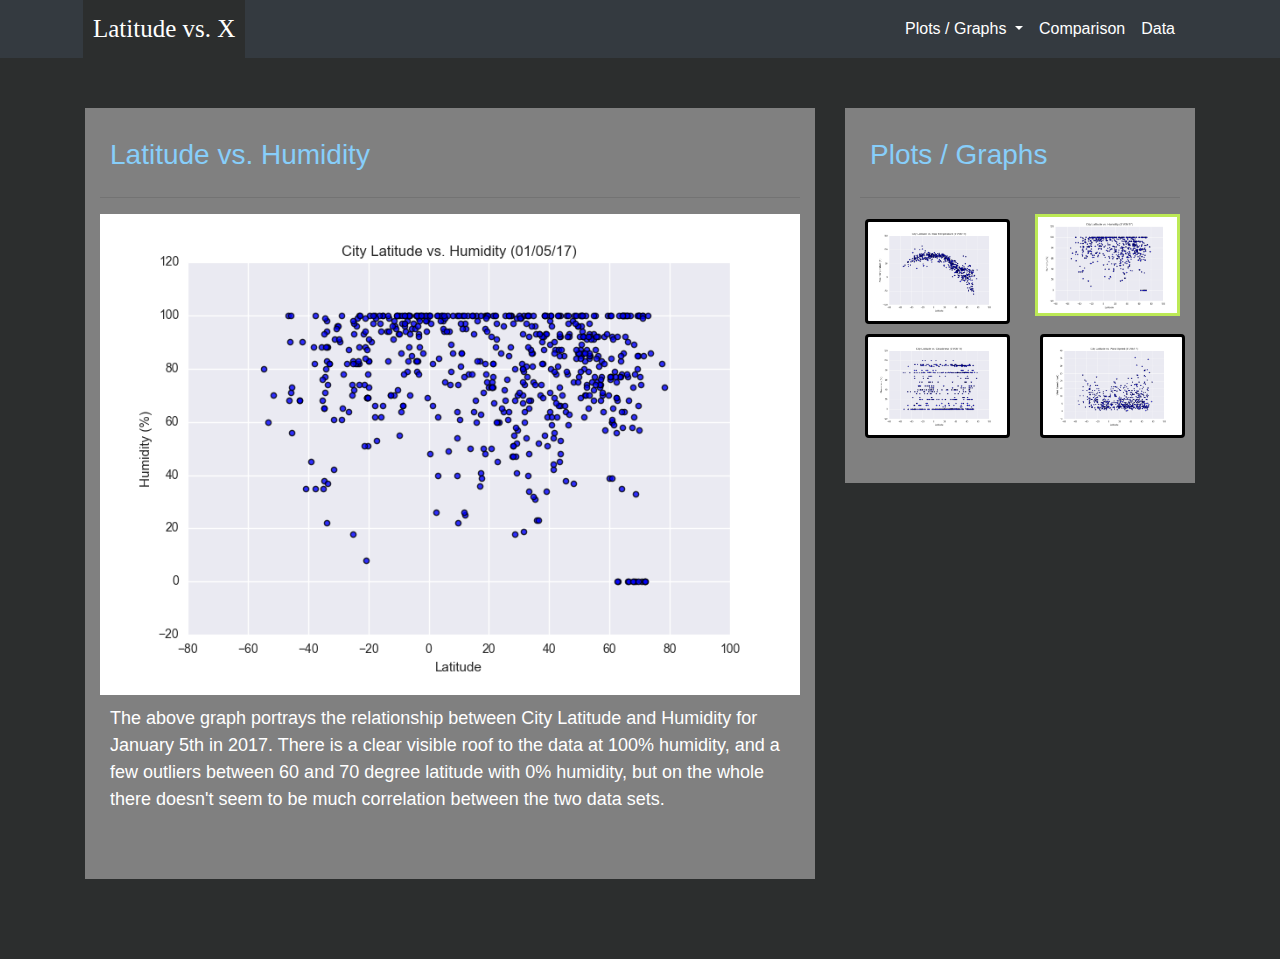
<file: WebVisualizations/humid.html>
<!DOCTYPE html>
<html lang="en">
<head>
    <meta charset="UTF-8">
    <meta name="viewport" content="width=device-width, initial-scale=1.0">
    <title>Latitude vs. Temperature</title>
    <link rel="stylesheet" href="https://stackpath.bootstrapcdn.com/bootstrap/4.3.1/css/bootstrap.min.css" integrity="sha384-ggOyR0iXCbMQv3Xipma34MD+dH/1fQ784/j6cY/iJTQUOhcWr7x9JvoRxT2MZw1T" crossorigin="anonymous">

  <script src="https://code.jquery.com/jquery-3.3.1.slim.min.js" integrity="sha384-q8i/X+965DzO0rT7abK41JStQIAqVgRVzpbzo5smXKp4YfRvH+8abtTE1Pi6jizo" crossorigin="anonymous"></script>
  <script src="https://cdnjs.cloudflare.com/ajax/libs/popper.js/1.14.7/umd/popper.min.js" integrity="sha384-UO2eT0CpHqdSJQ6hJty5KVphtPhzWj9WO1clHTMGa3JDZwrnQq4sF86dIHNDz0W1" crossorigin="anonymous"></script>
  <script src="https://stackpath.bootstrapcdn.com/bootstrap/4.3.1/js/bootstrap.min.js" integrity="sha384-JjSmVgyd0p3pXB1rRibZUAYoIIy6OrQ6VrjIEaFf/nJGzIxFDsf4x0xIM+B07jRM" crossorigin="anonymous"></script>

  <link rel="stylesheet" href="style.css">
</head>
<body>

    <nav class="navbar navbar-expand-lg navbar-light bg-dark text-white">
        <div class="container">
            <a class="navbar-brand text-white" href="index.html" >Latitude vs. X</a>
            <button class="navbar-toggler" type="button" data-toggle="collapse" data-target="#navbarSupportedContent" aria-controls="navbarSupportedContent" aria-expanded="false" aria-label="Toggle navigation">
                <span class="navbar-toggler-icon"></span>
            </button>
            
            <div class="collapse navbar-collapse" id="navbarSupportedContent">
                <ul class="navbar-nav ml-auto">    
                    <li class="nav-item dropdown">
                        <a class="nav-link dropdown-toggle text-white" href="#" id="navbarDropdown" role="button" data-toggle="dropdown" aria-haspopup="true" aria-expanded="false">
                            Plots / Graphs
                        </a>
                        <div class="dropdown-menu dropdown-menu-right" aria-labelledby="navbarDropdown">
                            <a class="dropdown-item" href="temp.html">Latitude vs. Temperature</a>
                            <a class="dropdown-item" href="humid.html">Latitude vs. Humidity</a>
                            <a class="dropdown-item" href="cloud.html">Latitude vs. Cloud Level</a>
                            <a class="dropdown-item" href="windspeed.html">Latitude vs. Wind Speed (mph)</a>
                        </div>
                    </li>
                    <li class="nav-item">
                        <a class="nav-link text-white" href="comparison.html">Comparison</a>
                    </li>
                    <li class="nav-item">
                        <a class="nav-link text-white" href="data.html">Data</a>
                    </li>
                </ul>
            </div>
        </div>
    </nav>

    <div class="container content">
        <div class="row">
            <div class="col-md-8">
                <div class="col-md-12">
                    <h3>Latitude vs. Humidity</h3>
                    <hr>
                    <img src="Resources/assets/images/Fig2.png" width="100%" alt="humidity">
                    <br>
                    <p>The above graph portrays the relationship between City Latitude and Humidity for January 5th in 2017. There is a clear visible roof to the data at 100% humidity, and a few outliers between 60 and 70 degree latitude with 0% humidity, but on the whole there doesn't seem to be much correlation between the two data sets.</p>
                </div>
            </div>
            
            <div class="col-md-4">
                <div class="col-md-12">
                    <h3>Plots / Graphs</h3>
                    <hr>
                    <div class="row">
                        <div class="col-3 col-md-6">
                            <a href="temp.html"><img class="img-thumbnail" src="Resources/assets/images/Fig1.png" width="100%" alt="temperature"></a>
                        </div>
                        
                        <div class="col-3 col-md-6">
                            <a href="humid.html"><img class="highlight" src="Resources/assets/images/Fig2.png" width="100%" alt="humidity"></a>
                        </div>
                    
                        <div class="col-3 col-md-6">
                            <a href="cloud.html"><img class="img-thumbnail" src="Resources/assets/images/Fig3.png" width="100%" alt="cloudiness"></a>
                        </div>
                        
                        <div class="col-3 col-md-6">
                            <a href="windspeed.html"><img class="img-thumbnail" src="Resources/assets/images/Fig4.png" width="100%" alt="windspeed"></a>
                        </div>
                    </div>
                </div>
            </div>            
        </div>    
    </div>
</body>
</html>
</file>
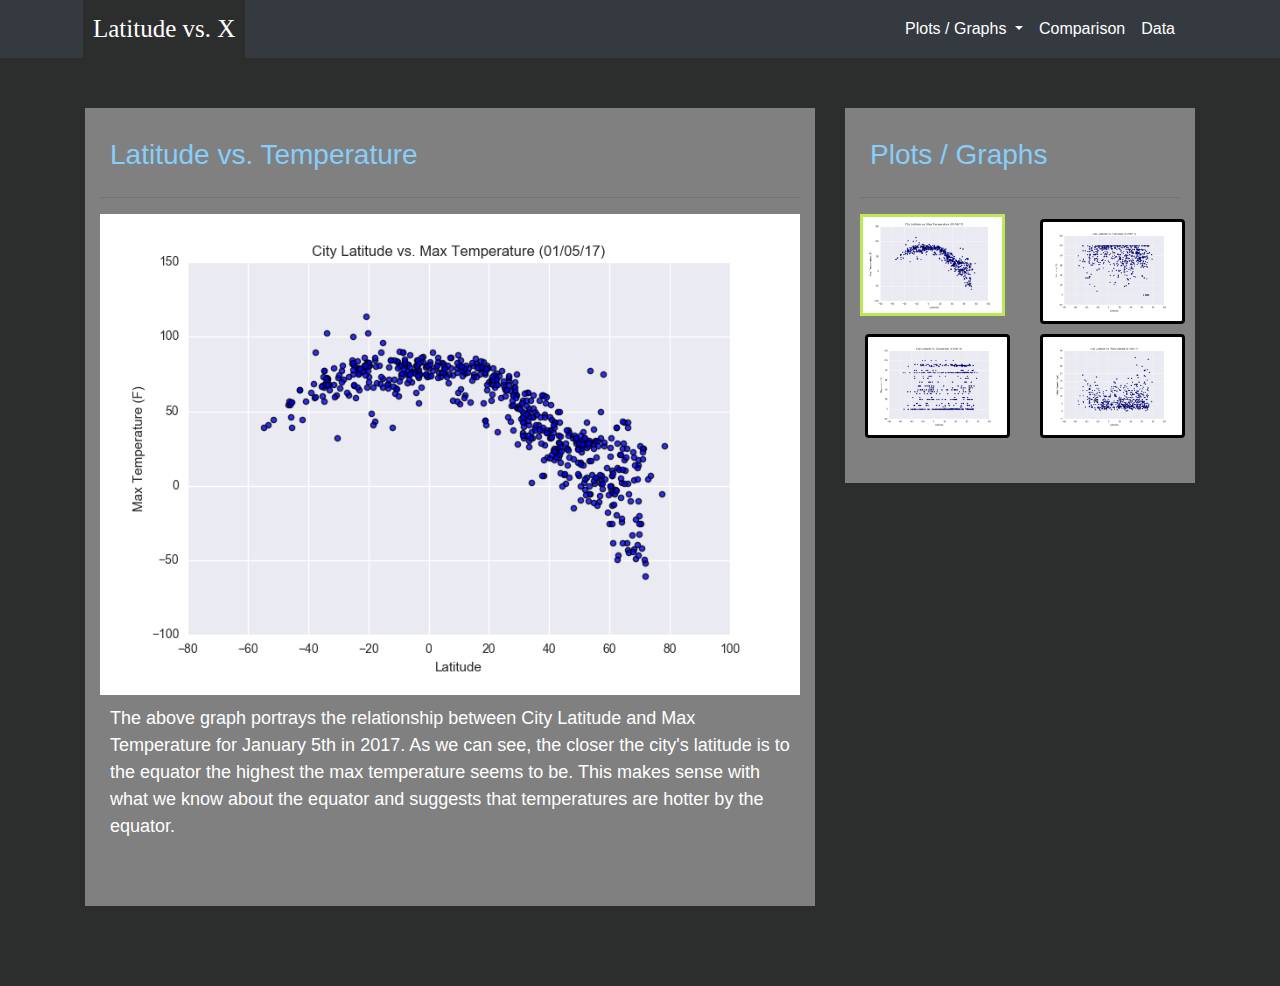
<file: WebVisualizations/temp.html>
<!DOCTYPE html>
<html lang="en">
<head>
    <meta charset="UTF-8">
    <meta name="viewport" content="width=device-width, initial-scale=1.0">
    <title>Latitude vs. Temperature</title>
    <link rel="stylesheet" href="https://stackpath.bootstrapcdn.com/bootstrap/4.3.1/css/bootstrap.min.css" integrity="sha384-ggOyR0iXCbMQv3Xipma34MD+dH/1fQ784/j6cY/iJTQUOhcWr7x9JvoRxT2MZw1T" crossorigin="anonymous">

  <script src="https://code.jquery.com/jquery-3.3.1.slim.min.js" integrity="sha384-q8i/X+965DzO0rT7abK41JStQIAqVgRVzpbzo5smXKp4YfRvH+8abtTE1Pi6jizo" crossorigin="anonymous"></script>
  <script src="https://cdnjs.cloudflare.com/ajax/libs/popper.js/1.14.7/umd/popper.min.js" integrity="sha384-UO2eT0CpHqdSJQ6hJty5KVphtPhzWj9WO1clHTMGa3JDZwrnQq4sF86dIHNDz0W1" crossorigin="anonymous"></script>
  <script src="https://stackpath.bootstrapcdn.com/bootstrap/4.3.1/js/bootstrap.min.js" integrity="sha384-JjSmVgyd0p3pXB1rRibZUAYoIIy6OrQ6VrjIEaFf/nJGzIxFDsf4x0xIM+B07jRM" crossorigin="anonymous"></script>

  <link rel="stylesheet" href="style.css">
</head>
<body>

    <nav class="navbar navbar-expand-lg navbar-light bg-dark text-white">
        <div class="container">
            <a class="navbar-brand text-white" href="index.html" >Latitude vs. X</a>
            <button class="navbar-toggler" type="button" data-toggle="collapse" data-target="#navbarSupportedContent" aria-controls="navbarSupportedContent" aria-expanded="false" aria-label="Toggle navigation">
                <span class="navbar-toggler-icon"></span>
            </button>
            
            <div class="collapse navbar-collapse" id="navbarSupportedContent">
                <ul class="navbar-nav ml-auto">    
                    <li class="nav-item dropdown">
                        <a class="nav-link dropdown-toggle text-white" href="#" id="navbarDropdown" role="button" data-toggle="dropdown" aria-haspopup="true" aria-expanded="false">
                            Plots / Graphs
                        </a>
                        <div class="dropdown-menu dropdown-menu-right" aria-labelledby="navbarDropdown">
                            <a class="dropdown-item" href="temp.html">Latitude vs. Temperature</a>
                            <a class="dropdown-item" href="humid.html">Latitude vs. Humidity</a>
                            <a class="dropdown-item" href="cloud.html">Latitude vs. Cloud Level</a>
                            <a class="dropdown-item" href="windspeed.html">Latitude vs. Wind Speed (mph)</a>
                        </div>
                    </li>
                    <li class="nav-item">
                        <a class="nav-link text-white" href="comparison.html">Comparison</a>
                    </li>
                    <li class="nav-item">
                        <a class="nav-link text-white" href="data.html">Data</a>
                    </li>
                </ul>
            </div>
        </div>
    </nav>

    <div class="container content">
        <div class="row">
            <div class="col-md-8">
                <div class="col-md-12">
                    <h3>Latitude vs. Temperature</h3>
                    <hr>
                    <img src="Resources/assets/images/Fig1.png" width="100%" alt="temperature">
                    <br>
                    <p>The above graph portrays the relationship between City Latitude and Max Temperature for January 5th in 2017. As we can see, the closer the city's latitude is to the equator the highest the max temperature seems to be. This makes sense with what we know about the equator and suggests that temperatures are hotter by the equator.</p>
                </div>
            </div>
            
            <div class="col-md-4">
                <div class="col-md-12">
                    <h3>Plots / Graphs</h3>
                    <hr>
                    <div class="row">
                        <div class="col-3 col-md-6">
                            <a href="temp.html"><img class="highlight" src="Resources/assets/images/Fig1.png" width="100%" alt="temperature"></a>
                        </div>
                        
                        <div class="col-3 col-md-6">
                            <a href="humid.html"><img class="img-thumbnail" src="Resources/assets/images/Fig2.png" width="100%" alt="humidity"></a>
                        </div>
                    
                        <div class="col-3 col-md-6">
                            <a href="cloud.html"><img class="img-thumbnail" src="Resources/assets/images/Fig3.png" width="100%" alt="cloudiness"></a>
                        </div>
                        
                        <div class="col-3 col-md-6">
                            <a href="windspeed.html"><img class="img-thumbnail" src="Resources/assets/images/Fig4.png" width="100%" alt="windspeed"></a>
                        </div>
                    </div>
                </div>
            </div>            
        </div>    
    </div>
</body>
</html>
</file>
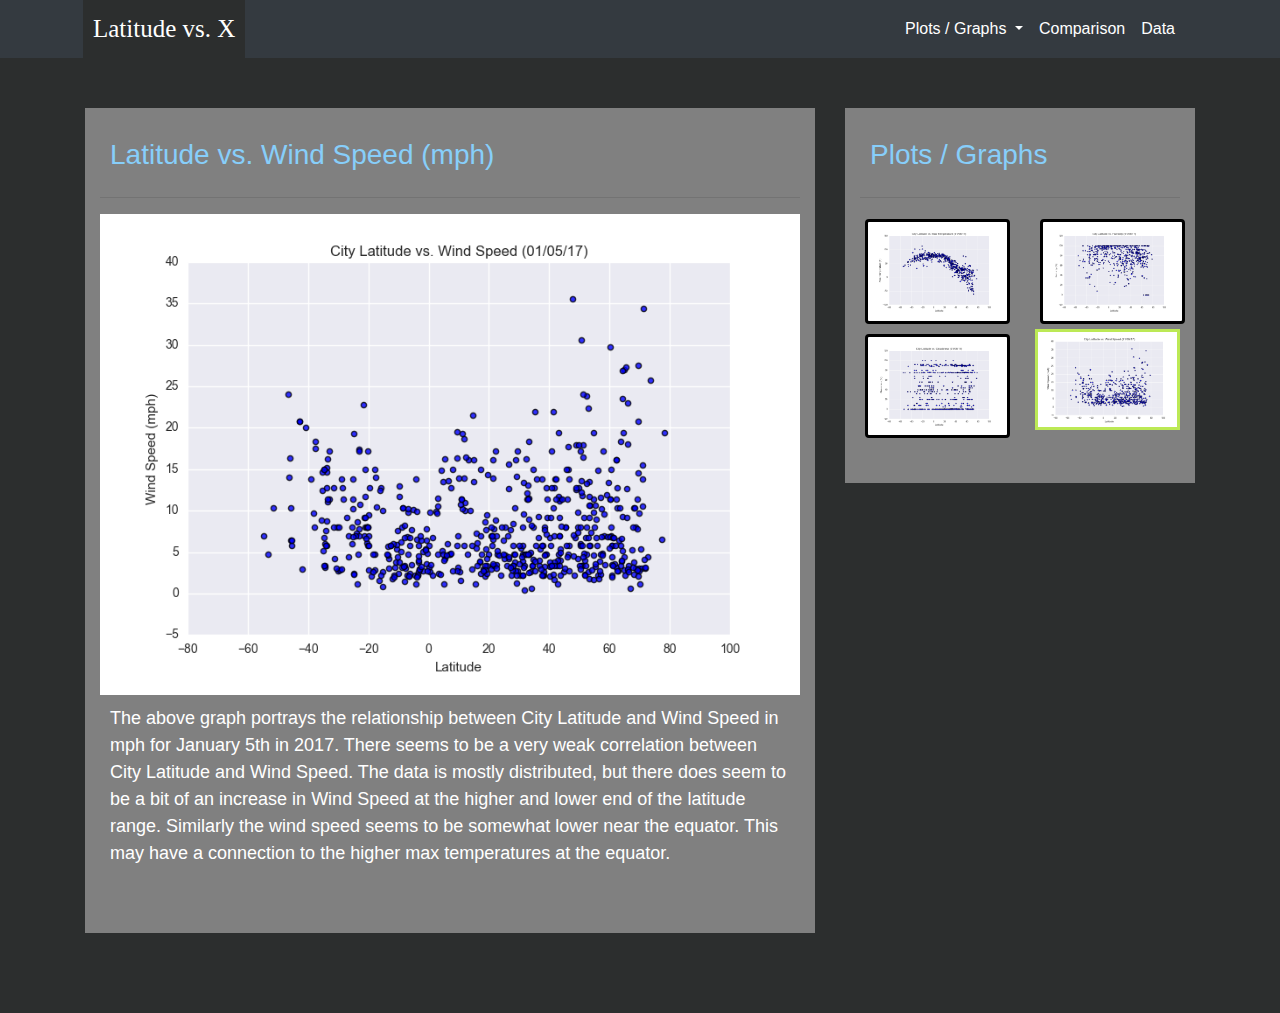
<file: WebVisualizations/windspeed.html>
<!DOCTYPE html>
<html lang="en">
<head>
    <meta charset="UTF-8">
    <meta name="viewport" content="width=device-width, initial-scale=1.0">
    <title>Latitude vs. Temperature</title>
    <link rel="stylesheet" href="https://stackpath.bootstrapcdn.com/bootstrap/4.3.1/css/bootstrap.min.css" integrity="sha384-ggOyR0iXCbMQv3Xipma34MD+dH/1fQ784/j6cY/iJTQUOhcWr7x9JvoRxT2MZw1T" crossorigin="anonymous">

  <script src="https://code.jquery.com/jquery-3.3.1.slim.min.js" integrity="sha384-q8i/X+965DzO0rT7abK41JStQIAqVgRVzpbzo5smXKp4YfRvH+8abtTE1Pi6jizo" crossorigin="anonymous"></script>
  <script src="https://cdnjs.cloudflare.com/ajax/libs/popper.js/1.14.7/umd/popper.min.js" integrity="sha384-UO2eT0CpHqdSJQ6hJty5KVphtPhzWj9WO1clHTMGa3JDZwrnQq4sF86dIHNDz0W1" crossorigin="anonymous"></script>
  <script src="https://stackpath.bootstrapcdn.com/bootstrap/4.3.1/js/bootstrap.min.js" integrity="sha384-JjSmVgyd0p3pXB1rRibZUAYoIIy6OrQ6VrjIEaFf/nJGzIxFDsf4x0xIM+B07jRM" crossorigin="anonymous"></script>

  <link rel="stylesheet" href="style.css">
</head>
<body>

    <nav class="navbar navbar-expand-lg navbar-light bg-dark text-white">
        <div class="container">
            <a class="navbar-brand text-white" href="index.html" >Latitude vs. X</a>
            <button class="navbar-toggler" type="button" data-toggle="collapse" data-target="#navbarSupportedContent" aria-controls="navbarSupportedContent" aria-expanded="false" aria-label="Toggle navigation">
                <span class="navbar-toggler-icon"></span>
            </button>
            
            <div class="collapse navbar-collapse" id="navbarSupportedContent">
                <ul class="navbar-nav ml-auto">    
                    <li class="nav-item dropdown">
                        <a class="nav-link dropdown-toggle text-white" href="#" id="navbarDropdown" role="button" data-toggle="dropdown" aria-haspopup="true" aria-expanded="false">
                            Plots / Graphs
                        </a>
                        <div class="dropdown-menu dropdown-menu-right" aria-labelledby="navbarDropdown">
                            <a class="dropdown-item" href="temp.html">Latitude vs. Temperature</a>
                            <a class="dropdown-item" href="humid.html">Latitude vs. Humidity</a>
                            <a class="dropdown-item" href="cloud.html">Latitude vs. Cloud Level</a>
                            <a class="dropdown-item" href="windspeed.html">Latitude vs. Wind Speed (mph)</a>
                        </div>
                    </li>
                    <li class="nav-item">
                        <a class="nav-link text-white" href="comparison.html">Comparison</a>
                    </li>
                    <li class="nav-item">
                        <a class="nav-link text-white" href="data.html">Data</a>
                    </li>
                </ul>
            </div>
        </div>
    </nav>

    <div class="container content">
        <div class="row">
            <div class="col-md-8">
                <div class="col-md-12">
                    <h3>Latitude vs. Wind Speed (mph)</h3>
                    <hr>
                    <img src="Resources/assets/images/Fig4.png" width="100%" alt="windspeed">
                    <br>
                    <p>The above graph portrays the relationship between City Latitude and Wind Speed in mph for January 5th in 2017. There seems to be a very weak correlation between City Latitude and Wind Speed. The data is mostly distributed, but there does seem to be a bit of an increase in Wind Speed at the higher and lower end of the latitude range. Similarly the wind speed seems to be somewhat lower near the equator. This may have a connection to the higher max temperatures at the equator.</p>
                </div>
            </div>
            
            <div class="col-md-4">
                <div class="col-md-12">
                    <h3>Plots / Graphs</h3>
                    <hr>
                    <div class="row">
                        <div class="col-3 col-md-6">
                            <a href="temp.html"><img class="img-thumbnail" src="Resources/assets/images/Fig1.png" width="100%" alt="temperature"></a>
                        </div>
                        
                        <div class="col-3 col-md-6">
                            <a href="humid.html"><img class="img-thumbnail" src="Resources/assets/images/Fig2.png" width="100%" alt="humidity"></a>
                        </div>
                    
                        <div class="col-3 col-md-6">
                            <a href="cloud.html"><img class="img-thumbnail" src="Resources/assets/images/Fig3.png" width="100%" alt="cloudiness"></a>
                        </div>
                        
                        <div class="col-3 col-md-6">
                            <a href="windspeed.html"><img class="highlight" src="Resources/assets/images/Fig4.png" width="100%" alt="windspeed"></a>
                        </div>
                    </div>
                </div>
            </div>            
        </div>    
    </div>
</body>
</html>
</file>
<file: WebVisualizations/style.css>
a.navbar-brand{
  margin-left: 10px;
  padding: 10px;
  background-color: rgb(44, 46, 46);
  font-family: 'Times New Roman', Times, serif;
  font-size: 25px;
}


h3{
  color: lightskyblue;
  padding: 10px;
}

.img-thumbnail{
  padding:5px;
  margin:5px;
  border: solid black;
}




p{
 color:white;
 font-size: large;
 padding:10px;
}


body{
  background-color: rgb(44, 46, 46);
}
.col-md-12{
  background-color: gray;
  padding-top: 20px;
  padding-bottom:40px;
}


.highlight{
  border: 3px solid rgb(188, 233, 85);
}

.navbar{
  padding-top:0px;
  padding-bottom: 0px;
  padding-right:40px;
  background-color:rgb(44, 46, 46);
}

.nav-item.dropdown.show {
  background-color: #ddd;
}

.dropdown-menu {
  margin: 0;
}


.content {
  padding-top: 50px;
  padding-bottom: 80px;
  overflow: hidden;
}

.content.bg-white {
  margin-top: 15px;
}

@media(max-width:767px){
  .navbar.bg-dark{
      background-color: rgb(44, 46, 46)!important;    
  }

  .navbar-collapse{
      background-color: #f8f9fa;
  }
  .navbar{
      padding:inherit;
  }
}
</file>
